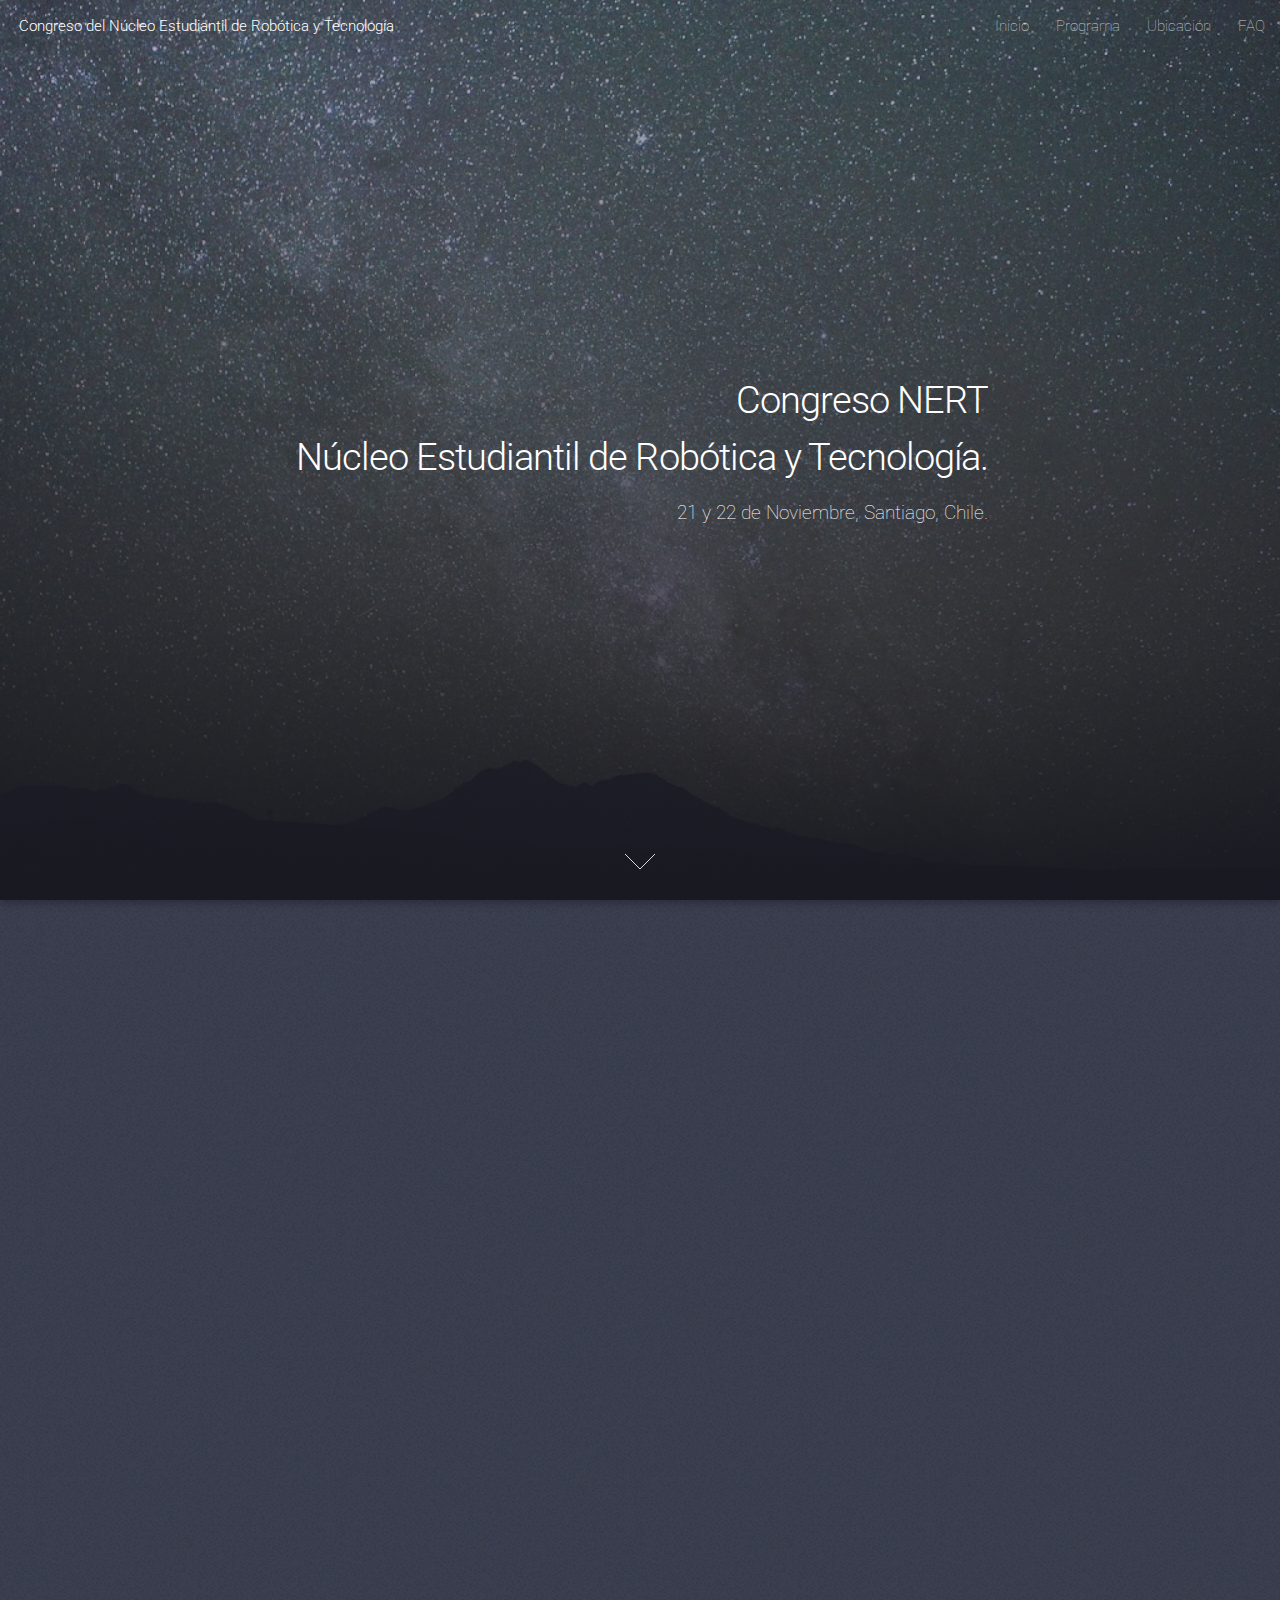
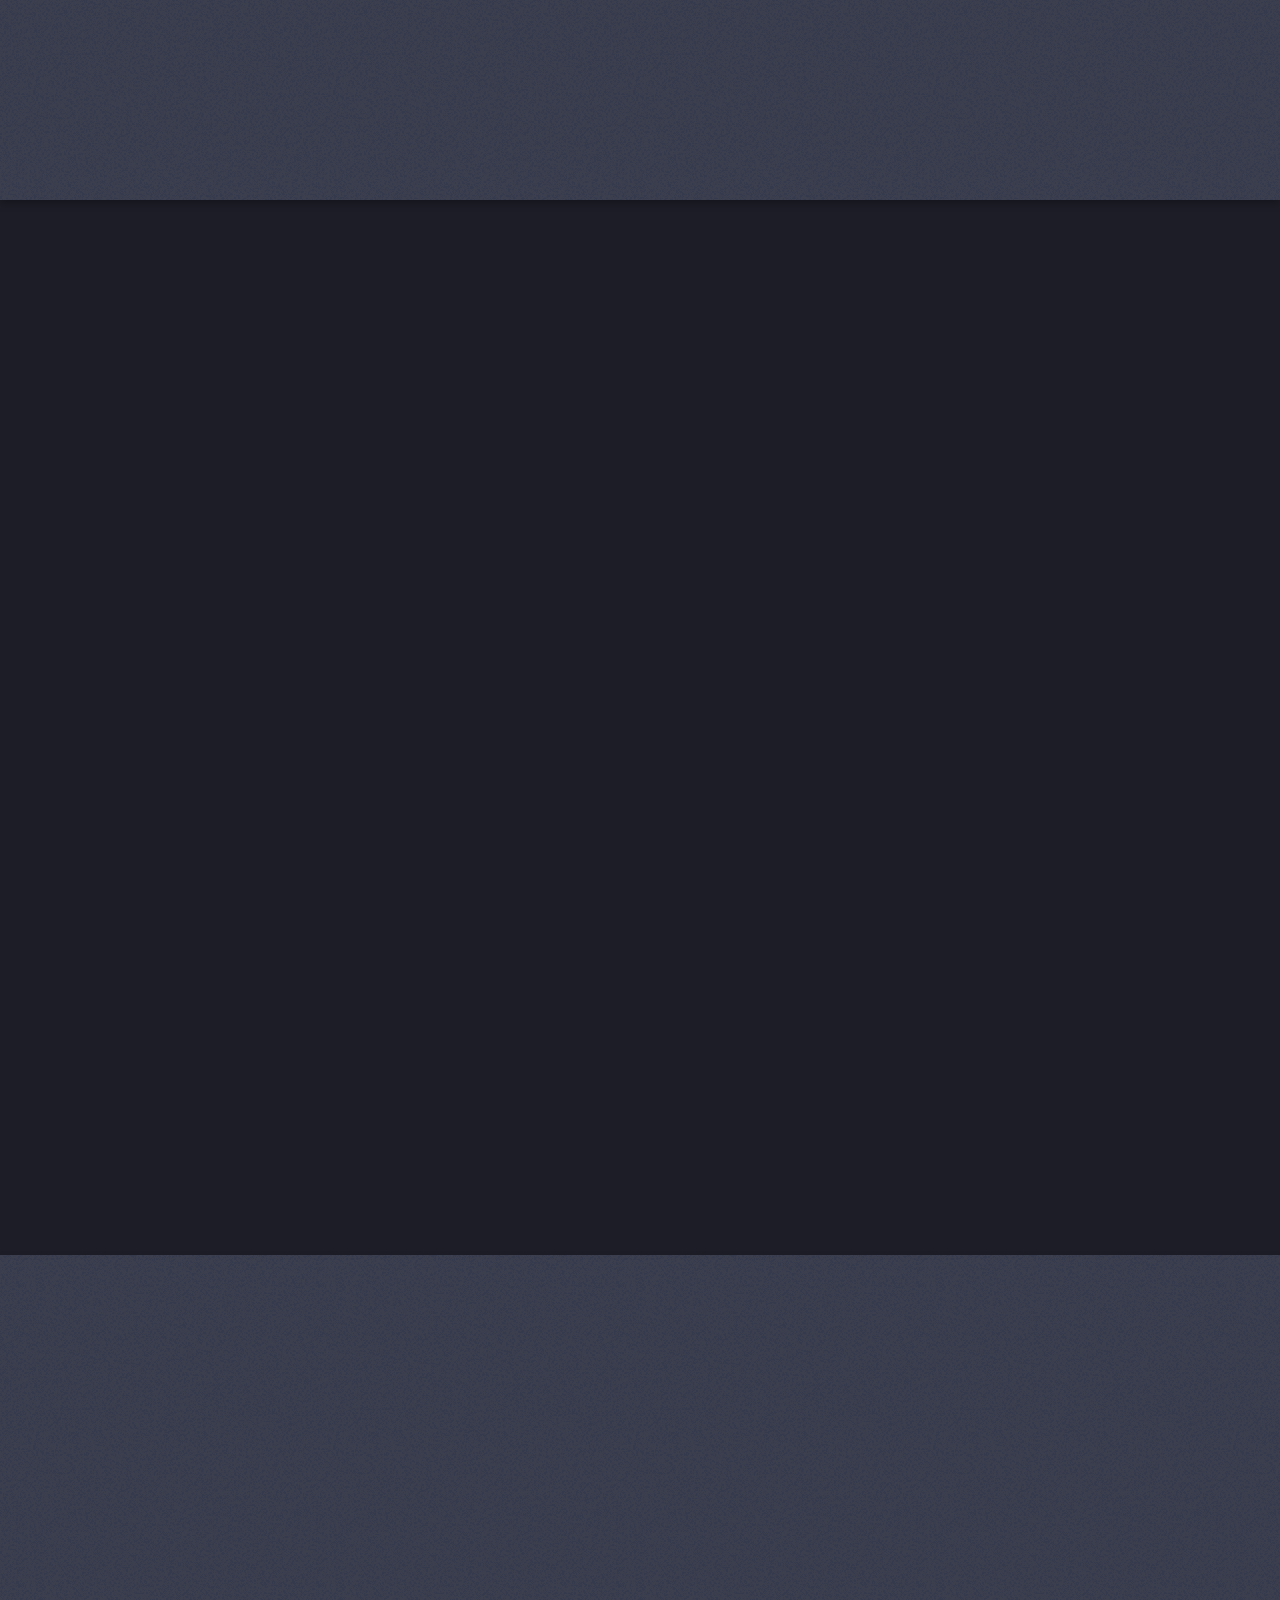
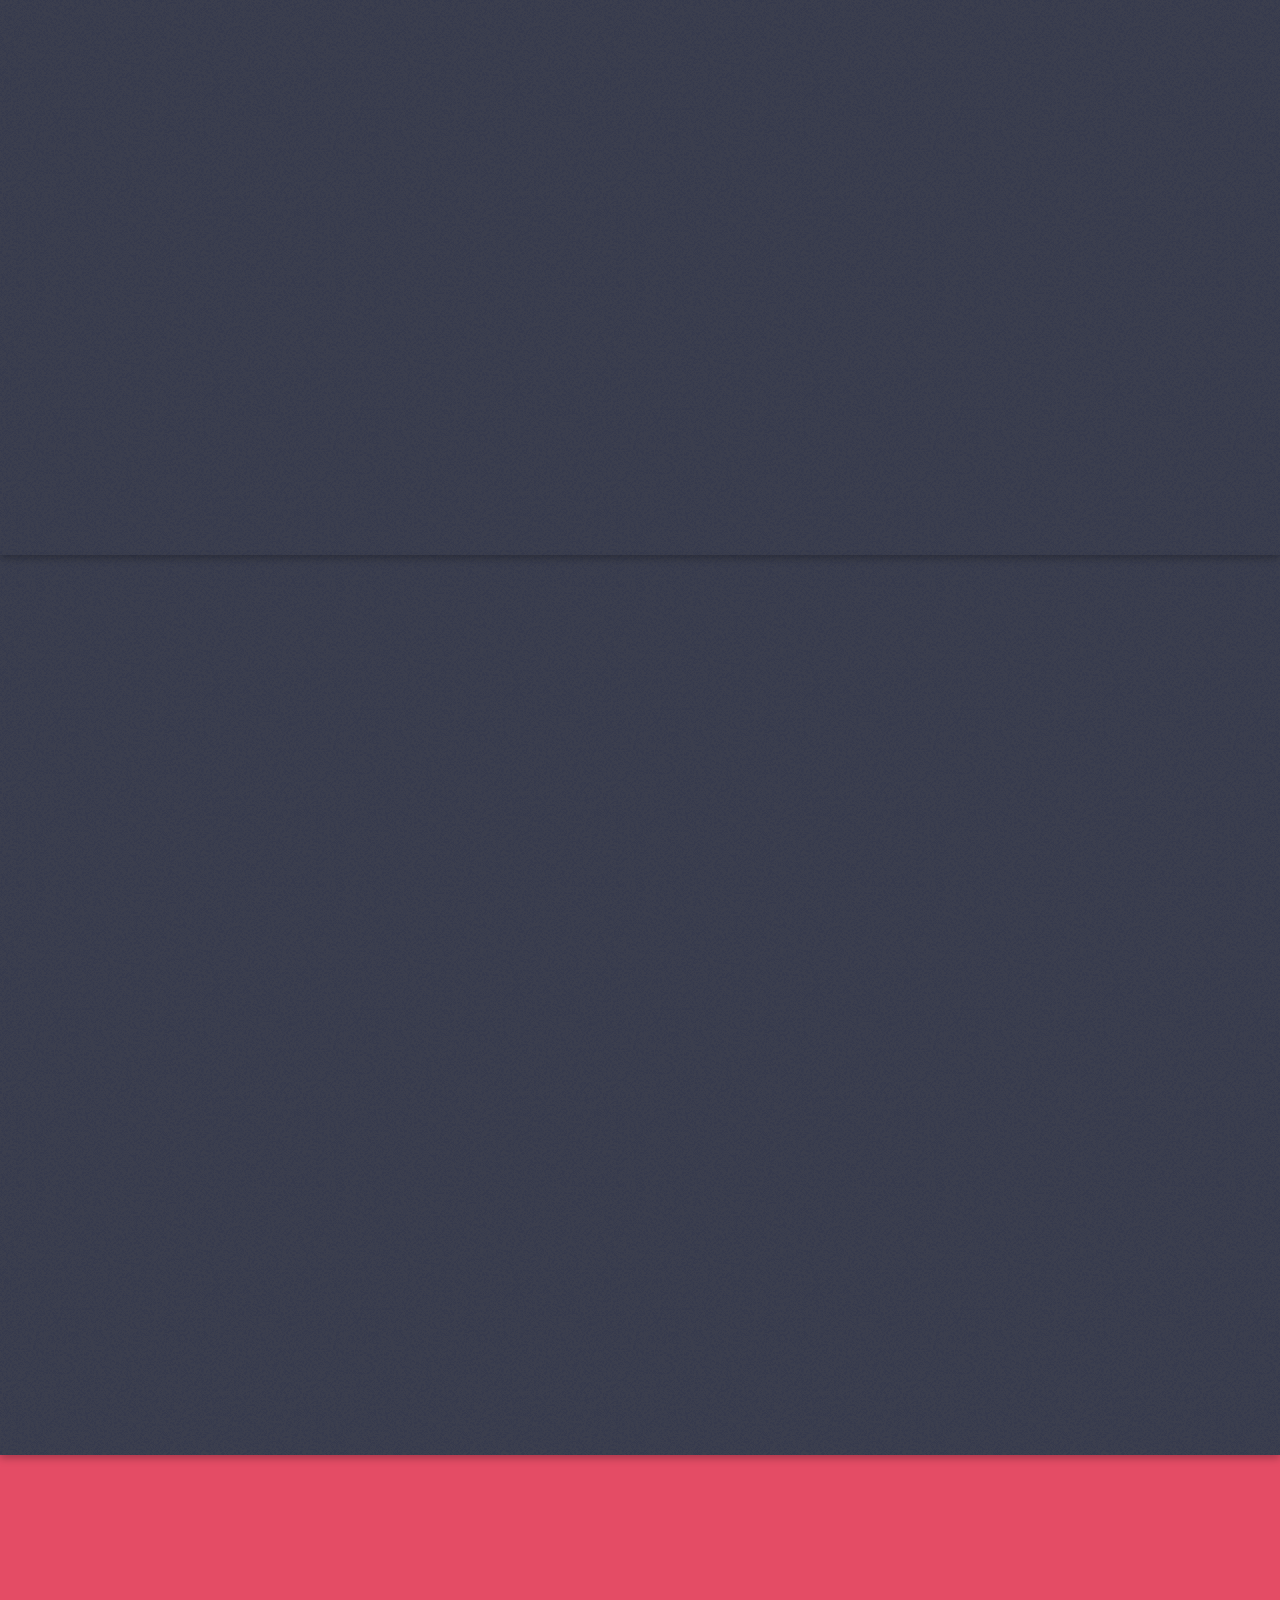
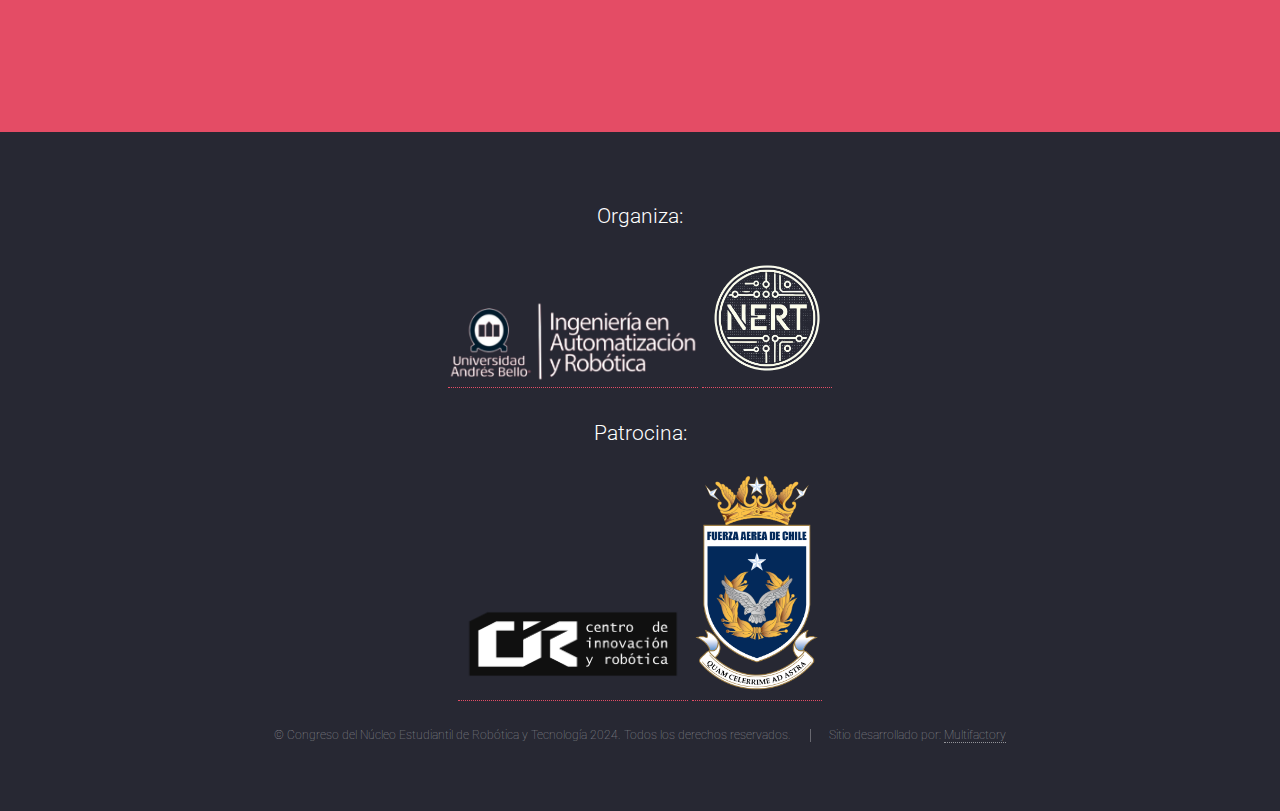
<file: index.html>
<!DOCTYPE HTML>
<!--
	Landed by HTML5 UP
	html5up.net | @ajlkn
	Free for personal and commercial use under the CCA 3.0 license (html5up.net/license)
-->
<html>
	<head>
        <title>Congreso del Núcleo Estudiantil de Robótica y Tecnología</title>
		<meta charset="utf-8" />
		<meta name="viewport" content="width=device-width, initial-scale=1, user-scalable=no" />
		<link rel="stylesheet" href="assets/css/main.css" />
		<noscript><link rel="stylesheet" href="assets/css/noscript.css" /></noscript>
	</head>
	<body class="is-preload landing">
		<div id="page-wrapper">

			<header id="header">
				<h1 id="logo"><a href="index.html">Congreso del Núcleo Estudiantil de Robótica y Tecnología</a></h1>
				<nav id="nav">
					<ul>
						<li><a href="index.html">Inicio</a></li>
						<li><a href="programa.html">Programa</a></li>
						<li><a href="ubicacion.html">Ubicación</a></li>
						<li><a href="faq.html">FAQ</a></li>
					</ul>
				</nav>
			</header>

			<!-- Banner -->
				<section id="banner">
					<div class="content">
						<header>
							<h2>Congreso NERT</h2>
							<h2>Núcleo Estudiantil de Robótica y Tecnología.</h2>
							<p>21 y 22 de Noviembre, Santiago, Chile.</p>
						</header>
						<!-- <span class="image"><img src="images/pic01.png" alt="" /></span> -->
					</div>
					<a href="#one" class="goto-next scrolly">Next</a>
				</section>

			<!-- One -->
				<section id="one" class="spotlight style1 bottom">
					<span class="image fit main"><img src="images/pic02.png" alt="" /></span>
					<div class="content">
						<div class="container">
							<div class="row">
								<div class="col-4 col-12-medium">
									<header>
										<h2>El Congreso del Núcleo Estudiantil de Robótica y Tecnología</h2>
										<p></p>
									</header>
								</div>
								<div class="col-4 col-12-medium">
									<p>Este congreso está dirigido a la comunidad científica e industrial, otorgando espacios de interés para empresas, académicos, investigadores, estudiantes y aficionados en tecnologías consideradas emergentes.</p>
									<p><a href="programa.html" target="_blank" class="button">Explora el Programa</a></p>
								</div>
								<div class="col-4 col-12-medium">
									<p>Tendrás la oportunidad de participar de:</p>
									<ul>
									<li>Charlas plenarias de expertos</li>
									<li>Panel de discusión</li>
									<li>Feria de proyectos estudiantiles</li>
									</ul>
								</div>
							</div>
						</div>
					</div>
					<a href="#two" class="goto-next scrolly">Siguiente</a>
				</section>

<section id="two" class="wrapper style1 special fade-up">
    <div class="container">
        <header class="major">
            <h2>Áreas Clave del Congreso</h2>
            <p>Explora las principales áreas que identificamos con mayor relevancia para abordar en esta versión del Congreso.</p>
        </header>
        <div class="box alt">
            <div class="row gtr-uniform">
                <section class="col-4 col-6-medium col-12-xsmall">
                    <span class="icon solid alt major fa-robot"></span>
                    <h3>Automatización y Robótica</h3>
                    <p>Descubre cómo la automatización y la robótica, están revolucionando campos tan diversos como la educación, la industria y la vida cotidiana, no solamente mejorando la eficiencia y seguridad en los procesos industriales, sino también en nuestra sociedad en general.</p>
                </section>
                <section class="col-4 col-6-medium col-12-xsmall">
                    <span class="icon solid alt major fa-brain"></span>
                    <h3>IA y Ciencia de Datos</h3>
                    <p>Explora cómo distintas técnicas de inteligencia computacional y análisis automático están transformando la manera en que obtenemos conocimiento y tomamos decisiones, en distintos aspectos de nuestra vida diaria, ya sea nuestra vida personal o nuestros lugares de trabajo.</p>
                </section>
                <section class="col-4 col-6-medium col-12-xsmall">
                    <span class="icon solid alt major fa-satellite-dish"></span>
                    <h3>IoT e Industria 4.0</h3>
                    <p>El Internet de las Cosas (IoT) y la Industria 4.0 están catalizando la transformación tecnológica y digital, al integrar sensores y dispositivos que brindan conectividad a operaciones industriales o incluso a objetos con los que interactuamos en nuestra vida cotidiana.</p>
                </section>
                <section class="col-4 col-6-medium col-12-xsmall">
                    <span class="icon solid alt major fa-rocket"></span>
                    <h3>Ciencias Espaciales</h3>
                    <p>Aprende cómo la tecnología y ciencias espaciales están expandiendo las fronteras del conocimiento humano, desde satélites para monitoreo del clima , la agricultura y catástrofes, hasta telescopios que exploran las profundidades del universo en búsqueda de recursos.</p>
                </section>
                <section class="col-4 col-6-medium col-12-xsmall">
                    <span class="icon solid alt major fa-flask"></span>
                    <h3>Investigación y Desarrollo en STEM</h3>
                    <p>Este eje del congreso explorará los últimos progresos en el fomento de habilidades en ciencia, tecnología, ingeniería y matemática, y cómo estos pueden aplicarse para mejorar la calidad de vida, la eficiencia industrial y enfrentar desafíos ambientales.</p>
                </section>
                <section class="col-4 col-6-medium col-12-xsmall">
                    <span class="icon solid alt major fa-cog"></span>
                    <h3>Manufactura y Prototipado</h3>
                    <p>Profundizaremos cómo las innovaciones en manufactura y prototipado están acelerando el desarrollo de productos y mejorando la capacidad de respuesta del mercado.</p>
                </section>
            </div>
        </div>
    </div>
    <a href="#three" class="goto-next scrolly">Siguiente</a>
</section>

			<!-- Two -->
				<section id="three" class="spotlight style2 right">
					<span class="image fit main"><img src="images/pic03.jpg" alt="" /></span>
					<div class="content">
						<h3>Fortalece tus redes de colaboración.</h3>
						<p>Si eres estudiante y tienes la disposición y motivación para apoyar en tareas de logística que se requieran los días del evento, contáctanos a través de estudiantes.nert@unab.cl (Núcleo Estudiantil de Robótica y Tecnología).</p>
					</div>
					<a href="#four" class="goto-next scrolly">Siguiente</a>
				</section>

			<!-- Three -->
				<section id="four" class="spotlight style3 left">
					<span class="image fit main bottom"><img src="images/pic04.jpg" alt="" /></span>
					<div class="content">
						<header>
							<h3>¿Quieres colaborar con nosotros?</h3>
							<p>Si eres persona jurídica, revisa los niveles de reconocimiento que hemos definido según el aporte que se pueda concretar.</p>
						</header>
						<ul>
						<li><b>Bronce</b>: difusión en material digital e impreso</li>
						<li><b>Plata</b>: difusión en feria de proyectos (y lo incluido en Bronce)</li>
						<li><b>Oro</b>: mención en cada charla plenaria (y lo incluido en Plata)</li>
						<li><b>Platino</b>: su propia charla plenaria (y lo incluido en Oro)</li>
						</ul>
						<p><a href="sponsors.html" class="button">Revisa el detalle de auspicios</a></p>
					</div>
					<a href="#five" class="goto-next scrolly">Siguiente</a>
				</section>

		<!-- Four -->


		<!-- Five -->
		<section id="five" class="wrapper style2 special fade">
			<div class="container">
				<header>
					<h2>Únete al Congreso Hoy</h2>
					<p>¡Visítanos en Antonio Varas 807 este 21 y 22 de noviembre!</p>
					<p>Consultas al correo <b>estudiantes.nert@unab.cl</b>.</p>
				</header>
			</div>
		</section>


			<!-- Footer -->
				<footer id="footer">
				<h3>Organiza:</h3>
				<a href="https://www.unab.cl/admision/carreras/ingenieria-automatizacion-robotica/" target="_blank"><img src="images/logo_iar.png" width="250"></a>
				<a href="https://www.instagram.com/nert.unab" target="_blank"><img src="images/logonert.png" width="130"></a>				
				<!--
					<ul class="icons">
						<li><a href="#" class="icon brands alt fa-twitter"><span class="label">Twitter</span></a></li>
						<li><a href="#" class="icon brands alt fa-facebook-f"><span class="label">Facebook</span></a></li>
						<li><a href="#" class="icon brands alt fa-linkedin-in"><span class="label">LinkedIn</span></a></li>
						<li><a href="#" class="icon brands alt fa-instagram"><span class="label">Instagram</span></a></li>
						<li><a href="#" class="icon brands alt fa-github"><span class="label">GitHub</span></a></li>
						<li><a href="#" class="icon solid alt fa-envelope"><span class="label">Email</span></a></li>
					</ul> -->
					<br><br>
					<h3>Patrocina:</h3>
					<a href="https://www.innovacionyrobotica.com" target="_blank"><img src="images/cir.png" width="230"></a>
					<a href="https://www.fach.mil.cl/" target="_blank"><img src="images/logofach.png" width="130"></a>
					
					<ul class="copyright">
						<li>&copy; Congreso del Núcleo Estudiantil de Robótica y Tecnología 2024. Todos los derechos reservados.</li><li>Sitio desarrollado por: <a href="http://multifactory.cl">Multifactory</a></li>
					</ul>
				</footer>

		</div>

		<!-- Scripts -->
			<script src="assets/js/jquery.min.js"></script>
			<script src="assets/js/jquery.scrolly.min.js"></script>
			<script src="assets/js/jquery.dropotron.min.js"></script>
			<script src="assets/js/jquery.scrollex.min.js"></script>
			<script src="assets/js/browser.min.js"></script>
			<script src="assets/js/breakpoints.min.js"></script>
			<script src="assets/js/util.js"></script>
			<script src="assets/js/main.js"></script>

	</body>
</html>
</file>
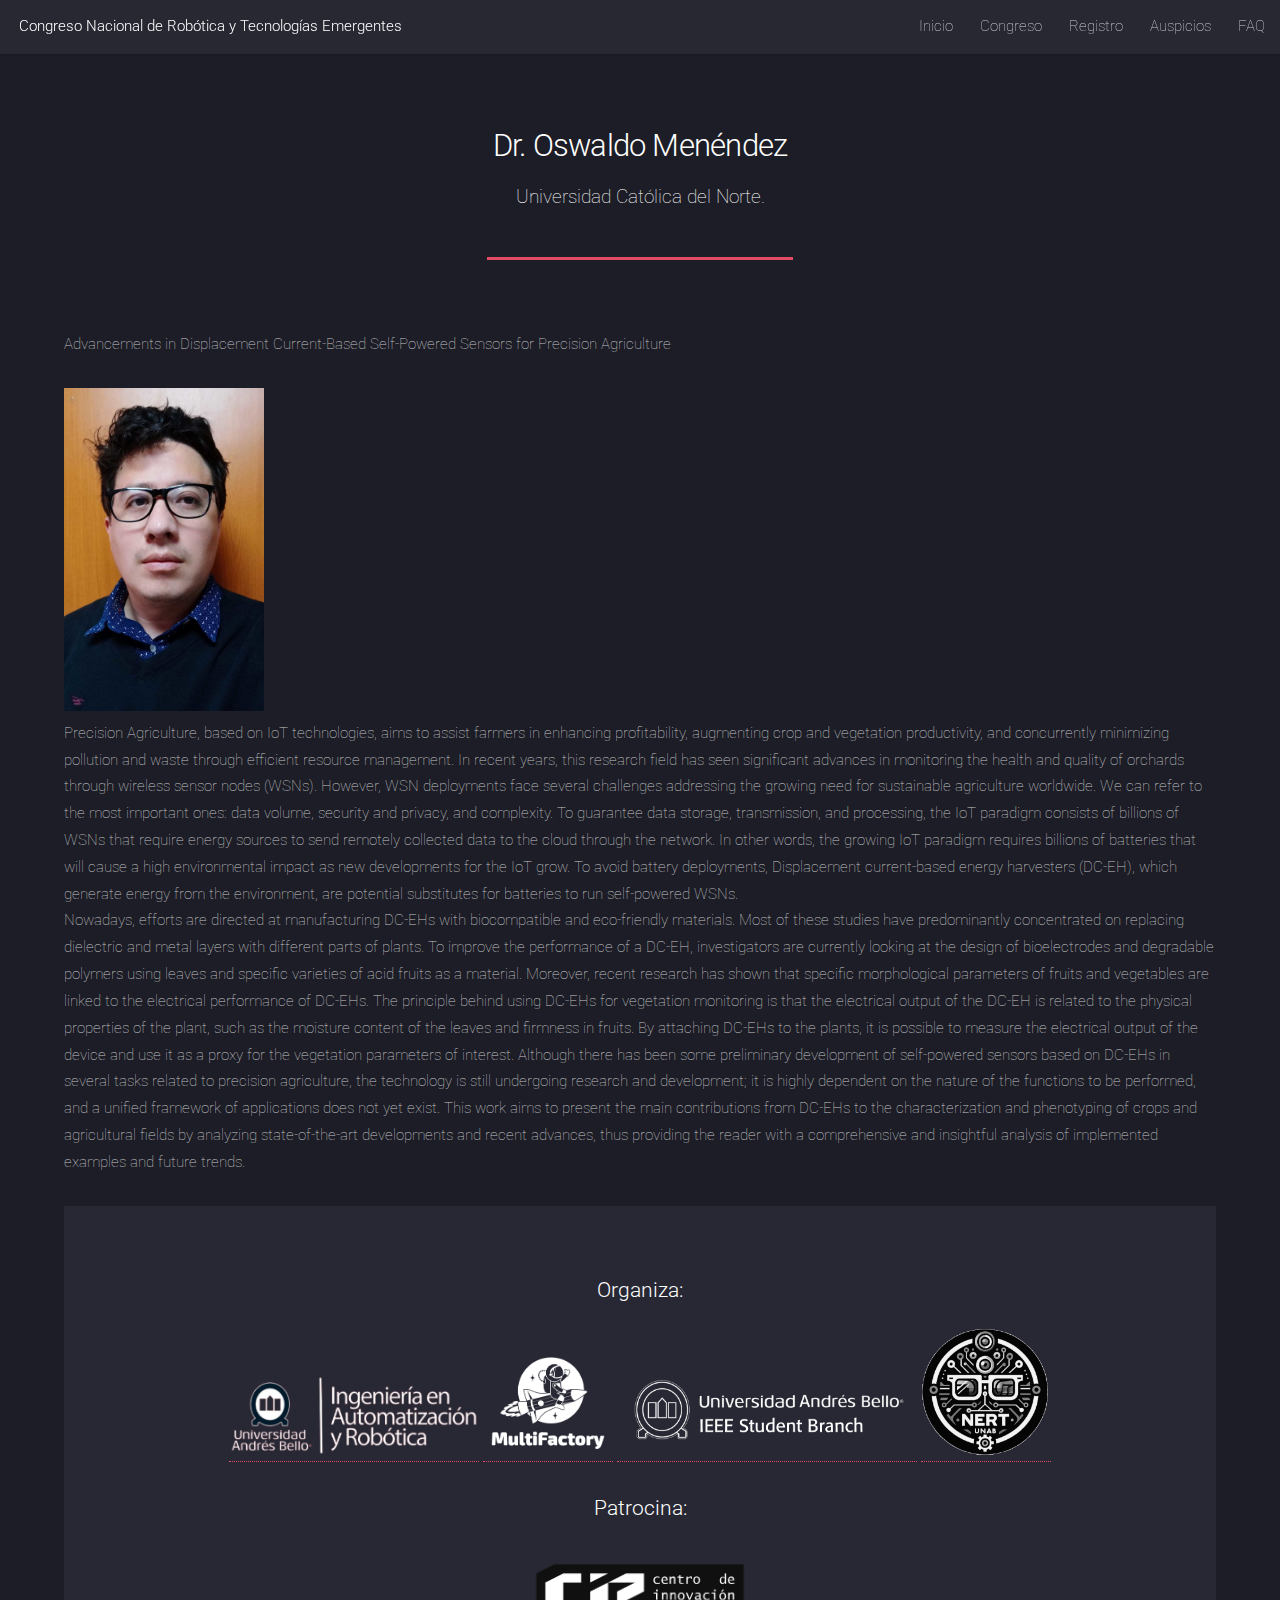
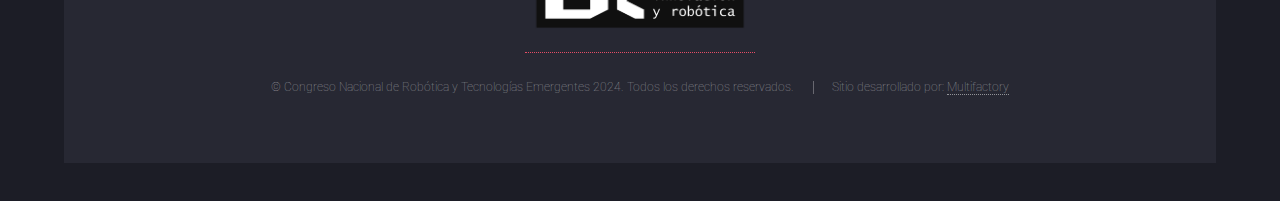
<file: expositor1.html>
<!DOCTYPE HTML>
<html>
<head>
    <title>Itinerario - Congreso Nacional de Robótica y Tecnologías Emergentes</title>
    <meta charset="utf-8" />
    <meta name="viewport" content="width=device-width, initial-scale=1, user-scalable=no" />
    <link rel="stylesheet" href="assets/css/main.css" />
    <noscript><link rel="stylesheet" href="assets/css/noscript.css" /></noscript>
</head>
<body class="is-preload">
    <div id="page-wrapper">

        <!-- Header -->
			<header id="header">
				<h1 id="logo"><a href="index.html">Congreso Nacional de Robótica y Tecnologías Emergentes</a></h1>
				<nav id="nav">
					<ul>
						<li><a href="index.html">Inicio</a></li>
						<li>
							<a href="#">Congreso</a>
							<ul>
								<li>
									<a href="programa.html">Programa</a>
									<!--
									<ul>
										<li><a href="itinerario.html">Itinerario</a></li>
										<li><a href="paneles.html">Presentaciones</a></li>
										<li><a href="talleres.html">Talleres</a></li>
									</ul> -->
								</li>
								<li><a href="ubicacion.html">Ubicación</a></li>
								<li><a href="voluntariado.html">Voluntariado</a></li>
							</ul>
						</li>
						<li><a href="https://forms.gle/cBzPikyNcHevhkLJA" target="_blank">Registro</a></li>
						<li><a href="sponsors.html">Auspicios</a></li>
						<li><a href="faq.html">FAQ</a></li>
					</ul>
				</nav>
			</header>

        <!-- Main -->
        <div id="main" class="wrapper style1">
            <div class="container">
                <header class="major">
                    <h2>Dr. Oswaldo Menéndez</h2>
                    <p>Universidad Católica del Norte.</p>
                </header>
		<p>Advancements in Displacement Current-Based Self-Powered Sensors for Precision Agriculture</p>
		<img src="images/OMenendez.jpeg" alt="Dr. Oswaldo Menendez" width="200" align="center">
		    <p>Precision Agriculture, based on IoT technologies, aims to assist farmers in enhancing profitability, augmenting crop and vegetation productivity, and concurrently minimizing pollution and waste through efficient resource management. In recent years, this research field has seen significant advances in monitoring the health and quality of orchards through wireless sensor nodes (WSNs). However, WSN deployments face several challenges addressing the growing need for sustainable agriculture worldwide. We can refer to the most important ones: data volume, security and privacy, and complexity. To guarantee data storage, transmission, and processing, the IoT paradigm consists of billions of WSNs that require energy sources to send remotely collected data to the cloud through the network. In other words, the growing IoT paradigm requires billions of batteries that will cause a high environmental impact as new developments for the IoT grow. To avoid battery deployments, Displacement current-based energy harvesters (DC-EH), which generate energy from the environment, are potential substitutes for batteries to run self-powered WSNs.
<br>Nowadays, efforts are directed at manufacturing DC-EHs with biocompatible and eco-friendly materials. Most of these studies have predominantly concentrated on replacing dielectric and metal layers with different parts of plants. To improve the performance of a DC-EH, investigators are currently looking at the design of bioelectrodes and degradable polymers using leaves and specific varieties of acid fruits as a material. Moreover, recent research has shown that specific morphological parameters of fruits and vegetables are linked to the electrical performance of DC-EHs. The principle behind using DC-EHs for vegetation monitoring is that the electrical output of the DC-EH is related to the physical properties of the plant, such as the moisture content of the leaves and firmness in fruits. By attaching DC-EHs to the plants, it is possible to measure the electrical output of the device and use it as a proxy for the vegetation parameters of interest. Although there has been some preliminary development of self-powered sensors based on DC-EHs in several tasks related to precision agriculture, the technology is still undergoing research and development; it is highly dependent on the nature of the functions to be performed, and a unified framework of applications does not yet exist. This work aims to present the main contributions from DC-EHs to the characterization and phenotyping of crops and agricultural fields by analyzing state-of-the-art developments and recent advances, thus providing the reader with a comprehensive and insightful analysis of implemented examples and future trends.</p>


        <!-- Footer -->
				<footer id="footer">
				<h3>Organiza:</h3>
				<a href="https://www.unab.cl/admision/carreras/ingenieria-automatizacion-robotica/" target="_blank"><img src="images/logo_iar.png" width="250"></a>
				<a href="https://www.multifactory.cl" target="_blank"><img src="images/multifactory.png" width="130"></a>
				<a href="#"><img src="images/ieeesbunab.png" width="300"></a>
				<a href="https://www.instagram.com/nert.unab" target="_blank"><img src="images/logo_nert.png" width="130"></a>				
				<!--
					<ul class="icons">
						<li><a href="#" class="icon brands alt fa-twitter"><span class="label">Twitter</span></a></li>
						<li><a href="#" class="icon brands alt fa-facebook-f"><span class="label">Facebook</span></a></li>
						<li><a href="#" class="icon brands alt fa-linkedin-in"><span class="label">LinkedIn</span></a></li>
						<li><a href="#" class="icon brands alt fa-instagram"><span class="label">Instagram</span></a></li>
						<li><a href="#" class="icon brands alt fa-github"><span class="label">GitHub</span></a></li>
						<li><a href="#" class="icon solid alt fa-envelope"><span class="label">Email</span></a></li>
					</ul> -->
					<br><br>
					<h3>Patrocina:</h3>
					<a href="https://www.innovacionyrobotica.com" target="_blank"><img src="images/cir.png" width="230"></a>
					
					<ul class="copyright">
						<li>&copy; Congreso Nacional de Robótica y Tecnologías Emergentes 2024. Todos los derechos reservados.</li><li>Sitio desarrollado por: <a href="http://multifactory.cl">Multifactory</a></li>
					</ul>
				</footer>
    </div>

    <!-- Scripts -->
    <script src="assets/js/jquery.min.js"></script>
    <script src="assets/js/jquery.scrolly.min.js"></script>
    <script src="assets/js/jquery.dropotron.min.js"></script>
    <script src="assets/js/jquery.scrollex.min.js"></script>
    <script src="assets/js/browser.min.js"></script>
    <script src="assets/js/breakpoints.min.js"></script>
    <script src="assets/js/util.js"></script>
    <script src="assets/js/main.js"></script>
</body>
</html>
</file>
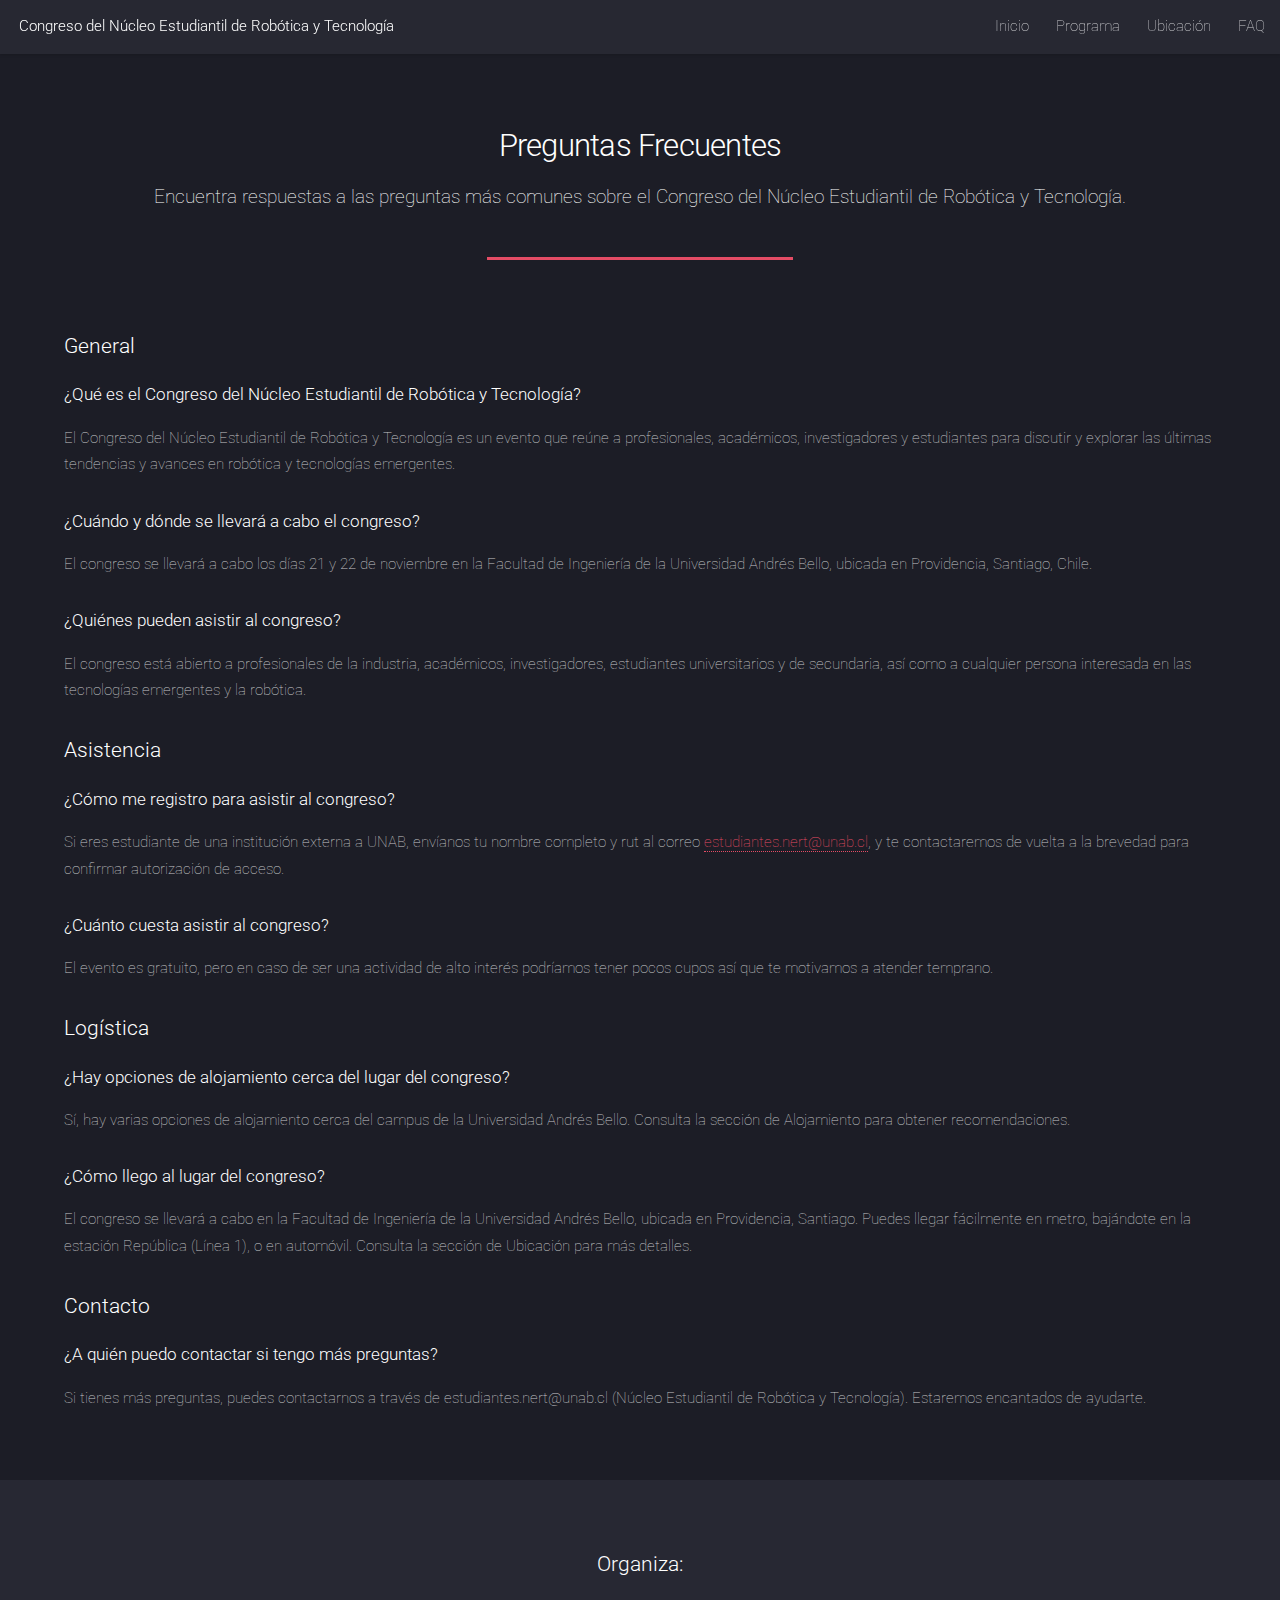
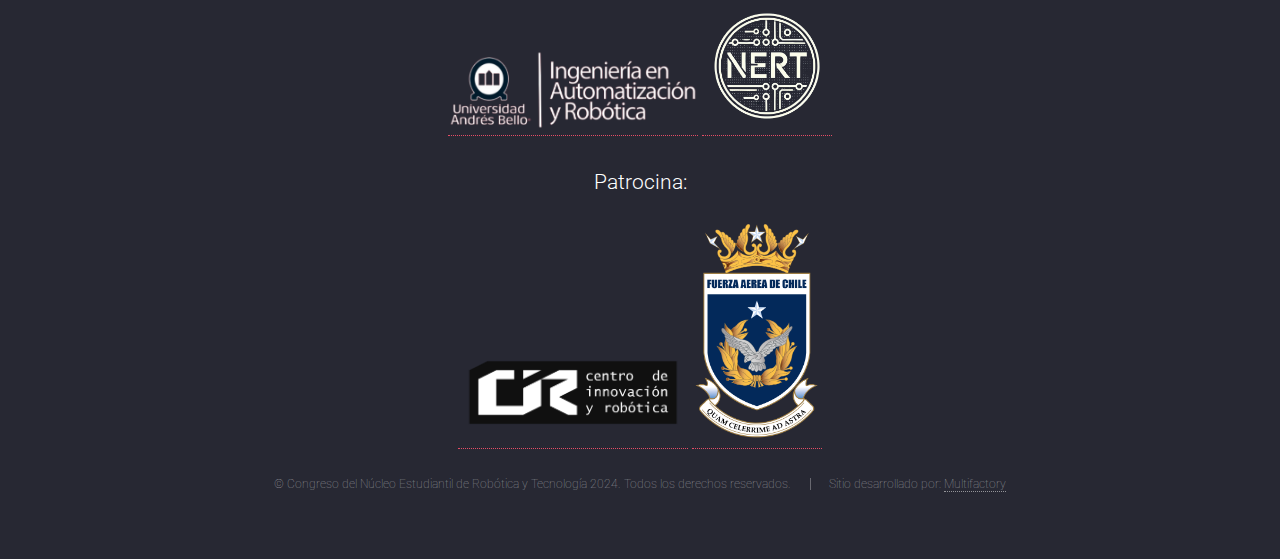
<file: faq.html>
<!DOCTYPE HTML>
<!--
	Landed by HTML5 UP
	html5up.net | @ajlkn
	Free for personal and commercial use under the CCA 3.0 license (html5up.net/license)
-->
<html>
<head>
    <title>FAQ - Congreso del Núcleo Estudiantil de Robótica y Tecnología</title>
    <meta charset="utf-8" />
    <meta name="viewport" content="width=device-width, initial-scale=1, user-scalable=no" />
    <link rel="stylesheet" href="assets/css/main.css" />
    <noscript><link rel="stylesheet" href="assets/css/noscript.css" /></noscript>
</head>
<body class="is-preload">
    <div id="page-wrapper">

        <!-- Header -->
			<header id="header">
				<h1 id="logo"><a href="index.html">Congreso del Núcleo Estudiantil de Robótica y Tecnología</a></h1>
				<nav id="nav">
					<ul>
						<li><a href="index.html">Inicio</a></li>
						<li><a href="programa.html">Programa</a></li>
						<li><a href="ubicacion.html">Ubicación</a></li>
						<li><a href="faq.html">FAQ</a></li>
					</ul>
				</nav>
			</header>

        <!-- Main -->
        <div id="main" class="wrapper style1">
            <div class="container">
                <header class="major">
                    <h2>Preguntas Frecuentes</h2>
                    <p>Encuentra respuestas a las preguntas más comunes sobre el Congreso del Núcleo Estudiantil de Robótica y Tecnología.</p>
                </header>

                <!-- Section -->
                <section>
                    <h3>General</h3>
                    <h4>¿Qué es el Congreso del Núcleo Estudiantil de Robótica y Tecnología?</h4>
                    <p>El Congreso del Núcleo Estudiantil de Robótica y Tecnología es un evento que reúne a profesionales, académicos, investigadores y estudiantes para discutir y explorar las últimas tendencias y avances en robótica y tecnologías emergentes.</p>

                    <h4>¿Cuándo y dónde se llevará a cabo el congreso?</h4>
                    <p>El congreso se llevará a cabo los días 21 y 22 de noviembre en la Facultad de Ingeniería de la Universidad Andrés Bello, ubicada en Providencia, Santiago, Chile.</p>

                    <h4>¿Quiénes pueden asistir al congreso?</h4>
                    <p>El congreso está abierto a profesionales de la industria, académicos, investigadores, estudiantes universitarios y de secundaria, así como a cualquier persona interesada en las tecnologías emergentes y la robótica.</p>

                    <h3>Asistencia</h3>
                    <h4>¿Cómo me registro para asistir al congreso?</h4>
                    <p>Si eres estudiante de una institución externa a UNAB, envíanos tu nombre completo y rut al correo <a href="mailto:estudiantes.nert@unab.cl">estudiantes.nert@unab.cl</a>, y te contactaremos de vuelta a la brevedad para confirmar autorización de acceso.</p>

                    <h4>¿Cuánto cuesta asistir al congreso?</h4>
                    <p>El evento es gratuito, pero en caso de ser una actividad de alto interés podríamos tener pocos cupos así que te motivamos a atender temprano.</p>

                    <h3>Logística</h3>
                    <h4>¿Hay opciones de alojamiento cerca del lugar del congreso?</h4>
                    <p>Sí, hay varias opciones de alojamiento cerca del campus de la Universidad Andrés Bello. Consulta la sección de Alojamiento para obtener recomendaciones.</p>

                    <h4>¿Cómo llego al lugar del congreso?</h4>
                    <p>El congreso se llevará a cabo en la Facultad de Ingeniería de la Universidad Andrés Bello, ubicada en Providencia, Santiago. Puedes llegar fácilmente en metro, bajándote en la estación República (Línea 1), o en automóvil. Consulta la sección de Ubicación para más detalles.</p>

                    <h3>Contacto</h3>
                    <h4>¿A quién puedo contactar si tengo más preguntas?</h4>
                    <p>Si tienes más preguntas, puedes contactarnos a través de estudiantes.nert@unab.cl (Núcleo Estudiantil de Robótica y Tecnología). Estaremos encantados de ayudarte.</p>
                </section>
            </div>
        </div>

			<!-- Footer -->
				<footer id="footer">
				<h3>Organiza:</h3>
				<a href="https://www.unab.cl/admision/carreras/ingenieria-automatizacion-robotica/" target="_blank"><img src="images/logo_iar.png" width="250"></a>
				<a href="https://www.instagram.com/nert.unab" target="_blank"><img src="images/logonert.png" width="130"></a>				
				
				<!--
					<ul class="icons">
						<li><a href="#" class="icon brands alt fa-twitter"><span class="label">Twitter</span></a></li>
						<li><a href="#" class="icon brands alt fa-facebook-f"><span class="label">Facebook</span></a></li>
						<li><a href="#" class="icon brands alt fa-linkedin-in"><span class="label">LinkedIn</span></a></li>
						<li><a href="#" class="icon brands alt fa-instagram"><span class="label">Instagram</span></a></li>
						<li><a href="#" class="icon brands alt fa-github"><span class="label">GitHub</span></a></li>
						<li><a href="#" class="icon solid alt fa-envelope"><span class="label">Email</span></a></li>
					</ul> -->
					<br><br>
					<h3>Patrocina:</h3>
					<a href="https://www.innovacionyrobotica.com" target="_blank"><img src="images/cir.png" width="230"></a>
					<a href="https://www.fach.mil.cl/" target="_blank"><img src="images/logofach.png" width="130"></a>
					
					<ul class="copyright">
						<li>&copy; Congreso del Núcleo Estudiantil de Robótica y Tecnología 2024. Todos los derechos reservados.</li><li>Sitio desarrollado por: <a href="http://multifactory.cl">Multifactory</a></li>
					</ul>
				</footer>
    </div>

    <!-- Scripts -->
    <script src="assets/js/jquery.min.js"></script>
    <script src="assets/js/jquery.scrolly.min.js"></script>
    <script src="assets/js/jquery.dropotron.min.js"></script>
    <script src="assets/js/jquery.scrollex.min.js"></script>
    <script src="assets/js/browser.min.js"></script>
    <script src="assets/js/breakpoints.min.js"></script>
    <script src="assets/js/util.js"></script>
    <script src="assets/js/main.js"></script>
</body>
</html>
</file>
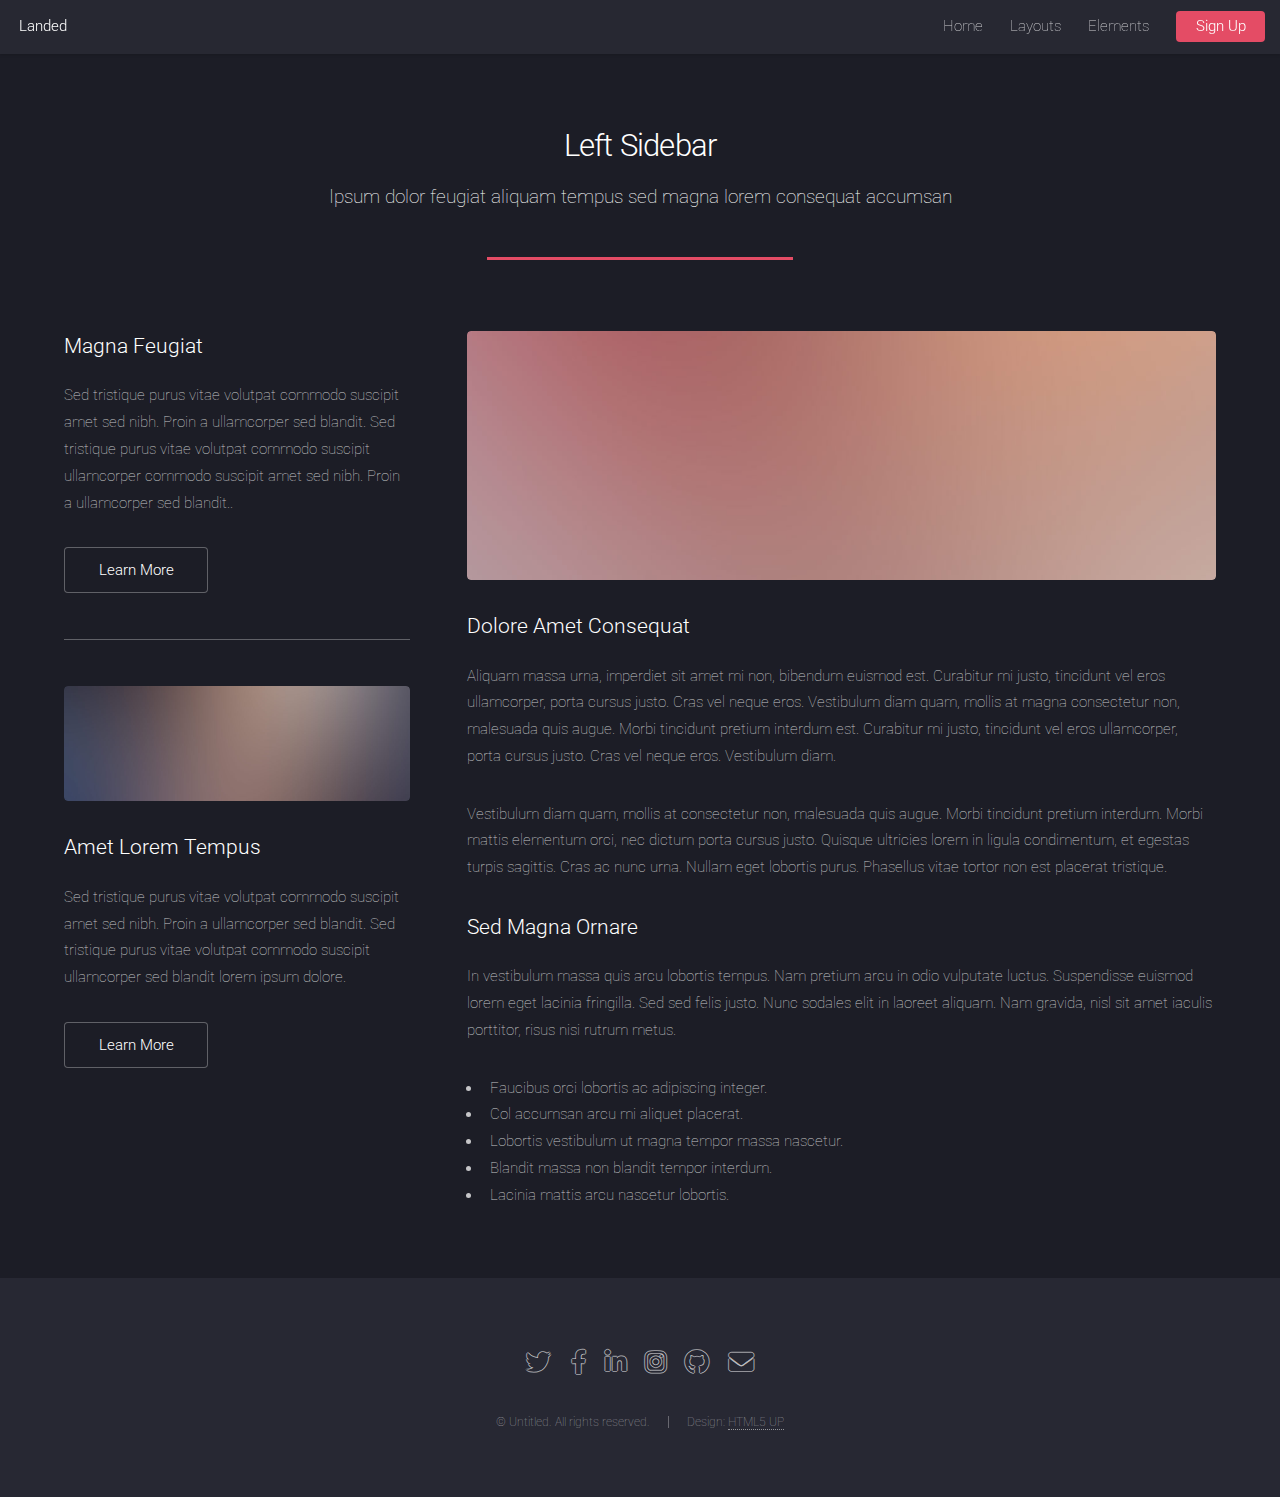
<file: left-sidebar.html>
<!DOCTYPE HTML>
<!--
	Landed by HTML5 UP
	html5up.net | @ajlkn
	Free for personal and commercial use under the CCA 3.0 license (html5up.net/license)
-->
<html>
	<head>
		<title>Left Sidebar - Landed by HTML5 UP</title>
		<meta charset="utf-8" />
		<meta name="viewport" content="width=device-width, initial-scale=1, user-scalable=no" />
		<link rel="stylesheet" href="assets/css/main.css" />
		<noscript><link rel="stylesheet" href="assets/css/noscript.css" /></noscript>
	</head>
	<body class="is-preload">
		<div id="page-wrapper">

			<!-- Header -->
				<header id="header">
					<h1 id="logo"><a href="index.html">Landed</a></h1>
					<nav id="nav">
						<ul>
							<li><a href="index.html">Home</a></li>
							<li>
								<a href="#">Layouts</a>
								<ul>
									<li><a href="left-sidebar.html">Left Sidebar</a></li>
									<li><a href="right-sidebar.html">Right Sidebar</a></li>
									<li><a href="no-sidebar.html">No Sidebar</a></li>
									<li>
										<a href="#">Submenu</a>
										<ul>
											<li><a href="#">Option 1</a></li>
											<li><a href="#">Option 2</a></li>
											<li><a href="#">Option 3</a></li>
											<li><a href="#">Option 4</a></li>
										</ul>
									</li>
								</ul>
							</li>
							<li><a href="elements.html">Elements</a></li>
							<li><a href="#" class="button primary">Sign Up</a></li>
						</ul>
					</nav>
				</header>

			<!-- Main -->
				<div id="main" class="wrapper style1">
					<div class="container">
						<header class="major">
							<h2>Left Sidebar</h2>
							<p>Ipsum dolor feugiat aliquam tempus sed magna lorem consequat accumsan</p>
						</header>
						<div class="row gtr-150">
							<div class="col-4 col-12-medium">

								<!-- Sidebar -->
									<section id="sidebar">
										<section>
											<h3>Magna Feugiat</h3>
											<p>Sed tristique purus vitae volutpat commodo suscipit amet sed nibh. Proin a ullamcorper sed blandit. Sed tristique purus vitae volutpat commodo suscipit ullamcorper commodo suscipit amet sed nibh. Proin a ullamcorper sed blandit..</p>
											<footer>
												<ul class="actions">
													<li><a href="#" class="button">Learn More</a></li>
												</ul>
											</footer>
										</section>
										<hr />
										<section>
											<a href="#" class="image fit"><img src="images/pic06.jpg" alt="" /></a>
											<h3>Amet Lorem Tempus</h3>
											<p>Sed tristique purus vitae volutpat commodo suscipit amet sed nibh. Proin a ullamcorper sed blandit. Sed tristique purus vitae volutpat commodo suscipit ullamcorper sed blandit lorem ipsum dolore.</p>
											<footer>
												<ul class="actions">
													<li><a href="#" class="button">Learn More</a></li>
												</ul>
											</footer>
										</section>
									</section>

							</div>
							<div class="col-8 col-12-medium imp-medium">

								<!-- Content -->
									<section id="content">
										<a href="#" class="image fit"><img src="images/pic05.jpg" alt="" /></a>
										<h3>Dolore Amet Consequat</h3>
										<p>Aliquam massa urna, imperdiet sit amet mi non, bibendum euismod est. Curabitur mi justo, tincidunt vel eros ullamcorper, porta cursus justo. Cras vel neque eros. Vestibulum diam quam, mollis at magna consectetur non, malesuada quis augue. Morbi tincidunt pretium interdum est. Curabitur mi justo, tincidunt vel eros ullamcorper, porta cursus justo. Cras vel neque eros. Vestibulum diam.</p>
										<p>Vestibulum diam quam, mollis at consectetur non, malesuada quis augue. Morbi tincidunt pretium interdum. Morbi mattis elementum orci, nec dictum porta cursus justo. Quisque ultricies lorem in ligula condimentum, et egestas turpis sagittis. Cras ac nunc urna. Nullam eget lobortis purus. Phasellus vitae tortor non est placerat tristique.</p>
										<h3>Sed Magna Ornare</h3>
										<p>In vestibulum massa quis arcu lobortis tempus. Nam pretium arcu in odio vulputate luctus. Suspendisse euismod lorem eget lacinia fringilla. Sed sed felis justo. Nunc sodales elit in laoreet aliquam. Nam gravida, nisl sit amet iaculis porttitor, risus nisi rutrum metus.</p>
										<ul>
											<li>Faucibus orci lobortis ac adipiscing integer.</li>
											<li>Col accumsan arcu mi aliquet placerat.</li>
											<li>Lobortis vestibulum ut magna tempor massa nascetur.</li>
											<li>Blandit massa non blandit tempor interdum.</li>
											<li>Lacinia mattis arcu nascetur lobortis.</li>
										</ul>
									</section>

							</div>
						</div>
					</div>
				</div>

			<!-- Footer -->
				<footer id="footer">
					<ul class="icons">
						<li><a href="#" class="icon brands alt fa-twitter"><span class="label">Twitter</span></a></li>
						<li><a href="#" class="icon brands alt fa-facebook-f"><span class="label">Facebook</span></a></li>
						<li><a href="#" class="icon brands alt fa-linkedin-in"><span class="label">LinkedIn</span></a></li>
						<li><a href="#" class="icon brands alt fa-instagram"><span class="label">Instagram</span></a></li>
						<li><a href="#" class="icon brands alt fa-github"><span class="label">GitHub</span></a></li>
						<li><a href="#" class="icon solid alt fa-envelope"><span class="label">Email</span></a></li>
					</ul>
					<ul class="copyright">
						<li>&copy; Untitled. All rights reserved.</li><li>Design: <a href="http://html5up.net">HTML5 UP</a></li>
					</ul>
				</footer>

		</div>

		<!-- Scripts -->
			<script src="assets/js/jquery.min.js"></script>
			<script src="assets/js/jquery.scrolly.min.js"></script>
			<script src="assets/js/jquery.dropotron.min.js"></script>
			<script src="assets/js/jquery.scrollex.min.js"></script>
			<script src="assets/js/browser.min.js"></script>
			<script src="assets/js/breakpoints.min.js"></script>
			<script src="assets/js/util.js"></script>
			<script src="assets/js/main.js"></script>

	</body>
</html>
</file>
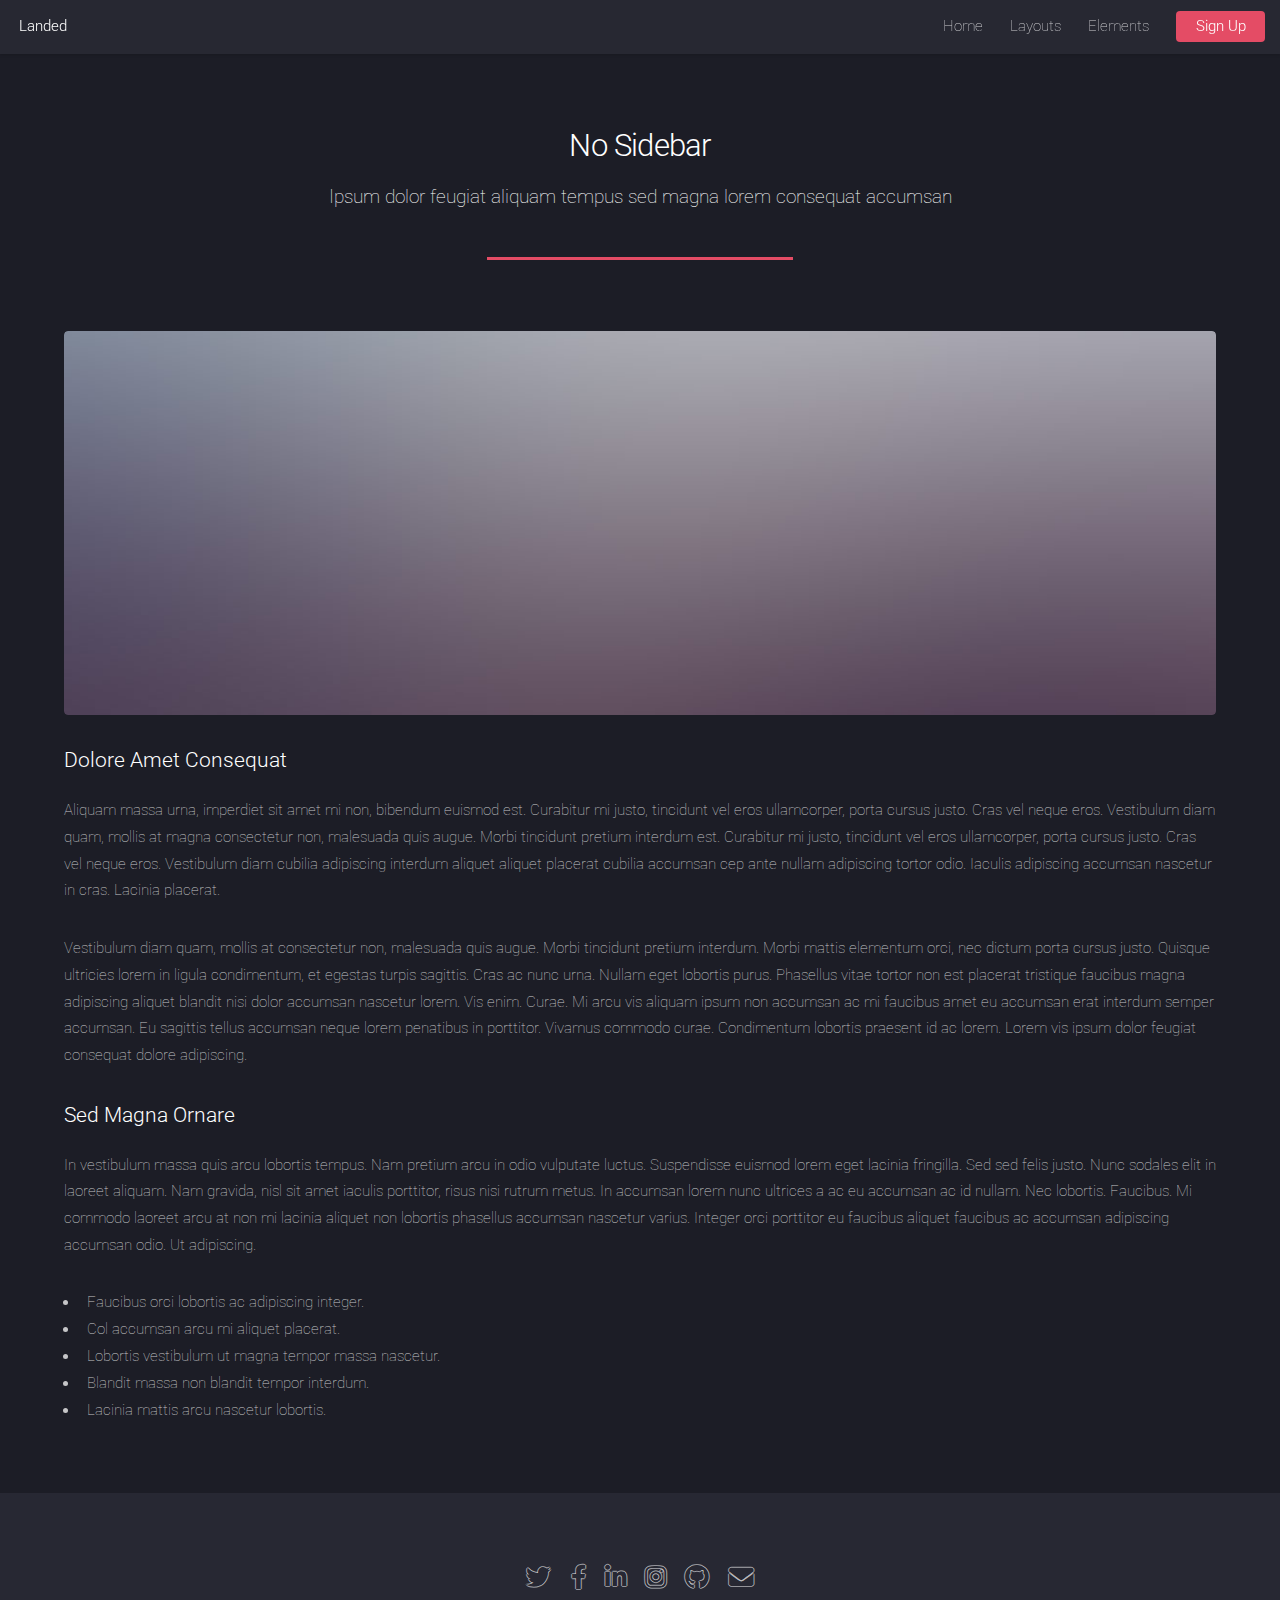
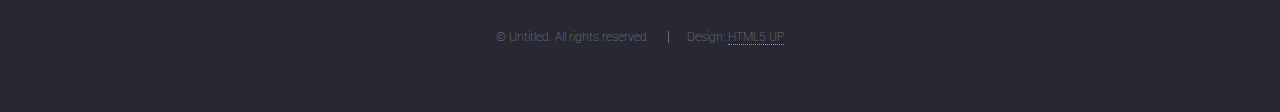
<file: no-sidebar.html>
<!DOCTYPE HTML>
<!--
	Landed by HTML5 UP
	html5up.net | @ajlkn
	Free for personal and commercial use under the CCA 3.0 license (html5up.net/license)
-->
<html>
	<head>
		<title>No Sidebar - Landed by HTML5 UP</title>
		<meta charset="utf-8" />
		<meta name="viewport" content="width=device-width, initial-scale=1, user-scalable=no" />
		<link rel="stylesheet" href="assets/css/main.css" />
		<noscript><link rel="stylesheet" href="assets/css/noscript.css" /></noscript>
	</head>
	<body class="is-preload">
		<div id="page-wrapper">

			<!-- Header -->
				<header id="header">
					<h1 id="logo"><a href="index.html">Landed</a></h1>
					<nav id="nav">
						<ul>
							<li><a href="index.html">Home</a></li>
							<li>
								<a href="#">Layouts</a>
								<ul>
									<li><a href="left-sidebar.html">Left Sidebar</a></li>
									<li><a href="right-sidebar.html">Right Sidebar</a></li>
									<li><a href="no-sidebar.html">No Sidebar</a></li>
									<li>
										<a href="#">Submenu</a>
										<ul>
											<li><a href="#">Option 1</a></li>
											<li><a href="#">Option 2</a></li>
											<li><a href="#">Option 3</a></li>
											<li><a href="#">Option 4</a></li>
										</ul>
									</li>
								</ul>
							</li>
							<li><a href="elements.html">Elements</a></li>
							<li><a href="#" class="button primary">Sign Up</a></li>
						</ul>
					</nav>
				</header>

			<!-- Main -->
				<div id="main" class="wrapper style1">
					<div class="container">
						<header class="major">
							<h2>No Sidebar</h2>
							<p>Ipsum dolor feugiat aliquam tempus sed magna lorem consequat accumsan</p>
						</header>

						<!-- Content -->
							<section id="content">
								<a href="#" class="image fit"><img src="images/pic07.jpg" alt="" /></a>
								<h3>Dolore Amet Consequat</h3>
								<p>Aliquam massa urna, imperdiet sit amet mi non, bibendum euismod est. Curabitur mi justo, tincidunt vel eros ullamcorper, porta cursus justo. Cras vel neque eros. Vestibulum diam quam, mollis at magna consectetur non, malesuada quis augue. Morbi tincidunt pretium interdum est. Curabitur mi justo, tincidunt vel eros ullamcorper, porta cursus justo. Cras vel neque eros. Vestibulum diam cubilia adipiscing interdum aliquet aliquet placerat cubilia accumsan cep ante nullam adipiscing tortor odio. Iaculis adipiscing accumsan nascetur in cras. Lacinia placerat.</p>
								<p>Vestibulum diam quam, mollis at consectetur non, malesuada quis augue. Morbi tincidunt pretium interdum. Morbi mattis elementum orci, nec dictum porta cursus justo. Quisque ultricies lorem in ligula condimentum, et egestas turpis sagittis. Cras ac nunc urna. Nullam eget lobortis purus. Phasellus vitae tortor non est placerat tristique faucibus magna adipiscing aliquet blandit nisi dolor accumsan nascetur lorem. Vis enim. Curae. Mi arcu vis aliquam ipsum non accumsan ac mi faucibus amet eu accumsan erat interdum semper accumsan. Eu sagittis tellus accumsan neque lorem penatibus in porttitor. Vivamus commodo curae. Condimentum lobortis praesent id ac lorem. Lorem vis ipsum dolor feugiat consequat dolore adipiscing.</p>
								<h3>Sed Magna Ornare</h3>
								<p>In vestibulum massa quis arcu lobortis tempus. Nam pretium arcu in odio vulputate luctus. Suspendisse euismod lorem eget lacinia fringilla. Sed sed felis justo. Nunc sodales elit in laoreet aliquam. Nam gravida, nisl sit amet iaculis porttitor, risus nisi rutrum metus. In accumsan lorem nunc ultrices a ac eu accumsan ac id nullam. Nec lobortis. Faucibus. Mi commodo laoreet arcu at non mi lacinia aliquet non lobortis phasellus accumsan nascetur varius. Integer orci porttitor eu faucibus aliquet faucibus ac accumsan adipiscing accumsan odio. Ut adipiscing.</p>
								<ul>
									<li>Faucibus orci lobortis ac adipiscing integer.</li>
									<li>Col accumsan arcu mi aliquet placerat.</li>
									<li>Lobortis vestibulum ut magna tempor massa nascetur.</li>
									<li>Blandit massa non blandit tempor interdum.</li>
									<li>Lacinia mattis arcu nascetur lobortis.</li>
								</ul>
							</section>

					</div>
				</div>

			<!-- Footer -->
				<footer id="footer">
					<ul class="icons">
						<li><a href="#" class="icon brands alt fa-twitter"><span class="label">Twitter</span></a></li>
						<li><a href="#" class="icon brands alt fa-facebook-f"><span class="label">Facebook</span></a></li>
						<li><a href="#" class="icon brands alt fa-linkedin-in"><span class="label">LinkedIn</span></a></li>
						<li><a href="#" class="icon brands alt fa-instagram"><span class="label">Instagram</span></a></li>
						<li><a href="#" class="icon brands alt fa-github"><span class="label">GitHub</span></a></li>
						<li><a href="#" class="icon solid alt fa-envelope"><span class="label">Email</span></a></li>
					</ul>
					<ul class="copyright">
						<li>&copy; Untitled. All rights reserved.</li><li>Design: <a href="http://html5up.net">HTML5 UP</a></li>
					</ul>
				</footer>

		</div>

		<!-- Scripts -->
			<script src="assets/js/jquery.min.js"></script>
			<script src="assets/js/jquery.scrolly.min.js"></script>
			<script src="assets/js/jquery.dropotron.min.js"></script>
			<script src="assets/js/jquery.scrollex.min.js"></script>
			<script src="assets/js/browser.min.js"></script>
			<script src="assets/js/breakpoints.min.js"></script>
			<script src="assets/js/util.js"></script>
			<script src="assets/js/main.js"></script>

	</body>
</html>
</file>
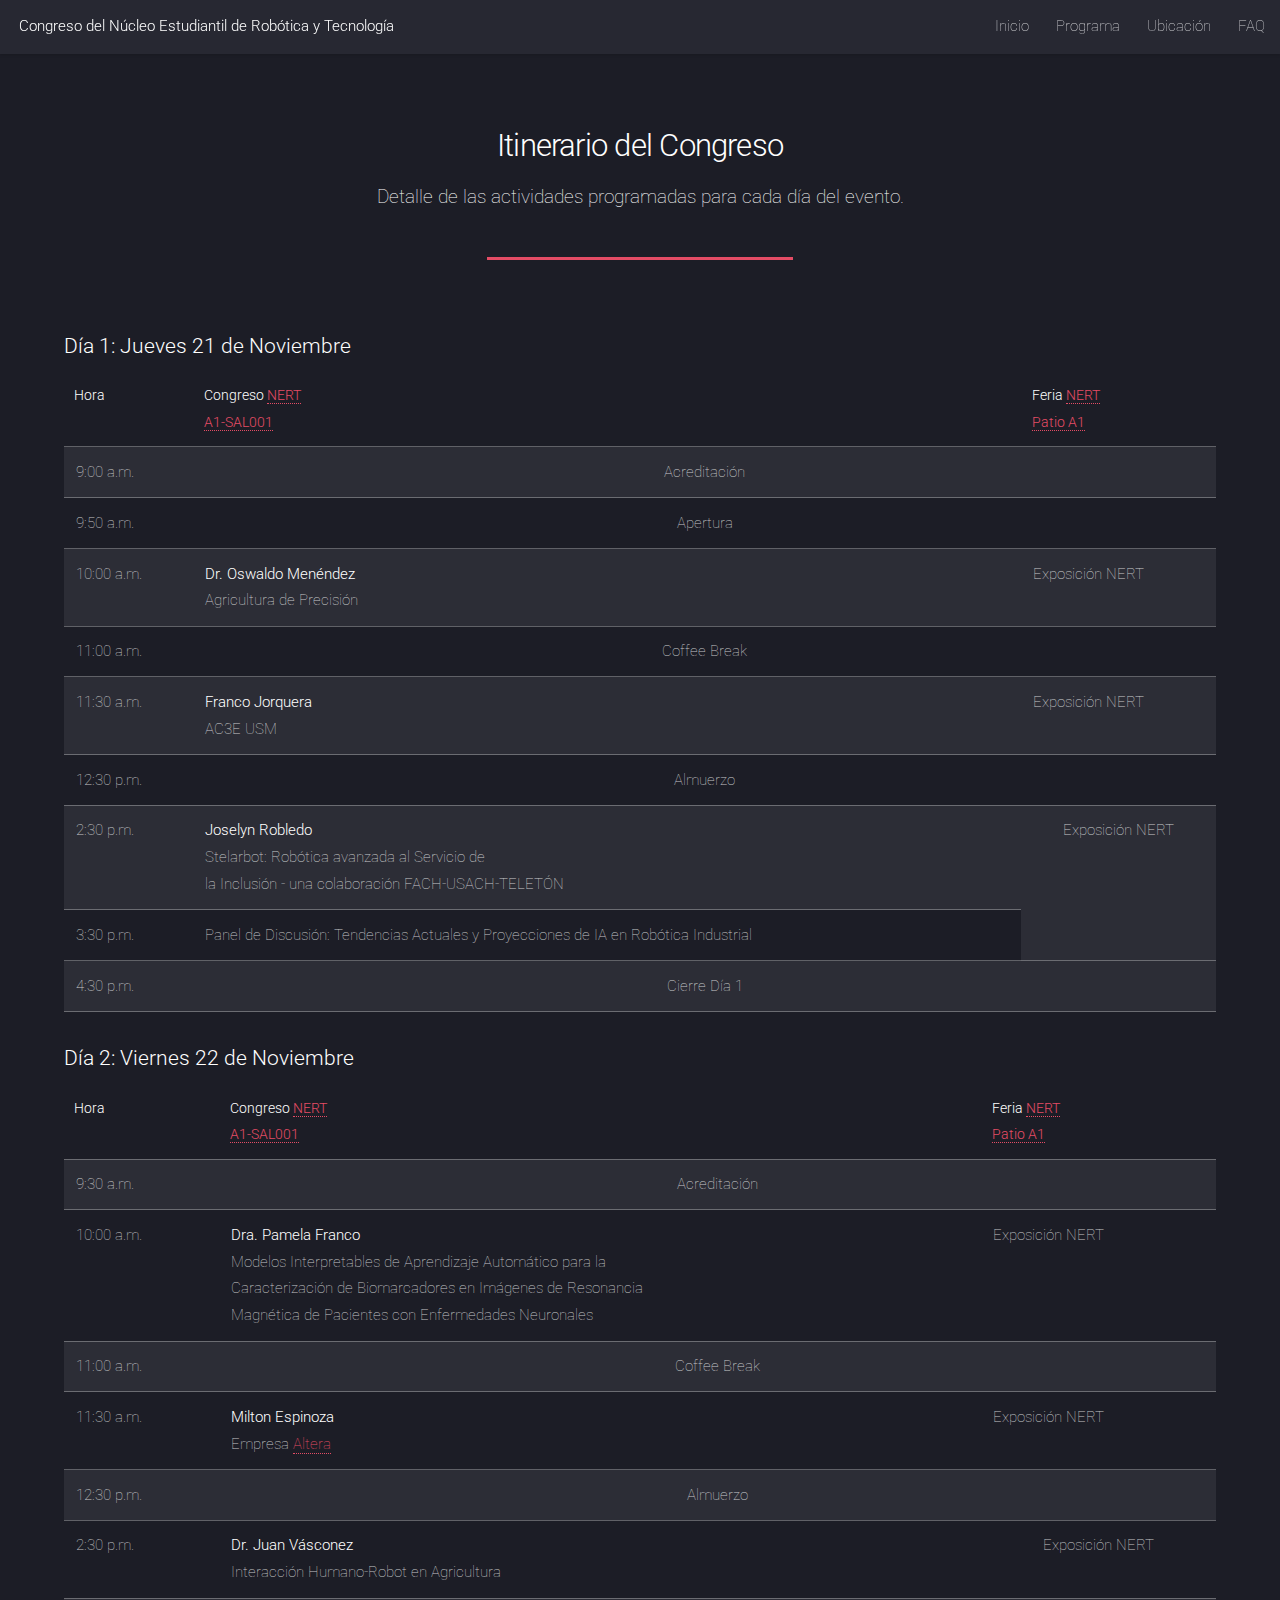
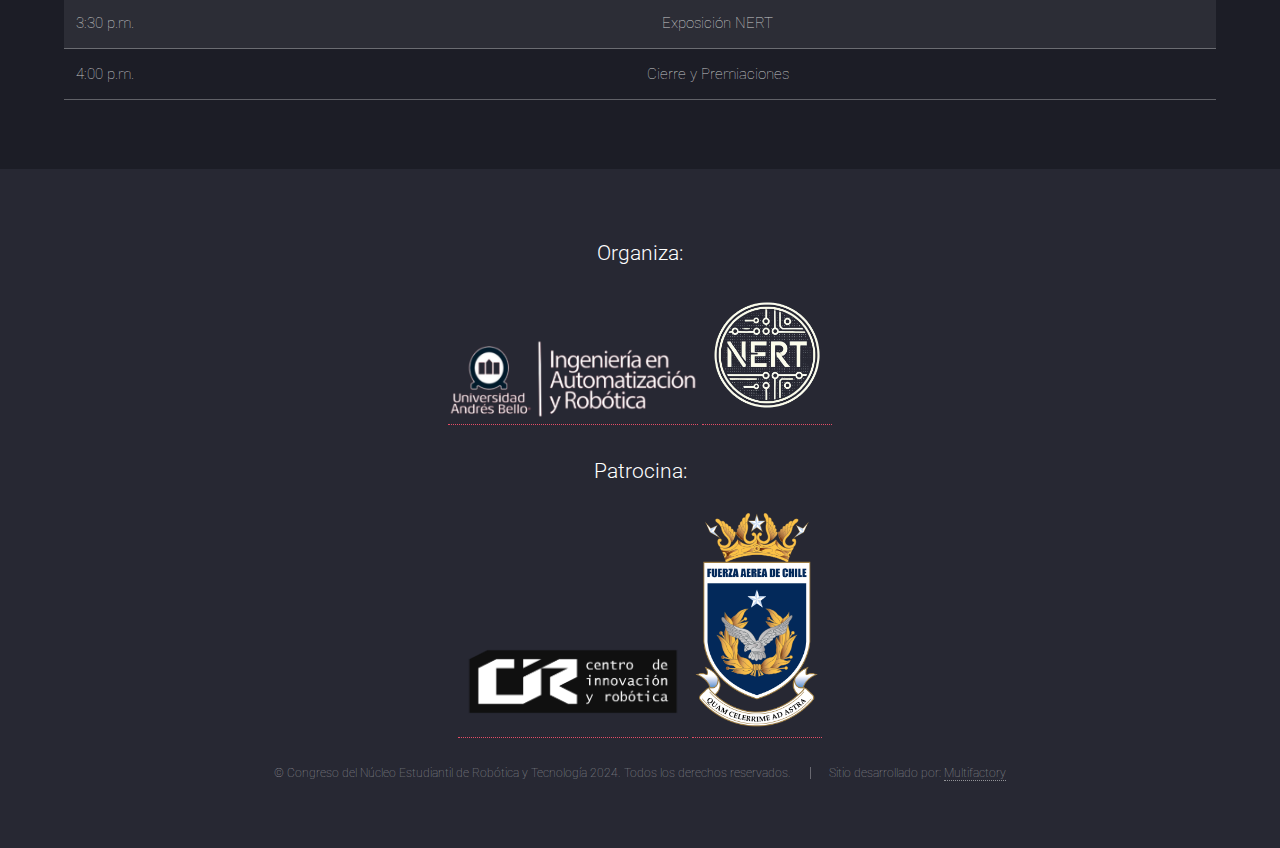
<file: programa.html>
<!DOCTYPE HTML>
<html>
<head>
    <title>Itinerario - Congreso del Núcleo Estudiantil de Robótica y Tecnología</title>
    <meta charset="utf-8" />
    <meta name="viewport" content="width=device-width, initial-scale=1, user-scalable=no" />
    <link rel="stylesheet" href="assets/css/main.css" />
    <noscript><link rel="stylesheet" href="assets/css/noscript.css" /></noscript>
</head>
<body class="is-preload">
    <div id="page-wrapper">

        <!-- Header -->
			<header id="header">
				<h1 id="logo"><a href="index.html">Congreso del Núcleo Estudiantil de Robótica y Tecnología</a></h1>
				<nav id="nav">
					<ul>
						<li><a href="index.html">Inicio</a></li>
						<li><a href="programa.html">Programa</a></li>
						<li><a href="ubicacion.html">Ubicación</a></li>
						<li><a href="faq.html">FAQ</a></li>
					</ul>
				</nav>
			</header>

        <!-- Main -->
        <div id="main" class="wrapper style1">
            <div class="container">
                <header class="major">
                    <h2>Itinerario del Congreso</h2>
                    <p>Detalle de las actividades programadas para cada día del evento.</p>
                </header>

                <!-- Schedule Table -->
                <section>
                    <h3>Día 1: Jueves 21 de Noviembre</h3>
                    <div class="table-wrapper">
                        <table>
                            <thead>
                                <tr>
                                    <th>Hora</th>
                                    <th>Congreso <a href="https://www.instagram.com/nert.unab" target="_blank">NERT</a><br><a href="ubicacion.html">A1-SAL001</a></th>
				    <th>Feria <a href="https://www.instagram.com/nert.unab" target="_blank">NERT</a><br><a href="ubicacion.html">Patio A1</a></th>
                                </tr>
                            </thead>
                            <tbody>
                                <tr><td>9:00 a.m.</td><td colspan="2" align="center">Acreditación</td></tr>
                                <tr><td>9:50 a.m.</td><td colspan="2" align="center">Apertura</td></tr>
                                <tr><td>10:00 a.m.</td><td><b>Dr. Oswaldo Menéndez</b><br>Agricultura de Precisión</td><td>Exposición NERT</td></tr>
                                <tr><td>11:00 a.m.</td><td colspan="2" align="center">Coffee Break</td></tr>
                                <tr><td>11:30 a.m.</td><td><b>Franco Jorquera</b><br>AC3E USM</td><td>Exposición NERT</td></tr>
                                <tr><td>12:30 p.m.</td><td colspan="2" align="center">Almuerzo</td></tr>
                                <tr><td>2:30 p.m.</td><td><b>Joselyn Robledo</b><br>Stelarbot: Robótica avanzada al Servicio de <br>la Inclusión - una colaboración FACH-USACH-TELETÓN</td><td rowspan="2" align="center">Exposición NERT</td></tr>
                                <tr><td>3:30 p.m.</td><td>Panel de Discusión: Tendencias Actuales y Proyecciones de IA en Robótica Industrial</td></tr>
                                <tr><td>4:30 p.m.</td><td colspan="2" align="center">Cierre Día 1</td></tr>
                            </tbody>
                        </table>
                    </div>
                    
                    <h3>Día 2: Viernes 22 de Noviembre</h3>
                    <div class="table-wrapper">
                        <table>
                            <thead>
                                <tr>
                                    <th>Hora</th>
                                    <th>Congreso <a href="https://www.instagram.com/nert.unab" target="_blank">NERT</a><br><a href="ubicacion.html">A1-SAL001</a></th>
				    <th>Feria <a href="https://www.instagram.com/nert.unab" target="_blank">NERT</a><br><a href="ubicacion.html">Patio A1</a></th>
                                </tr>
                            </thead>
                            <tbody>
                                <tr><td>9:30 a.m.</td><td colspan="3" align="center">Acreditación</td></tr>
                                <tr><td>10:00 a.m.</td><td><b>Dra. Pamela Franco</b><br>Modelos Interpretables de Aprendizaje Automático para la <br>Caracterización de Biomarcadores en Imágenes de Resonancia <br>Magnética de Pacientes con Enfermedades Neuronales</td><td>Exposición NERT</td></tr></tr>
                                <tr><td>11:00 a.m.</td><td colspan="2" align="center">Coffee Break</td></tr>
                                <tr><td>11:30 a.m.</td><td><b>Milton Espinoza</b><br>Empresa <a href="www.altera.cl" target="_blank">Altera</a></td><td>Exposición NERT</td></tr>
                                <tr><td>12:30 p.m.</td><td colspan="2" align="center">Almuerzo</td></tr>
                                <tr><td>2:30 p.m.</td><td><b>Dr. Juan Vásconez</b><br>Interacción Humano-Robot en Agricultura</td><td rowspan="1" align="center">Exposición NERT</td></tr>
                                <tr><td>3:30 p.m.</td><td colspan="2" align="center">Exposición NERT</td></tr>
                                <tr><td>4:00 p.m.</td><td colspan="2" align="center">Cierre y Premiaciones</td></tr>
                            </tbody>
                        </table>
                    </div>
                </section>
            </div>
        </div>

        <!-- Footer -->
				<footer id="footer">
				<h3>Organiza:</h3>
				<a href="https://www.unab.cl/admision/carreras/ingenieria-automatizacion-robotica/" target="_blank"><img src="images/logo_iar.png" width="250"></a>
				<a href="https://www.instagram.com/nert.unab" target="_blank"><img src="images/logonert.png" width="130"></a>				
				<!--
					<ul class="icons">
						<li><a href="#" class="icon brands alt fa-twitter"><span class="label">Twitter</span></a></li>
						<li><a href="#" class="icon brands alt fa-facebook-f"><span class="label">Facebook</span></a></li>
						<li><a href="#" class="icon brands alt fa-linkedin-in"><span class="label">LinkedIn</span></a></li>
						<li><a href="#" class="icon brands alt fa-instagram"><span class="label">Instagram</span></a></li>
						<li><a href="#" class="icon brands alt fa-github"><span class="label">GitHub</span></a></li>
						<li><a href="#" class="icon solid alt fa-envelope"><span class="label">Email</span></a></li>
					</ul> -->
					<br><br>
					<h3>Patrocina:</h3>
					<a href="https://www.innovacionyrobotica.com" target="_blank"><img src="images/cir.png" width="230"></a>
					<a href="https://www.fach.mil.cl/" target="_blank"><img src="images/logofach.png" width="130"></a>
					
					<ul class="copyright">
						<li>&copy; Congreso del Núcleo Estudiantil de Robótica y Tecnología 2024. Todos los derechos reservados.</li><li>Sitio desarrollado por: <a href="http://multifactory.cl">Multifactory</a></li>
					</ul>
				</footer>
    </div>

    <!-- Scripts -->
    <script src="assets/js/jquery.min.js"></script>
    <script src="assets/js/jquery.scrolly.min.js"></script>
    <script src="assets/js/jquery.dropotron.min.js"></script>
    <script src="assets/js/jquery.scrollex.min.js"></script>
    <script src="assets/js/browser.min.js"></script>
    <script src="assets/js/breakpoints.min.js"></script>
    <script src="assets/js/util.js"></script>
    <script src="assets/js/main.js"></script>
</body>
</html>
</file>
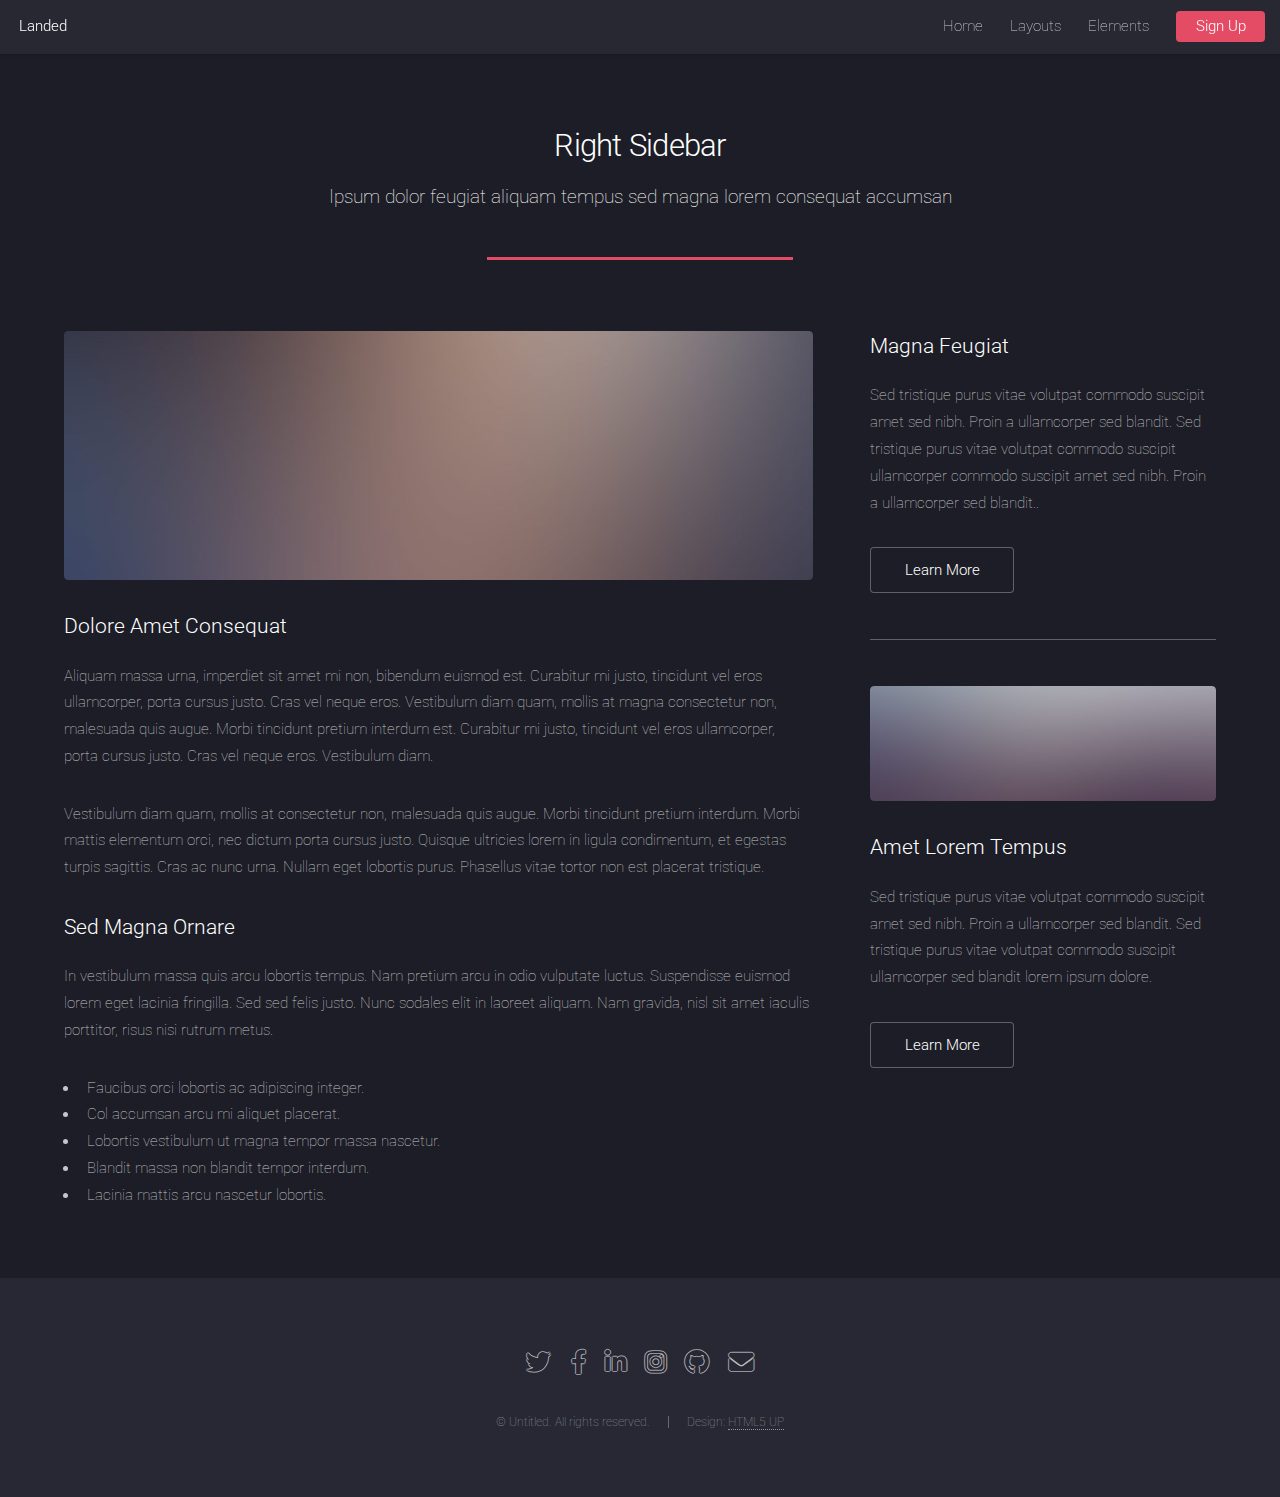
<file: right-sidebar.html>
<!DOCTYPE HTML>
<!--
	Landed by HTML5 UP
	html5up.net | @ajlkn
	Free for personal and commercial use under the CCA 3.0 license (html5up.net/license)
-->
<html>
	<head>
		<title>Right Sidebar - Landed by HTML5 UP</title>
		<meta charset="utf-8" />
		<meta name="viewport" content="width=device-width, initial-scale=1, user-scalable=no" />
		<link rel="stylesheet" href="assets/css/main.css" />
		<noscript><link rel="stylesheet" href="assets/css/noscript.css" /></noscript>
	</head>
	<body class="is-preload">
		<div id="page-wrapper">

			<!-- Header -->
				<header id="header">
					<h1 id="logo"><a href="index.html">Landed</a></h1>
					<nav id="nav">
						<ul>
							<li><a href="index.html">Home</a></li>
							<li>
								<a href="#">Layouts</a>
								<ul>
									<li><a href="left-sidebar.html">Left Sidebar</a></li>
									<li><a href="right-sidebar.html">Right Sidebar</a></li>
									<li><a href="no-sidebar.html">No Sidebar</a></li>
									<li>
										<a href="#">Submenu</a>
										<ul>
											<li><a href="#">Option 1</a></li>
											<li><a href="#">Option 2</a></li>
											<li><a href="#">Option 3</a></li>
											<li><a href="#">Option 4</a></li>
										</ul>
									</li>
								</ul>
							</li>
							<li><a href="elements.html">Elements</a></li>
							<li><a href="#" class="button primary">Sign Up</a></li>
						</ul>
					</nav>
				</header>

			<!-- Main -->
				<div id="main" class="wrapper style1">
					<div class="container">
						<header class="major">
							<h2>Right Sidebar</h2>
							<p>Ipsum dolor feugiat aliquam tempus sed magna lorem consequat accumsan</p>
						</header>
						<div class="row gtr-150">
							<div class="col-8 col-12-medium">

								<!-- Content -->
									<section id="content">
										<a href="#" class="image fit"><img src="images/pic06.jpg" alt="" /></a>
										<h3>Dolore Amet Consequat</h3>
										<p>Aliquam massa urna, imperdiet sit amet mi non, bibendum euismod est. Curabitur mi justo, tincidunt vel eros ullamcorper, porta cursus justo. Cras vel neque eros. Vestibulum diam quam, mollis at magna consectetur non, malesuada quis augue. Morbi tincidunt pretium interdum est. Curabitur mi justo, tincidunt vel eros ullamcorper, porta cursus justo. Cras vel neque eros. Vestibulum diam.</p>
										<p>Vestibulum diam quam, mollis at consectetur non, malesuada quis augue. Morbi tincidunt pretium interdum. Morbi mattis elementum orci, nec dictum porta cursus justo. Quisque ultricies lorem in ligula condimentum, et egestas turpis sagittis. Cras ac nunc urna. Nullam eget lobortis purus. Phasellus vitae tortor non est placerat tristique.</p>
										<h3>Sed Magna Ornare</h3>
										<p>In vestibulum massa quis arcu lobortis tempus. Nam pretium arcu in odio vulputate luctus. Suspendisse euismod lorem eget lacinia fringilla. Sed sed felis justo. Nunc sodales elit in laoreet aliquam. Nam gravida, nisl sit amet iaculis porttitor, risus nisi rutrum metus.</p>
										<ul>
											<li>Faucibus orci lobortis ac adipiscing integer.</li>
											<li>Col accumsan arcu mi aliquet placerat.</li>
											<li>Lobortis vestibulum ut magna tempor massa nascetur.</li>
											<li>Blandit massa non blandit tempor interdum.</li>
											<li>Lacinia mattis arcu nascetur lobortis.</li>
										</ul>
									</section>

							</div>
							<div class="col-4 col-12-medium">

								<!-- Sidebar -->
									<section id="sidebar">
										<section>
											<h3>Magna Feugiat</h3>
											<p>Sed tristique purus vitae volutpat commodo suscipit amet sed nibh. Proin a ullamcorper sed blandit. Sed tristique purus vitae volutpat commodo suscipit ullamcorper commodo suscipit amet sed nibh. Proin a ullamcorper sed blandit..</p>
											<footer>
												<ul class="actions">
													<li><a href="#" class="button">Learn More</a></li>
												</ul>
											</footer>
										</section>
										<hr />
										<section>
											<a href="#" class="image fit"><img src="images/pic07.jpg" alt="" /></a>
											<h3>Amet Lorem Tempus</h3>
											<p>Sed tristique purus vitae volutpat commodo suscipit amet sed nibh. Proin a ullamcorper sed blandit. Sed tristique purus vitae volutpat commodo suscipit ullamcorper sed blandit lorem ipsum dolore.</p>
											<footer>
												<ul class="actions">
													<li><a href="#" class="button">Learn More</a></li>
												</ul>
											</footer>
										</section>
									</section>

							</div>
						</div>
					</div>
				</div>

			<!-- Footer -->
				<footer id="footer">
					<ul class="icons">
						<li><a href="#" class="icon brands alt fa-twitter"><span class="label">Twitter</span></a></li>
						<li><a href="#" class="icon brands alt fa-facebook-f"><span class="label">Facebook</span></a></li>
						<li><a href="#" class="icon brands alt fa-linkedin-in"><span class="label">LinkedIn</span></a></li>
						<li><a href="#" class="icon brands alt fa-instagram"><span class="label">Instagram</span></a></li>
						<li><a href="#" class="icon brands alt fa-github"><span class="label">GitHub</span></a></li>
						<li><a href="#" class="icon solid alt fa-envelope"><span class="label">Email</span></a></li>
					</ul>
					<ul class="copyright">
						<li>&copy; Untitled. All rights reserved.</li><li>Design: <a href="http://html5up.net">HTML5 UP</a></li>
					</ul>
				</footer>

		</div>

		<!-- Scripts -->
			<script src="assets/js/jquery.min.js"></script>
			<script src="assets/js/jquery.scrolly.min.js"></script>
			<script src="assets/js/jquery.dropotron.min.js"></script>
			<script src="assets/js/jquery.scrollex.min.js"></script>
			<script src="assets/js/browser.min.js"></script>
			<script src="assets/js/breakpoints.min.js"></script>
			<script src="assets/js/util.js"></script>
			<script src="assets/js/main.js"></script>

	</body>
</html>
</file>
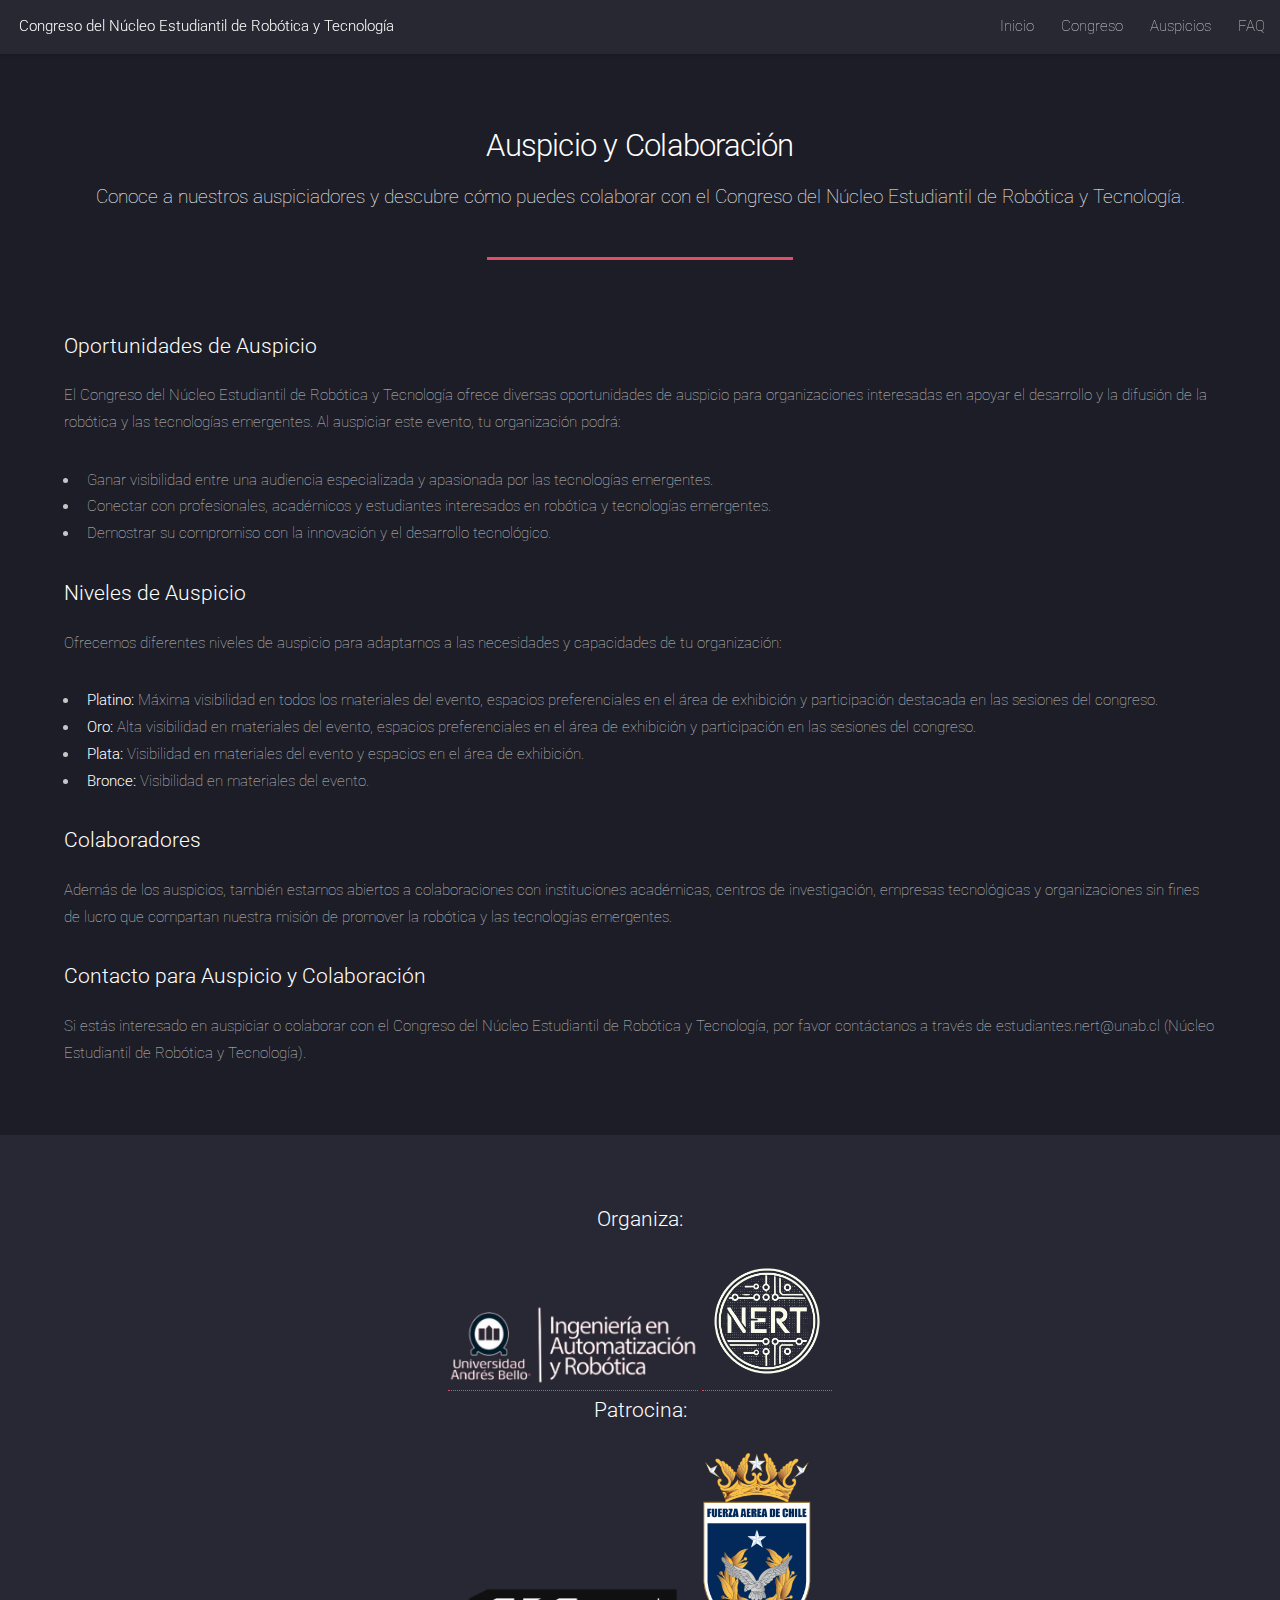
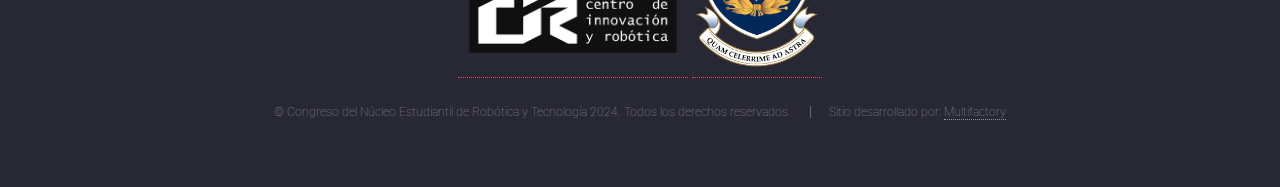
<file: sponsors.html>
<!DOCTYPE HTML>
<!--
	Landed by HTML5 UP
	html5up.net | @ajlkn
	Free for personal and commercial use under the CCA 3.0 license (html5up.net/license)
-->
<html>
<head>
    <title>Auspicio y Colaboración - Congreso del Núcleo Estudiantil de Robótica y Tecnología</title>
    <meta charset="utf-8" />
    <meta name="viewport" content="width=device-width, initial-scale=1, user-scalable=no" />
    <link rel="stylesheet" href="assets/css/main.css" />
    <noscript><link rel="stylesheet" href="assets/css/noscript.css" /></noscript>
</head>
<body class="is-preload">
    <div id="page-wrapper">

        <!-- Header -->
			<header id="header">
				<h1 id="logo"><a href="index.html">Congreso del Núcleo Estudiantil de Robótica y Tecnología</a></h1>
				<nav id="nav">
					<ul>
						<li><a href="index.html">Inicio</a></li>
						<li>
							<a href="#">Congreso</a>
							<ul>
								<li>
									<a href="programa.html">Programa</a>
									<!--
									<ul>
										<li><a href="itinerario.html">Itinerario</a></li>
										<li><a href="paneles.html">Presentaciones</a></li>
									</ul> -->
								</li>
								<li><a href="ubicacion.html">Ubicación</a></li>
							</ul>
						</li>
						<li><a href="sponsors.html">Auspicios</a></li>
						<li><a href="faq.html">FAQ</a></li>
					</ul>
				</nav>
			</header>

        <!-- Main -->
        <div id="main" class="wrapper style1">
            <div class="container">
                <header class="major">
                    <h2>Auspicio y Colaboración</h2>
                    <p>Conoce a nuestros auspiciadores y descubre cómo puedes colaborar con el Congreso del Núcleo Estudiantil de Robótica y Tecnología.</p>
                </header>

                <!-- Section -->
                <section>
                    <h3>Oportunidades de Auspicio</h3>
                    <p>El Congreso del Núcleo Estudiantil de Robótica y Tecnología ofrece diversas oportunidades de auspicio para organizaciones interesadas en apoyar el desarrollo y la difusión de la robótica y las tecnologías emergentes. Al auspiciar este evento, tu organización podrá:</p>
                    <ul>
                        <li>Ganar visibilidad entre una audiencia especializada y apasionada por las tecnologías emergentes.</li>
                        <li>Conectar con profesionales, académicos y estudiantes interesados en robótica y tecnologías emergentes.</li>
                        <li>Demostrar su compromiso con la innovación y el desarrollo tecnológico.</li>
                    </ul>

                    <h3>Niveles de Auspicio</h3>
                    <p>Ofrecemos diferentes niveles de auspicio para adaptarnos a las necesidades y capacidades de tu organización:</p>
                    <ul>
                        <li><strong>Platino:</strong> Máxima visibilidad en todos los materiales del evento, espacios preferenciales en el área de exhibición y participación destacada en las sesiones del congreso.</li>
                        <li><strong>Oro:</strong> Alta visibilidad en materiales del evento, espacios preferenciales en el área de exhibición y participación en las sesiones del congreso.</li>
                        <li><strong>Plata:</strong> Visibilidad en materiales del evento y espacios en el área de exhibición.</li>
                        <li><strong>Bronce:</strong> Visibilidad en materiales del evento.</li>
                    </ul>

                    <h3>Colaboradores</h3>
                    <p>Además de los auspicios, también estamos abiertos a colaboraciones con instituciones académicas, centros de investigación, empresas tecnológicas y organizaciones sin fines de lucro que compartan nuestra misión de promover la robótica y las tecnologías emergentes.</p>

                    <h3>Contacto para Auspicio y Colaboración</h3>
                    <p>Si estás interesado en auspiciar o colaborar con el Congreso del Núcleo Estudiantil de Robótica y Tecnología, por favor contáctanos a través de estudiantes.nert@unab.cl (Núcleo Estudiantil de Robótica y Tecnología).</p>
                </section>
            </div>
        </div>

        <!-- Footer -->
        <footer id="footer">
				<h3>Organiza:</h3>
				<a href="https://www.unab.cl/admision/carreras/ingenieria-automatizacion-robotica/" target="_blank"><img src="images/logo_iar.png" width="250"></a>
				<a href="#"><img src="images/logonert.png" width="130"></a>

					<h3>Patrocina:</h3>
					<a href="https://www.innovacionyrobotica.com" target="_blank"><img src="images/cir.png" width="230"></a>
					<a href="https://www.fach.mil.cl/" target="_blank"><img src="images/logofach.png" width="130"></a>
					
					<ul class="copyright">
						<li>&copy; Congreso del Núcleo Estudiantil de Robótica y Tecnología 2024. Todos los derechos reservados.</li><li>Sitio desarrollado por: <a href="http://multifactory.cl">Multifactory</a></li>
					</ul>

        </footer>
    </div>

    <!-- Scripts -->
    <script src="assets/js/jquery.min.js"></script>
    <script src="assets/js/jquery.scrolly.min.js"></script>
    <script src="assets/js/jquery.dropotron.min.js"></script>
    <script src="assets/js/jquery.scrollex.min.js"></script>
    <script src="assets/js/browser.min.js"></script>
    <script src="assets/js/breakpoints.min.js"></script>
    <script src="assets/js/util.js"></script>
    <script src="assets/js/main.js"></script>
</body>
</html>
</file>
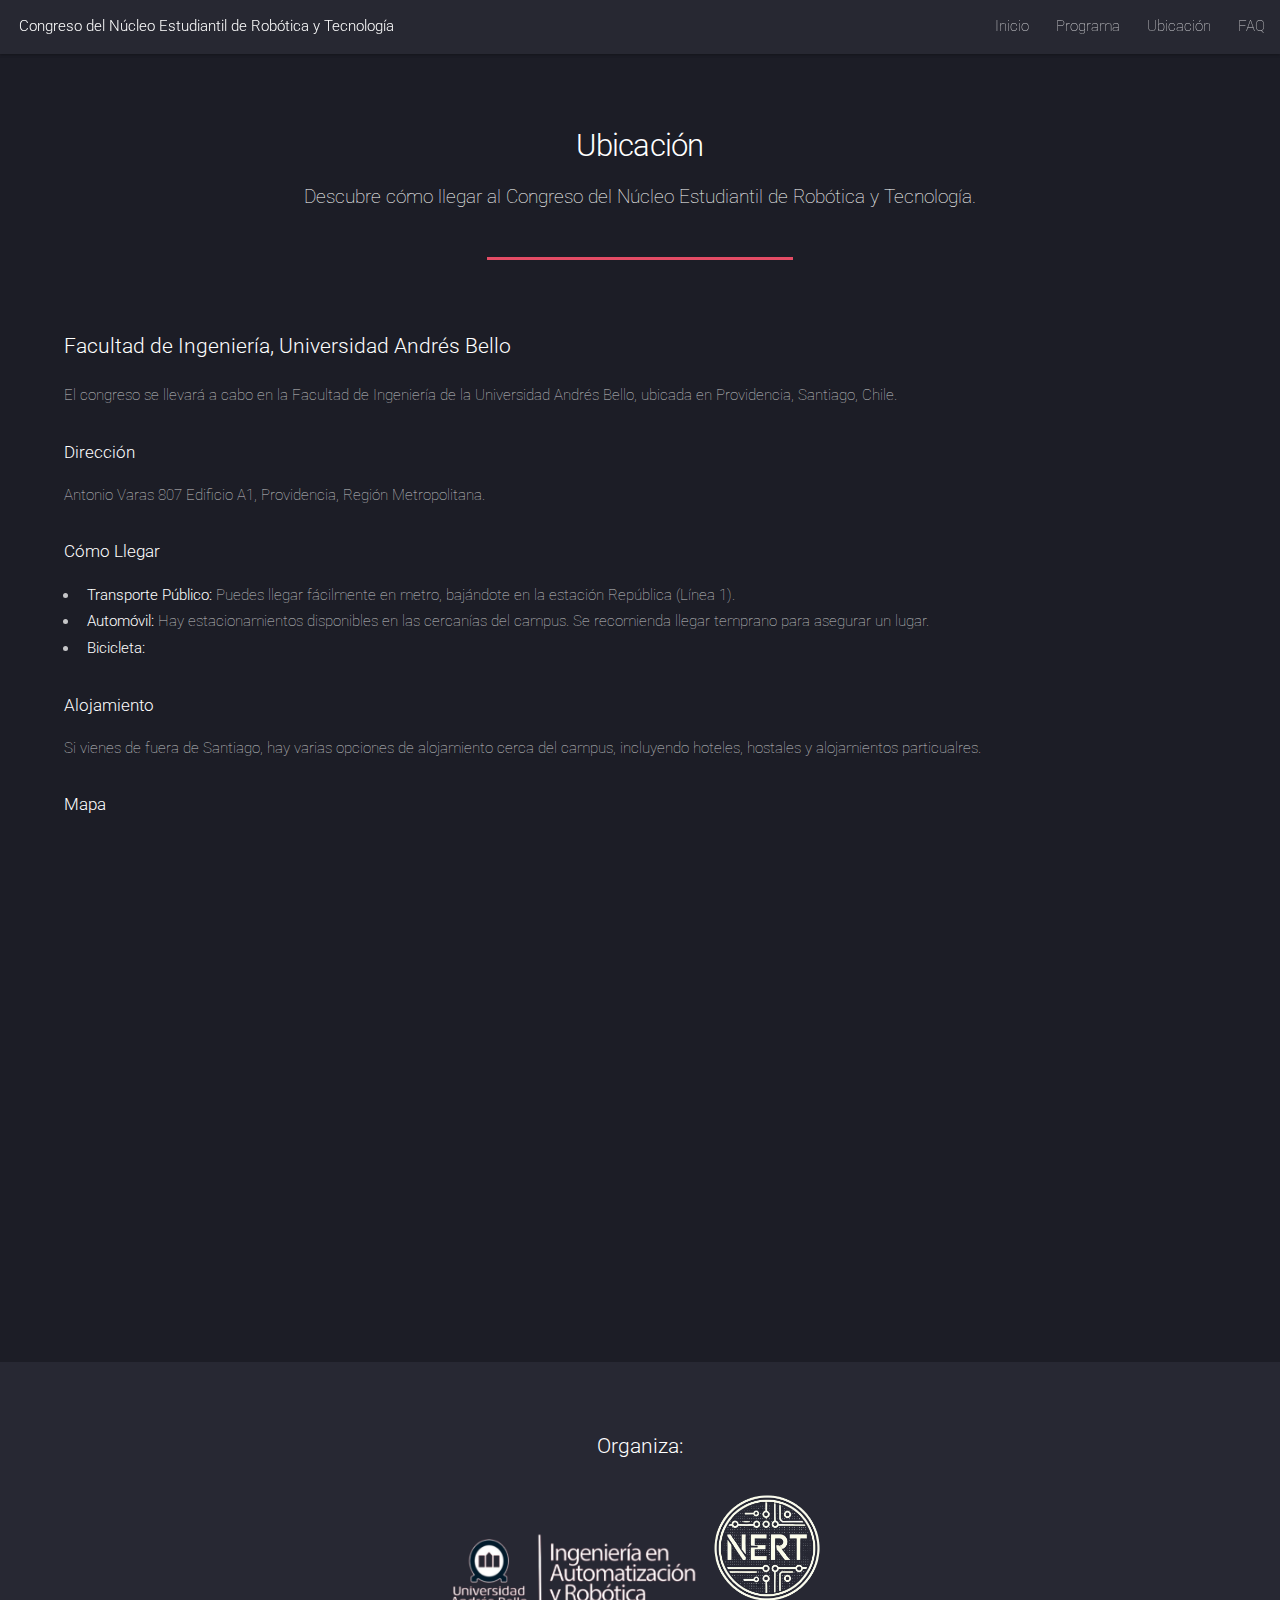
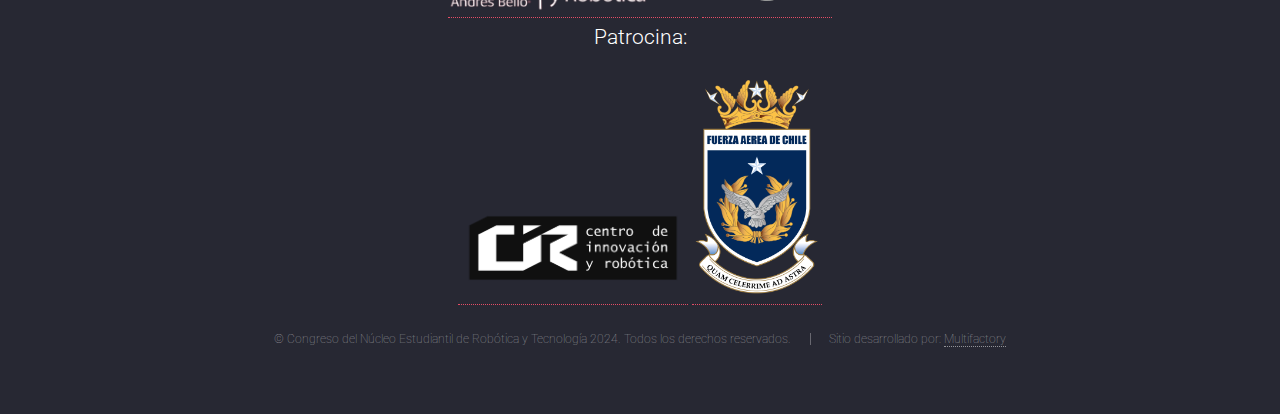
<file: ubicacion.html>
<!DOCTYPE HTML>
<!--
	Landed by HTML5 UP
	html5up.net | @ajlkn
	Free for personal and commercial use under the CCA 3.0 license (html5up.net/license)
-->
<html>
<head>
    <title>Ubicación - Congreso del Núcleo Estudiantil de Robótica y Tecnología</title>
    <meta charset="utf-8" />
    <meta name="viewport" content="width=device-width, initial-scale=1, user-scalable=no" />
    <link rel="stylesheet" href="assets/css/main.css" />
    <noscript><link rel="stylesheet" href="assets/css/noscript.css" /></noscript>
</head>
<body class="is-preload">
    <div id="page-wrapper">

        <!-- Header -->
        <header id="header">
			<header id="header">
				<h1 id="logo"><a href="index.html">Congreso del Núcleo Estudiantil de Robótica y Tecnología</a></h1>
				<nav id="nav">
					<ul>
						<li><a href="index.html">Inicio</a></li>
						<li><a href="programa.html">Programa</a></li>
						<li><a href="ubicacion.html">Ubicación</a></li>
						<li><a href="faq.html">FAQ</a></li>
					</ul>
				</nav>
			</header>
        </header>

        <!-- Main -->
        <div id="main" class="wrapper style1">
            <div class="container">
                <header class="major">
                    <h2>Ubicación</h2>
                    <p>Descubre cómo llegar al Congreso del Núcleo Estudiantil de Robótica y Tecnología.</p>
                </header>

                <!-- Section -->
                <section>
                    <h3>Facultad de Ingeniería, Universidad Andrés Bello</h3>
                    <p>El congreso se llevará a cabo en la Facultad de Ingeniería de la Universidad Andrés Bello, ubicada en Providencia, Santiago, Chile.</p>

                    <h4>Dirección</h4>
                    <p>Antonio Varas 807 Edificio A1, Providencia, Región Metropolitana.</p>

                    <h4>Cómo Llegar</h4>
                    <ul>
                        <li><strong>Transporte Público:</strong> Puedes llegar fácilmente en metro, bajándote en la estación República (Línea 1).</li>
                        <li><strong>Automóvil:</strong> Hay estacionamientos disponibles en las cercanías del campus. Se recomienda llegar temprano para asegurar un lugar.</li>
                        <li><strong>Bicicleta:</strong> </li>
                    </ul>

                    <h4>Alojamiento</h4>
                    <p>Si vienes de fuera de Santiago, hay varias opciones de alojamiento cerca del campus, incluyendo hoteles, hostales y alojamientos particualres.</p>

                    <h4>Mapa</h4>
                    <div class="box alt">
                        <div class="row gtr-uniform">
                            <div class="col-12">
                                <iframe src="https://www.google.com/maps/embed?pb=!1m18!1m12!1m3!1d512.5522629640792!2d-70.61521586939982!3d-33.43467400855612!2m3!1f0!2f0!3f0!3m2!1i1024!2i768!4f13.1!3m3!1m2!1s0x9662cf795a7ee9f7%3A0x54cf17d9cfb58729!2sUNAB%20-%20Campus%20Antonio%20Varas!5e0!3m2!1ses-419!2scl!4v1716318221669!5m2!1ses-419!2scl" width="100%" height="450" frameborder="0" style="border:0;" allowfullscreen="" aria-hidden="false" tabindex="0"></iframe>
                            </div>
                        </div>
                    </div>
                </section>
            </div>
        </div>

        <!-- Footer -->
        <footer id="footer">
				<h3>Organiza:</h3>
				<a href="https://www.unab.cl/admision/carreras/ingenieria-automatizacion-robotica/" target="_blank"><img src="images/logo_iar.png" width="250"></a>
				<a href="https://www.instagram.com/nert.unab" target="_blank"><img src="images/logonert.png" width="130"></a>

					<h3>Patrocina:</h3>
					<a href="https://www.innovacionyrobotica.com" target="_blank"><img src="images/cir.png" width="230"></a>
					<a href="https://www.fach.mil.cl/" target="_blank"><img src="images/logofach.png" width="130"></a>
					
					<ul class="copyright">
						<li>&copy; Congreso del Núcleo Estudiantil de Robótica y Tecnología 2024. Todos los derechos reservados.</li><li>Sitio desarrollado por: <a href="http://multifactory.cl">Multifactory</a></li>
					</ul>

        </footer>
    </div>

    <!-- Scripts -->
    <script src="assets/js/jquery.min.js"></script>
    <script src="assets/js/jquery.scrolly.min.js"></script>
    <script src="assets/js/jquery.dropotron.min.js"></script>
    <script src="assets/js/jquery.scrollex.min.js"></script>
    <script src="assets/js/browser.min.js"></script>
    <script src="assets/js/breakpoints.min.js"></script>
    <script src="assets/js/util.js"></script>
    <script src="assets/js/main.js"></script>
</body>
</html>
</file>
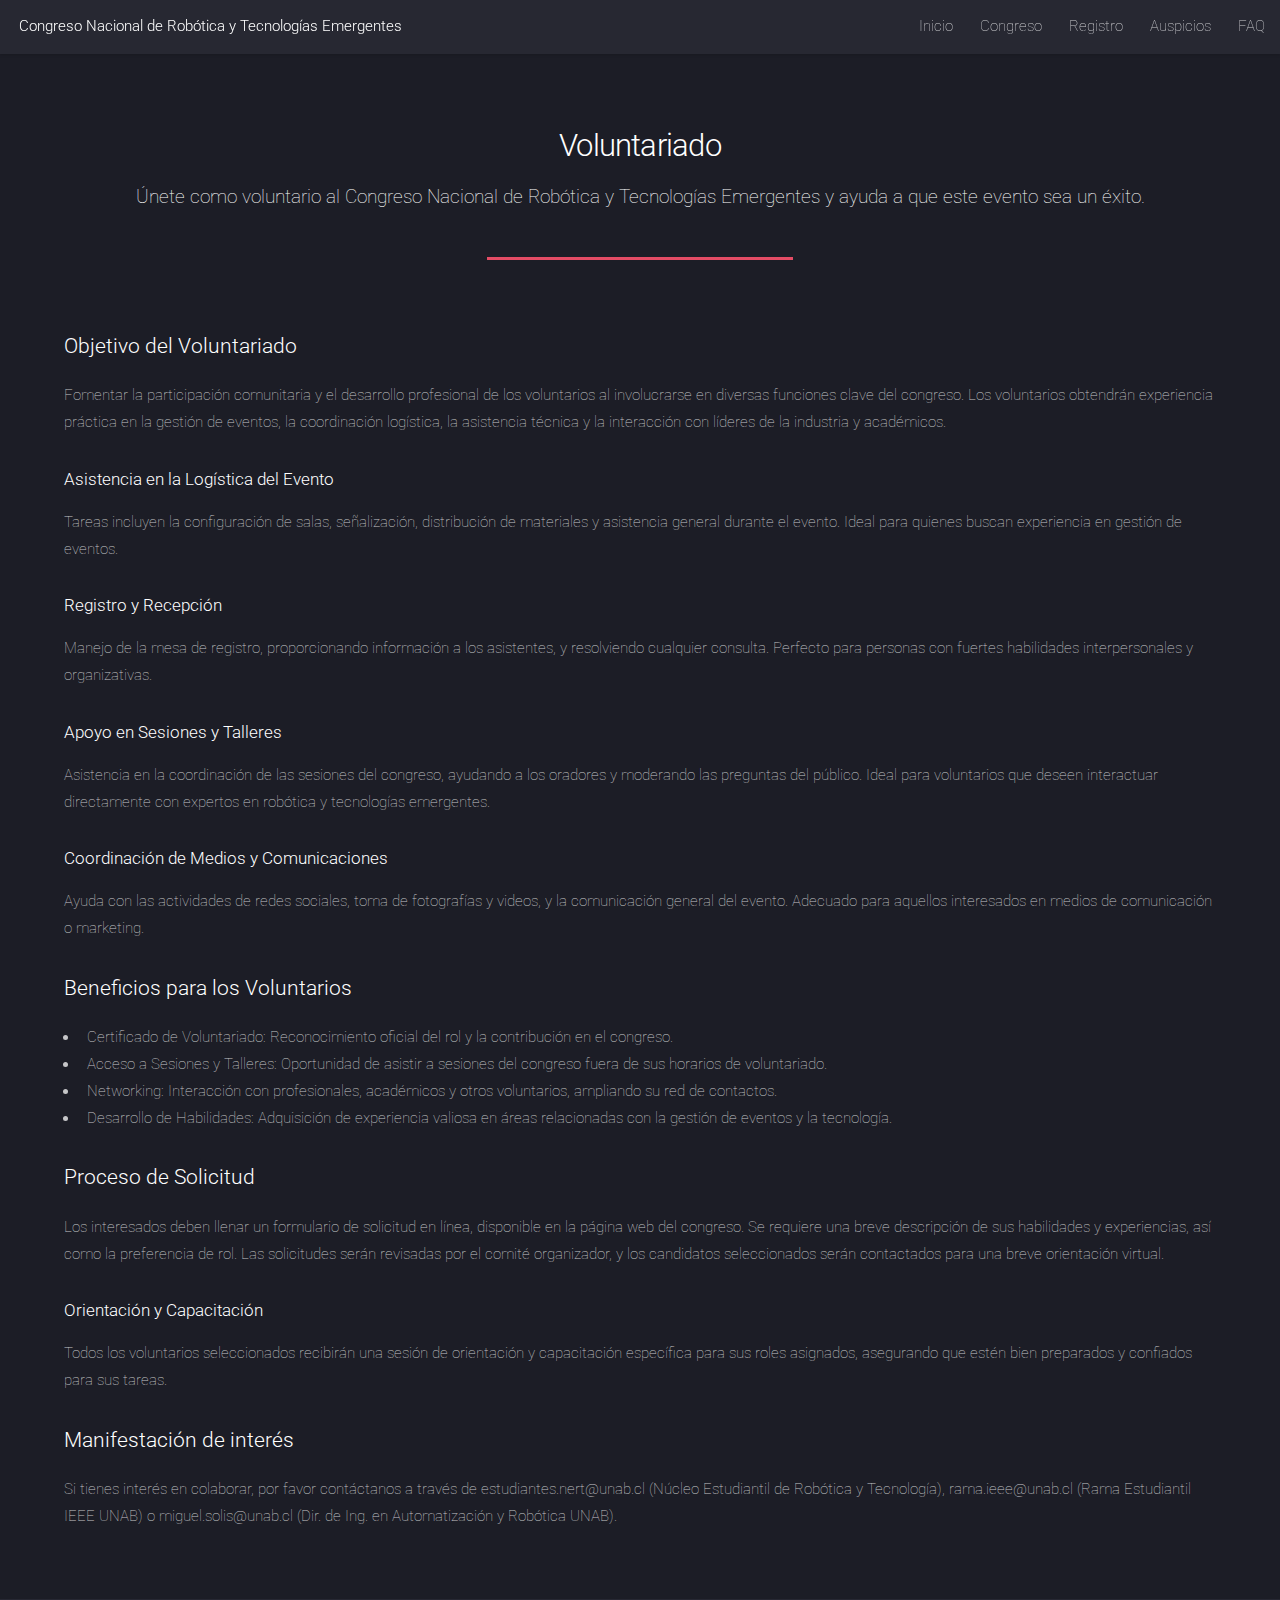
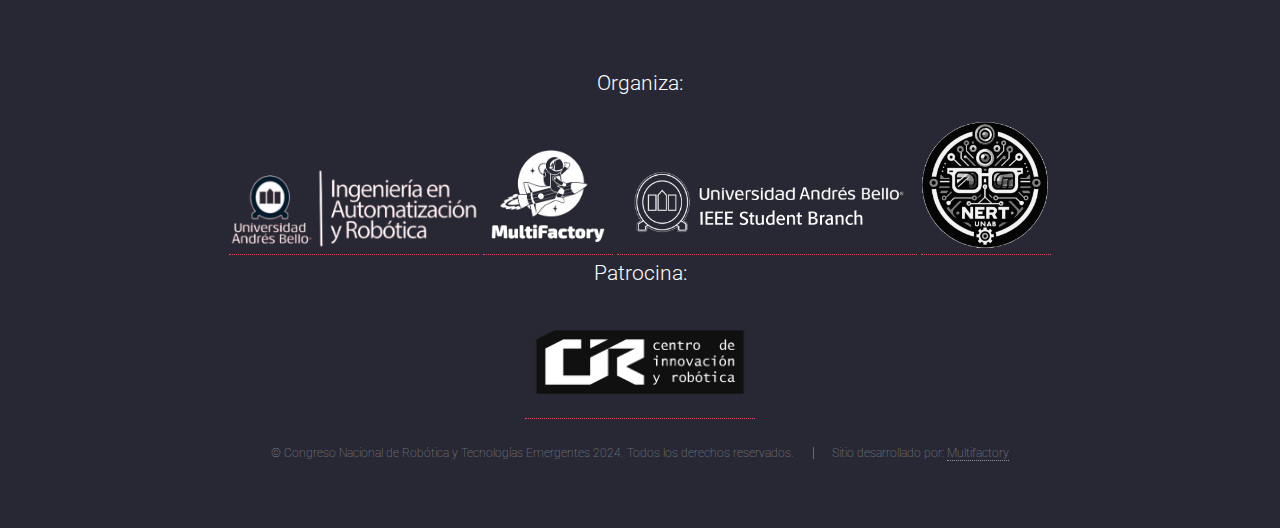
<file: voluntariado.html>
<!DOCTYPE HTML>
<!--
	Landed by HTML5 UP
	html5up.net | @ajlkn
	Free for personal and commercial use under the CCA 3.0 license (html5up.net/license)
-->
<html>
<head>
    <title>Voluntariado - Congreso Nacional de Robótica y Tecnologías Emergentes</title>
    <meta charset="utf-8" />
    <meta name="viewport" content="width=device-width, initial-scale=1, user-scalable=no" />
    <link rel="stylesheet" href="assets/css/main.css" />
    <noscript><link rel="stylesheet" href="assets/css/noscript.css" /></noscript>
</head>
<body class="is-preload">
    <div id="page-wrapper">

        <!-- Header -->
			<header id="header">
				<h1 id="logo"><a href="index.html">Congreso Nacional de Robótica y Tecnologías Emergentes</a></h1>
				<nav id="nav">
					<ul>
						<li><a href="index.html">Inicio</a></li>
						<li>
							<a href="#">Congreso</a>
							<ul>
								<li>
									<a href="programa.html">Programa</a>
									<!--
									<ul>
										<li><a href="itinerario.html">Itinerario</a></li>
										<li><a href="paneles.html">Presentaciones</a></li>
										<li><a href="talleres.html">Talleres</a></li>
									</ul> -->
								</li>
								<li><a href="ubicacion.html">Ubicación</a></li>
								<li><a href="voluntariado.html">Voluntariado</a></li>
							</ul>
						</li>
						<li><a href="https://forms.gle/cBzPikyNcHevhkLJA" target="_blank"">Registro</a></li>
						<li><a href="sponsors.html">Auspicios</a></li>
						<li><a href="faq.html">FAQ</a></li>
					</ul>
				</nav>
			</header>

        <!-- Main -->
        <div id="main" class="wrapper style1">
            <div class="container">
                <header class="major">
                    <h2>Voluntariado</h2>
                    <p>Únete como voluntario al Congreso Nacional de Robótica y Tecnologías Emergentes y ayuda a que este evento sea un éxito.</p>
                </header>

                <!-- Section -->
                <section>
                    <h3>Objetivo del Voluntariado</h3>
                    <p>Fomentar la participación comunitaria y el desarrollo profesional de los voluntarios al involucrarse en diversas funciones clave del congreso. Los voluntarios obtendrán experiencia práctica en la gestión de eventos, la coordinación logística, la asistencia técnica y la interacción con líderes de la industria y académicos.</p>

                    <h4>Asistencia en la Logística del Evento</h4>
                    <p>Tareas incluyen la configuración de salas, señalización, distribución de materiales y asistencia general durante el evento. Ideal para quienes buscan experiencia en gestión de eventos.</p>

                    <h4>Registro y Recepción</h4>
                    <p>Manejo de la mesa de registro, proporcionando información a los asistentes, y resolviendo cualquier consulta. Perfecto para personas con fuertes habilidades interpersonales y organizativas.</p>

                    <h4>Apoyo en Sesiones y Talleres</h4>
                    <p>Asistencia en la coordinación de las sesiones del congreso, ayudando a los oradores y moderando las preguntas del público. Ideal para voluntarios que deseen interactuar directamente con expertos en robótica y tecnologías emergentes.</p>

                    <h4>Coordinación de Medios y Comunicaciones</h4>
                    <p>Ayuda con las actividades de redes sociales, toma de fotografías y videos, y la comunicación general del evento. Adecuado para aquellos interesados en medios de comunicación o marketing.</p>

                    <h3>Beneficios para los Voluntarios</h3>
                    <ul>
                        <li>Certificado de Voluntariado: Reconocimiento oficial del rol y la contribución en el congreso.</li>
                        <li>Acceso a Sesiones y Talleres: Oportunidad de asistir a sesiones del congreso fuera de sus horarios de voluntariado.</li>
                        <li>Networking: Interacción con profesionales, académicos y otros voluntarios, ampliando su red de contactos.</li>
                        <li>Desarrollo de Habilidades: Adquisición de experiencia valiosa en áreas relacionadas con la gestión de eventos y la tecnología.</li>
                    </ul>

                    <h3>Proceso de Solicitud</h3>
                    <p>Los interesados deben llenar un formulario de solicitud en línea, disponible en la página web del congreso. Se requiere una breve descripción de sus habilidades y experiencias, así como la preferencia de rol. Las solicitudes serán revisadas por el comité organizador, y los candidatos seleccionados serán contactados para una breve orientación virtual.</p>

                    <h4>Orientación y Capacitación</h4>
                    <p>Todos los voluntarios seleccionados recibirán una sesión de orientación y capacitación específica para sus roles asignados, asegurando que estén bien preparados y confiados para sus tareas.</p>

                    <h3>Manifestación de interés</h3>
			<p>Si tienes interés en colaborar, por favor contáctanos a través de estudiantes.nert@unab.cl (Núcleo Estudiantil de Robótica y Tecnología), rama.ieee@unab.cl (Rama Estudiantil IEEE UNAB) o miguel.solis@unab.cl (Dir. de Ing. en Automatización y Robótica UNAB).
                </section>
            </div>
        </div>

        <!-- Footer -->
        <footer id="footer">
				<h3>Organiza:</h3>
				<a href="https://www.unab.cl/admision/carreras/ingenieria-automatizacion-robotica/" target="_blank"><img src="images/logo_iar.png" width="250"></a>
				<a href="https://www.multifactory.cl" target="_blank"><img src="images/multifactory.png" width="130"></a>
				<a href="#"><img src="images/ieeesbunab.png" width="300"></a>
				<a href="https://www.instagram.com/nert.unab" target="_blank"><img src="images/logo_nert.png" width="130"></a>

					<h3>Patrocina:</h3>
					<a href="https://www.innovacionyrobotica.com" target="_blank"><img src="images/cir.png" width="230"></a>
					
					<ul class="copyright">
						<li>&copy; Congreso Nacional de Robótica y Tecnologías Emergentes 2024. Todos los derechos reservados.</li><li>Sitio desarrollado por: <a href="http://multifactory.cl">Multifactory</a></li>
					</ul>

        </footer>
    </div>

    <!-- Scripts -->
    <script src="assets/js/jquery.min.js"></script>
    <script src="assets/js/jquery.scrolly.min.js"></script>
    <script src="assets/js/jquery.dropotron.min.js"></script>
    <script src="assets/js/jquery.scrollex.min.js"></script>
    <script src="assets/js/browser.min.js"></script>
    <script src="assets/js/breakpoints.min.js"></script>
    <script src="assets/js/util.js"></script>
    <script src="assets/js/main.js"></script>
</body>
</html>
</file>
<file: assets/css/noscript.css>
/*
	Landed by HTML5 UP
	html5up.net | @ajlkn
	Free for personal and commercial use under the CCA 3.0 license (html5up.net/license)
*/

/* Loader */

	body.landing.is-preload:before {
		display: none;
	}

	body.landing.is-preload:after {
		display: none;
	}
</file>
<file: assets/css/main.css>
@import url("fontawesome-all.min.css");
@import url("https://fonts.googleapis.com/css?family=Roboto:100,300,100italic,300italic");

/*
	Landed by HTML5 UP
	html5up.net | @ajlkn
	Free for personal and commercial use under the CCA 3.0 license (html5up.net/license)
*/

html, body, div, span, applet, object,
iframe, h1, h2, h3, h4, h5, h6, p, blockquote,
pre, a, abbr, acronym, address, big, cite,
code, del, dfn, em, img, ins, kbd, q, s, samp,
small, strike, strong, sub, sup, tt, var, b,
u, i, center, dl, dt, dd, ol, ul, li, fieldset,
form, label, legend, table, caption, tbody,
tfoot, thead, tr, th, td, article, aside,
canvas, details, embed, figure, figcaption,
footer, header, hgroup, menu, nav, output, ruby,
section, summary, time, mark, audio, video {
	margin: 0;
	padding: 0;
	border: 0;
	font-size: 100%;
	font: inherit;
	vertical-align: baseline;}

article, aside, details, figcaption, figure,
footer, header, hgroup, menu, nav, section {
	display: block;}

body {
	line-height: 1;
}

ol, ul {
	list-style: none;
}

blockquote, q {
	quotes: none;
}

	blockquote:before, blockquote:after, q:before, q:after {
		content: '';
		content: none;
	}

table {
	border-collapse: collapse;
	border-spacing: 0;
}

body {
	-webkit-text-size-adjust: none;
}

mark {
	background-color: transparent;
	color: inherit;
}

input::-moz-focus-inner {
	border: 0;
	padding: 0;
}

input, select, textarea {
	-moz-appearance: none;
	-webkit-appearance: none;
	-ms-appearance: none;
	appearance: none;
}

/* Basic */

	html {
		box-sizing: border-box;
	}

	*, *:before, *:after {
		box-sizing: inherit;
	}

	html, body {
		background: #1c1d26;
	}

	body.is-preload *, body.is-preload *:before, body.is-preload *:after {
		-moz-animation: none !important;
		-webkit-animation: none !important;
		-ms-animation: none !important;
		animation: none !important;
		-moz-transition: none !important;
		-webkit-transition: none !important;
		-ms-transition: none !important;
		transition: none !important;
	}

	body, input, select, textarea {
		color: rgba(255, 255, 255, 0.75);
		font-family: "Roboto", Helvetica, sans-serif;
		font-size: 15pt;
		font-weight: 100;
		line-height: 1.75em;
	}

	a {
		-moz-transition: border-color 0.2s ease-in-out, color 0.2s ease-in-out;
		-webkit-transition: border-color 0.2s ease-in-out, color 0.2s ease-in-out;
		-ms-transition: border-color 0.2s ease-in-out, color 0.2s ease-in-out;
		transition: border-color 0.2s ease-in-out, color 0.2s ease-in-out;
		border-bottom: dotted 1px;
		color: #e44c65;
		text-decoration: none;
	}

		a:hover {
			color: #e44c65 !important;
			border-bottom-color: transparent;
		}

	strong, b {
		color: #ffffff;
		font-weight: 300;
	}

	em, i {
		font-style: italic;
	}

	p {
		margin: 0 0 2em 0;
	}

	h1, h2, h3, h4, h5, h6 {
		color: #ffffff;
		font-weight: 300;
		line-height: 1em;
		margin: 0 0 1em 0;
	}

		h1 a, h2 a, h3 a, h4 a, h5 a, h6 a {
			color: inherit;
			border: 0;
		}

	h2 {
		font-size: 2em;
		line-height: 1.5em;
		letter-spacing: -0.025em;
	}

	h3 {
		font-size: 1.35em;
		line-height: 1.5em;
	}

	h4 {
		font-size: 1.1em;
		line-height: 1.5em;
	}

	h5 {
		font-size: 0.9em;
		line-height: 1.5em;
	}

	h6 {
		font-size: 0.7em;
		line-height: 1.5em;
	}

	sub {
		font-size: 0.8em;
		position: relative;
		top: 0.5em;
	}

	sup {
		font-size: 0.8em;
		position: relative;
		top: -0.5em;
	}

	hr {
		border: 0;
		border-bottom: solid 1px rgba(255, 255, 255, 0.3);
		margin: 3em 0;
	}

		hr.major {
			margin: 4em 0;
		}

	blockquote {
		border-left: solid 4px rgba(255, 255, 255, 0.3);
		font-style: italic;
		margin: 0 0 2em 0;
		padding: 0.5em 0 0.5em 2em;
	}

	code {
		background: rgba(255, 255, 255, 0.075);
		border-radius: 4px;
		font-family: "Courier New", monospace;
		font-size: 0.9em;
		margin: 0 0.25em;
		padding: 0.25em 0.65em;
	}

	pre {
		-webkit-overflow-scrolling: touch;
		font-family: "Courier New", monospace;
		font-size: 0.9em;
		margin: 0 0 2em 0;
	}

		pre code {
			display: block;
			line-height: 1.75em;
			padding: 1em 1.5em;
			overflow-x: auto;
		}

	.align-left {
		text-align: left;
	}

	.align-center {
		text-align: center;
	}

	.align-right {
		text-align: right;
	}

/* Loader */

	@-moz-keyframes spinner-show {
		0% {
			opacity: 0;
		}

		100% {
			opacity: 1;
		}
	}

	@-webkit-keyframes spinner-show {
		0% {
			opacity: 0;
		}

		100% {
			opacity: 1;
		}
	}

	@-ms-keyframes spinner-show {
		0% {
			opacity: 0;
		}

		100% {
			opacity: 1;
		}
	}

	@keyframes spinner-show {
		0% {
			opacity: 0;
		}

		100% {
			opacity: 1;
		}
	}

	@-moz-keyframes spinner-hide {
		0% {
			color: rgba(255, 255, 255, 0.15);
			z-index: 100001;
			-moz-transform: scale(1) rotate(0deg);
			-webkit-transform: scale(1) rotate(0deg);
			-ms-transform: scale(1) rotate(0deg);
			transform: scale(1) rotate(0deg);
		}

		99% {
			color: #1c1d26;
			z-index: 100001;
			-moz-transform: scale(0.5) rotate(360deg);
			-webkit-transform: scale(0.5) rotate(360deg);
			-ms-transform: scale(0.5) rotate(360deg);
			transform: scale(0.5) rotate(360deg);
		}

		100% {
			color: #1c1d26;
			z-index: -1;
			-moz-transform: scale(0.5) rotate(360deg);
			-webkit-transform: scale(0.5) rotate(360deg);
			-ms-transform: scale(0.5) rotate(360deg);
			transform: scale(0.5) rotate(360deg);
		}
	}

	@-webkit-keyframes spinner-hide {
		0% {
			color: rgba(255, 255, 255, 0.15);
			z-index: 100001;
			-moz-transform: scale(1) rotate(0deg);
			-webkit-transform: scale(1) rotate(0deg);
			-ms-transform: scale(1) rotate(0deg);
			transform: scale(1) rotate(0deg);
		}

		99% {
			color: #1c1d26;
			z-index: 100001;
			-moz-transform: scale(0.5) rotate(360deg);
			-webkit-transform: scale(0.5) rotate(360deg);
			-ms-transform: scale(0.5) rotate(360deg);
			transform: scale(0.5) rotate(360deg);
		}

		100% {
			color: #1c1d26;
			z-index: -1;
			-moz-transform: scale(0.5) rotate(360deg);
			-webkit-transform: scale(0.5) rotate(360deg);
			-ms-transform: scale(0.5) rotate(360deg);
			transform: scale(0.5) rotate(360deg);
		}
	}

	@-ms-keyframes spinner-hide {
		0% {
			color: rgba(255, 255, 255, 0.15);
			z-index: 100001;
			-moz-transform: scale(1) rotate(0deg);
			-webkit-transform: scale(1) rotate(0deg);
			-ms-transform: scale(1) rotate(0deg);
			transform: scale(1) rotate(0deg);
		}

		99% {
			color: #1c1d26;
			z-index: 100001;
			-moz-transform: scale(0.5) rotate(360deg);
			-webkit-transform: scale(0.5) rotate(360deg);
			-ms-transform: scale(0.5) rotate(360deg);
			transform: scale(0.5) rotate(360deg);
		}

		100% {
			color: #1c1d26;
			z-index: -1;
			-moz-transform: scale(0.5) rotate(360deg);
			-webkit-transform: scale(0.5) rotate(360deg);
			-ms-transform: scale(0.5) rotate(360deg);
			transform: scale(0.5) rotate(360deg);
		}
	}

	@keyframes spinner-hide {
		0% {
			color: rgba(255, 255, 255, 0.15);
			z-index: 100001;
			-moz-transform: scale(1) rotate(0deg);
			-webkit-transform: scale(1) rotate(0deg);
			-ms-transform: scale(1) rotate(0deg);
			transform: scale(1) rotate(0deg);
		}

		99% {
			color: #1c1d26;
			z-index: 100001;
			-moz-transform: scale(0.5) rotate(360deg);
			-webkit-transform: scale(0.5) rotate(360deg);
			-ms-transform: scale(0.5) rotate(360deg);
			transform: scale(0.5) rotate(360deg);
		}

		100% {
			color: #1c1d26;
			z-index: -1;
			-moz-transform: scale(0.5) rotate(360deg);
			-webkit-transform: scale(0.5) rotate(360deg);
			-ms-transform: scale(0.5) rotate(360deg);
			transform: scale(0.5) rotate(360deg);
		}
	}

	@-moz-keyframes spinner-rotate {
		0% {
			-moz-transform: scale(1) rotate(0deg);
			-webkit-transform: scale(1) rotate(0deg);
			-ms-transform: scale(1) rotate(0deg);
			transform: scale(1) rotate(0deg);
		}

		100% {
			-moz-transform: scale(1) rotate(360deg);
			-webkit-transform: scale(1) rotate(360deg);
			-ms-transform: scale(1) rotate(360deg);
			transform: scale(1) rotate(360deg);
		}
	}

	@-webkit-keyframes spinner-rotate {
		0% {
			-moz-transform: scale(1) rotate(0deg);
			-webkit-transform: scale(1) rotate(0deg);
			-ms-transform: scale(1) rotate(0deg);
			transform: scale(1) rotate(0deg);
		}

		100% {
			-moz-transform: scale(1) rotate(360deg);
			-webkit-transform: scale(1) rotate(360deg);
			-ms-transform: scale(1) rotate(360deg);
			transform: scale(1) rotate(360deg);
		}
	}

	@-ms-keyframes spinner-rotate {
		0% {
			-moz-transform: scale(1) rotate(0deg);
			-webkit-transform: scale(1) rotate(0deg);
			-ms-transform: scale(1) rotate(0deg);
			transform: scale(1) rotate(0deg);
		}

		100% {
			-moz-transform: scale(1) rotate(360deg);
			-webkit-transform: scale(1) rotate(360deg);
			-ms-transform: scale(1) rotate(360deg);
			transform: scale(1) rotate(360deg);
		}
	}

	@keyframes spinner-rotate {
		0% {
			-moz-transform: scale(1) rotate(0deg);
			-webkit-transform: scale(1) rotate(0deg);
			-ms-transform: scale(1) rotate(0deg);
			transform: scale(1) rotate(0deg);
		}

		100% {
			-moz-transform: scale(1) rotate(360deg);
			-webkit-transform: scale(1) rotate(360deg);
			-ms-transform: scale(1) rotate(360deg);
			transform: scale(1) rotate(360deg);
		}
	}

	@-moz-keyframes overlay-hide {
		0% {
			opacity: 1;
			z-index: 100000;
		}

		15% {
			opacity: 1;
			z-index: 100000;
		}

		99% {
			opacity: 0;
			z-index: 100000;
		}

		100% {
			opacity: 0;
			z-index: -1;
		}
	}

	@-webkit-keyframes overlay-hide {
		0% {
			opacity: 1;
			z-index: 100000;
		}

		15% {
			opacity: 1;
			z-index: 100000;
		}

		99% {
			opacity: 0;
			z-index: 100000;
		}

		100% {
			opacity: 0;
			z-index: -1;
		}
	}

	@-ms-keyframes overlay-hide {
		0% {
			opacity: 1;
			z-index: 100000;
		}

		15% {
			opacity: 1;
			z-index: 100000;
		}

		99% {
			opacity: 0;
			z-index: 100000;
		}

		100% {
			opacity: 0;
			z-index: -1;
		}
	}

	@keyframes overlay-hide {
		0% {
			opacity: 1;
			z-index: 100000;
		}

		15% {
			opacity: 1;
			z-index: 100000;
		}

		99% {
			opacity: 0;
			z-index: 100000;
		}

		100% {
			opacity: 0;
			z-index: -1;
		}
	}

	body.landing {
		text-decoration: none;
	}

		body.landing:before {
			-moz-osx-font-smoothing: grayscale;
			-webkit-font-smoothing: antialiased;
			display: inline-block;
			font-style: normal;
			font-variant: normal;
			text-rendering: auto;
			line-height: 1;
			text-transform: none !important;
			font-family: 'Font Awesome 5 Free';
			font-weight: 900;
		}

		body.landing:before {
			-moz-animation: spinner-show 1.5s 1 0.25s ease forwards, spinner-hide 0.25s ease-in-out forwards !important;
			-webkit-animation: spinner-show 1.5s 1 0.25s ease forwards, spinner-hide 0.25s ease-in-out forwards !important;
			-ms-animation: spinner-show 1.5s 1 0.25s ease forwards, spinner-hide 0.25s ease-in-out forwards !important;
			animation: spinner-show 1.5s 1 0.25s ease forwards, spinner-hide 0.25s ease-in-out forwards !important;
			-moz-transform-origin: 50% 50%;
			-webkit-transform-origin: 50% 50%;
			-ms-transform-origin: 50% 50%;
			transform-origin: 50% 50%;
			color: rgba(255, 255, 255, 0.15);
			content: '\f1ce';
			cursor: default;
			display: block;
			font-size: 2em;
			height: 2em;
			left: 50%;
			line-height: 2em;
			margin: -1em 0 0 -1em;
			opacity: 0;
			position: fixed;
			text-align: center;
			top: 50%;
			width: 2em;
			z-index: -1;
		}

		body.landing:after {
			-moz-animation: overlay-hide 1.5s ease-in forwards !important;
			-webkit-animation: overlay-hide 1.5s ease-in forwards !important;
			-ms-animation: overlay-hide 1.5s ease-in forwards !important;
			animation: overlay-hide 1.5s ease-in forwards !important;
			background: #1c1d26;
			content: '';
			display: block;
			height: 100%;
			left: 0;
			opacity: 0;
			position: fixed;
			top: 0;
			width: 100%;
			z-index: -1;
		}

		body.landing.is-preload:before {
			-moz-animation: spinner-show 1.5s 1 0.25s ease forwards, spinner-rotate 0.75s infinite linear !important;
			-webkit-animation: spinner-show 1.5s 1 0.25s ease forwards, spinner-rotate 0.75s infinite linear !important;
			-ms-animation: spinner-show 1.5s 1 0.25s ease forwards, spinner-rotate 0.75s infinite linear !important;
			animation: spinner-show 1.5s 1 0.25s ease forwards, spinner-rotate 0.75s infinite linear !important;
			z-index: 100001;
		}

		body.landing.is-preload:after {
			-moz-animation: none !important;
			-webkit-animation: none !important;
			-ms-animation: none !important;
			animation: none !important;
			opacity: 1;
			z-index: 100000;
		}

	@media (-webkit-min-device-pixel-ratio: 2) {

		body.landing:before {
			line-height: 2.025em;
		}

	}

/* Container */

	.container {
		margin: 0 auto;
		max-width: calc(100% - 4em);
		width: 70em;
	}

		.container.xsmall {
			width: 17.5em;
		}

		.container.small {
			width: 35em;
		}

		.container.medium {
			width: 52.5em;
		}

		.container.large {
			width: 87.5em;
		}

		.container.xlarge {
			width: 105em;
		}

		.container.max {
			width: 100%;
		}

		@media screen and (max-width: 1280px) {

			.container {
				width: 90%;
				max-width: 100%;
			}

		}

		@media screen and (max-width: 980px) {

			.container {
				width: 100% !important;
			}

		}

/* Row */

	.row {
		display: flex;
		flex-wrap: wrap;
		box-sizing: border-box;
		align-items: stretch;
	}

		.row > * {
			box-sizing: border-box;
		}

		.row.gtr-uniform > * > :last-child {
			margin-bottom: 0;
		}

		.row.aln-left {
			justify-content: flex-start;
		}

		.row.aln-center {
			justify-content: center;
		}

		.row.aln-right {
			justify-content: flex-end;
		}

		.row.aln-top {
			align-items: flex-start;
		}

		.row.aln-middle {
			align-items: center;
		}

		.row.aln-bottom {
			align-items: flex-end;
		}

		.row > .imp {
			order: -1;
		}

		.row > .col-1 {
			width: 8.33333%;
		}

		.row > .off-1 {
			margin-left: 8.33333%;
		}

		.row > .col-2 {
			width: 16.66667%;
		}

		.row > .off-2 {
			margin-left: 16.66667%;
		}

		.row > .col-3 {
			width: 25%;
		}

		.row > .off-3 {
			margin-left: 25%;
		}

		.row > .col-4 {
			width: 33.33333%;
		}

		.row > .off-4 {
			margin-left: 33.33333%;
		}

		.row > .col-5 {
			width: 41.66667%;
		}

		.row > .off-5 {
			margin-left: 41.66667%;
		}

		.row > .col-6 {
			width: 50%;
		}

		.row > .off-6 {
			margin-left: 50%;
		}

		.row > .col-7 {
			width: 58.33333%;
		}

		.row > .off-7 {
			margin-left: 58.33333%;
		}

		.row > .col-8 {
			width: 66.66667%;
		}

		.row > .off-8 {
			margin-left: 66.66667%;
		}

		.row > .col-9 {
			width: 75%;
		}

		.row > .off-9 {
			margin-left: 75%;
		}

		.row > .col-10 {
			width: 83.33333%;
		}

		.row > .off-10 {
			margin-left: 83.33333%;
		}

		.row > .col-11 {
			width: 91.66667%;
		}

		.row > .off-11 {
			margin-left: 91.66667%;
		}

		.row > .col-12 {
			width: 100%;
		}

		.row > .off-12 {
			margin-left: 100%;
		}

		.row.gtr-0 {
			margin-top: 0;
			margin-left: 0em;
		}

			.row.gtr-0 > * {
				padding: 0 0 0 0em;
			}

			.row.gtr-0.gtr-uniform {
				margin-top: 0em;
			}

				.row.gtr-0.gtr-uniform > * {
					padding-top: 0em;
				}

		.row.gtr-25 {
			margin-top: 0;
			margin-left: -0.625em;
		}

			.row.gtr-25 > * {
				padding: 0 0 0 0.625em;
			}

			.row.gtr-25.gtr-uniform {
				margin-top: -0.625em;
			}

				.row.gtr-25.gtr-uniform > * {
					padding-top: 0.625em;
				}

		.row.gtr-50 {
			margin-top: 0;
			margin-left: -1.25em;
		}

			.row.gtr-50 > * {
				padding: 0 0 0 1.25em;
			}

			.row.gtr-50.gtr-uniform {
				margin-top: -1.25em;
			}

				.row.gtr-50.gtr-uniform > * {
					padding-top: 1.25em;
				}

		.row {
			margin-top: 0;
			margin-left: -2.5em;
		}

			.row > * {
				padding: 0 0 0 2.5em;
			}

			.row.gtr-uniform {
				margin-top: -2.5em;
			}

				.row.gtr-uniform > * {
					padding-top: 2.5em;
				}

		.row.gtr-150 {
			margin-top: 0;
			margin-left: -3.75em;
		}

			.row.gtr-150 > * {
				padding: 0 0 0 3.75em;
			}

			.row.gtr-150.gtr-uniform {
				margin-top: -3.75em;
			}

				.row.gtr-150.gtr-uniform > * {
					padding-top: 3.75em;
				}

		.row.gtr-200 {
			margin-top: 0;
			margin-left: -5em;
		}

			.row.gtr-200 > * {
				padding: 0 0 0 5em;
			}

			.row.gtr-200.gtr-uniform {
				margin-top: -5em;
			}

				.row.gtr-200.gtr-uniform > * {
					padding-top: 5em;
				}

		@media screen and (max-width: 1680px) {

			.row {
				display: flex;
				flex-wrap: wrap;
				box-sizing: border-box;
				align-items: stretch;
			}

				.row > * {
					box-sizing: border-box;
				}

				.row.gtr-uniform > * > :last-child {
					margin-bottom: 0;
				}

				.row.aln-left {
					justify-content: flex-start;
				}

				.row.aln-center {
					justify-content: center;
				}

				.row.aln-right {
					justify-content: flex-end;
				}

				.row.aln-top {
					align-items: flex-start;
				}

				.row.aln-middle {
					align-items: center;
				}

				.row.aln-bottom {
					align-items: flex-end;
				}

				.row > .imp-xlarge {
					order: -1;
				}

				.row > .col-1-xlarge {
					width: 8.33333%;
				}

				.row > .off-1-xlarge {
					margin-left: 8.33333%;
				}

				.row > .col-2-xlarge {
					width: 16.66667%;
				}

				.row > .off-2-xlarge {
					margin-left: 16.66667%;
				}

				.row > .col-3-xlarge {
					width: 25%;
				}

				.row > .off-3-xlarge {
					margin-left: 25%;
				}

				.row > .col-4-xlarge {
					width: 33.33333%;
				}

				.row > .off-4-xlarge {
					margin-left: 33.33333%;
				}

				.row > .col-5-xlarge {
					width: 41.66667%;
				}

				.row > .off-5-xlarge {
					margin-left: 41.66667%;
				}

				.row > .col-6-xlarge {
					width: 50%;
				}

				.row > .off-6-xlarge {
					margin-left: 50%;
				}

				.row > .col-7-xlarge {
					width: 58.33333%;
				}

				.row > .off-7-xlarge {
					margin-left: 58.33333%;
				}

				.row > .col-8-xlarge {
					width: 66.66667%;
				}

				.row > .off-8-xlarge {
					margin-left: 66.66667%;
				}

				.row > .col-9-xlarge {
					width: 75%;
				}

				.row > .off-9-xlarge {
					margin-left: 75%;
				}

				.row > .col-10-xlarge {
					width: 83.33333%;
				}

				.row > .off-10-xlarge {
					margin-left: 83.33333%;
				}

				.row > .col-11-xlarge {
					width: 91.66667%;
				}

				.row > .off-11-xlarge {
					margin-left: 91.66667%;
				}

				.row > .col-12-xlarge {
					width: 100%;
				}

				.row > .off-12-xlarge {
					margin-left: 100%;
				}

				.row.gtr-0 {
					margin-top: 0;
					margin-left: 0em;
				}

					.row.gtr-0 > * {
						padding: 0 0 0 0em;
					}

					.row.gtr-0.gtr-uniform {
						margin-top: 0em;
					}

						.row.gtr-0.gtr-uniform > * {
							padding-top: 0em;
						}

				.row.gtr-25 {
					margin-top: 0;
					margin-left: -0.625em;
				}

					.row.gtr-25 > * {
						padding: 0 0 0 0.625em;
					}

					.row.gtr-25.gtr-uniform {
						margin-top: -0.625em;
					}

						.row.gtr-25.gtr-uniform > * {
							padding-top: 0.625em;
						}

				.row.gtr-50 {
					margin-top: 0;
					margin-left: -1.25em;
				}

					.row.gtr-50 > * {
						padding: 0 0 0 1.25em;
					}

					.row.gtr-50.gtr-uniform {
						margin-top: -1.25em;
					}

						.row.gtr-50.gtr-uniform > * {
							padding-top: 1.25em;
						}

				.row {
					margin-top: 0;
					margin-left: -2.5em;
				}

					.row > * {
						padding: 0 0 0 2.5em;
					}

					.row.gtr-uniform {
						margin-top: -2.5em;
					}

						.row.gtr-uniform > * {
							padding-top: 2.5em;
						}

				.row.gtr-150 {
					margin-top: 0;
					margin-left: -3.75em;
				}

					.row.gtr-150 > * {
						padding: 0 0 0 3.75em;
					}

					.row.gtr-150.gtr-uniform {
						margin-top: -3.75em;
					}

						.row.gtr-150.gtr-uniform > * {
							padding-top: 3.75em;
						}

				.row.gtr-200 {
					margin-top: 0;
					margin-left: -5em;
				}

					.row.gtr-200 > * {
						padding: 0 0 0 5em;
					}

					.row.gtr-200.gtr-uniform {
						margin-top: -5em;
					}

						.row.gtr-200.gtr-uniform > * {
							padding-top: 5em;
						}

		}

		@media screen and (max-width: 1280px) {

			.row {
				display: flex;
				flex-wrap: wrap;
				box-sizing: border-box;
				align-items: stretch;
			}

				.row > * {
					box-sizing: border-box;
				}

				.row.gtr-uniform > * > :last-child {
					margin-bottom: 0;
				}

				.row.aln-left {
					justify-content: flex-start;
				}

				.row.aln-center {
					justify-content: center;
				}

				.row.aln-right {
					justify-content: flex-end;
				}

				.row.aln-top {
					align-items: flex-start;
				}

				.row.aln-middle {
					align-items: center;
				}

				.row.aln-bottom {
					align-items: flex-end;
				}

				.row > .imp-large {
					order: -1;
				}

				.row > .col-1-large {
					width: 8.33333%;
				}

				.row > .off-1-large {
					margin-left: 8.33333%;
				}

				.row > .col-2-large {
					width: 16.66667%;
				}

				.row > .off-2-large {
					margin-left: 16.66667%;
				}

				.row > .col-3-large {
					width: 25%;
				}

				.row > .off-3-large {
					margin-left: 25%;
				}

				.row > .col-4-large {
					width: 33.33333%;
				}

				.row > .off-4-large {
					margin-left: 33.33333%;
				}

				.row > .col-5-large {
					width: 41.66667%;
				}

				.row > .off-5-large {
					margin-left: 41.66667%;
				}

				.row > .col-6-large {
					width: 50%;
				}

				.row > .off-6-large {
					margin-left: 50%;
				}

				.row > .col-7-large {
					width: 58.33333%;
				}

				.row > .off-7-large {
					margin-left: 58.33333%;
				}

				.row > .col-8-large {
					width: 66.66667%;
				}

				.row > .off-8-large {
					margin-left: 66.66667%;
				}

				.row > .col-9-large {
					width: 75%;
				}

				.row > .off-9-large {
					margin-left: 75%;
				}

				.row > .col-10-large {
					width: 83.33333%;
				}

				.row > .off-10-large {
					margin-left: 83.33333%;
				}

				.row > .col-11-large {
					width: 91.66667%;
				}

				.row > .off-11-large {
					margin-left: 91.66667%;
				}

				.row > .col-12-large {
					width: 100%;
				}

				.row > .off-12-large {
					margin-left: 100%;
				}

				.row.gtr-0 {
					margin-top: 0;
					margin-left: 0em;
				}

					.row.gtr-0 > * {
						padding: 0 0 0 0em;
					}

					.row.gtr-0.gtr-uniform {
						margin-top: 0em;
					}

						.row.gtr-0.gtr-uniform > * {
							padding-top: 0em;
						}

				.row.gtr-25 {
					margin-top: 0;
					margin-left: -0.625em;
				}

					.row.gtr-25 > * {
						padding: 0 0 0 0.625em;
					}

					.row.gtr-25.gtr-uniform {
						margin-top: -0.625em;
					}

						.row.gtr-25.gtr-uniform > * {
							padding-top: 0.625em;
						}

				.row.gtr-50 {
					margin-top: 0;
					margin-left: -1.25em;
				}

					.row.gtr-50 > * {
						padding: 0 0 0 1.25em;
					}

					.row.gtr-50.gtr-uniform {
						margin-top: -1.25em;
					}

						.row.gtr-50.gtr-uniform > * {
							padding-top: 1.25em;
						}

				.row {
					margin-top: 0;
					margin-left: -2.5em;
				}

					.row > * {
						padding: 0 0 0 2.5em;
					}

					.row.gtr-uniform {
						margin-top: -2.5em;
					}

						.row.gtr-uniform > * {
							padding-top: 2.5em;
						}

				.row.gtr-150 {
					margin-top: 0;
					margin-left: -3.75em;
				}

					.row.gtr-150 > * {
						padding: 0 0 0 3.75em;
					}

					.row.gtr-150.gtr-uniform {
						margin-top: -3.75em;
					}

						.row.gtr-150.gtr-uniform > * {
							padding-top: 3.75em;
						}

				.row.gtr-200 {
					margin-top: 0;
					margin-left: -5em;
				}

					.row.gtr-200 > * {
						padding: 0 0 0 5em;
					}

					.row.gtr-200.gtr-uniform {
						margin-top: -5em;
					}

						.row.gtr-200.gtr-uniform > * {
							padding-top: 5em;
						}

		}

		@media screen and (max-width: 980px) {

			.row {
				display: flex;
				flex-wrap: wrap;
				box-sizing: border-box;
				align-items: stretch;
			}

				.row > * {
					box-sizing: border-box;
				}

				.row.gtr-uniform > * > :last-child {
					margin-bottom: 0;
				}

				.row.aln-left {
					justify-content: flex-start;
				}

				.row.aln-center {
					justify-content: center;
				}

				.row.aln-right {
					justify-content: flex-end;
				}

				.row.aln-top {
					align-items: flex-start;
				}

				.row.aln-middle {
					align-items: center;
				}

				.row.aln-bottom {
					align-items: flex-end;
				}

				.row > .imp-medium {
					order: -1;
				}

				.row > .col-1-medium {
					width: 8.33333%;
				}

				.row > .off-1-medium {
					margin-left: 8.33333%;
				}

				.row > .col-2-medium {
					width: 16.66667%;
				}

				.row > .off-2-medium {
					margin-left: 16.66667%;
				}

				.row > .col-3-medium {
					width: 25%;
				}

				.row > .off-3-medium {
					margin-left: 25%;
				}

				.row > .col-4-medium {
					width: 33.33333%;
				}

				.row > .off-4-medium {
					margin-left: 33.33333%;
				}

				.row > .col-5-medium {
					width: 41.66667%;
				}

				.row > .off-5-medium {
					margin-left: 41.66667%;
				}

				.row > .col-6-medium {
					width: 50%;
				}

				.row > .off-6-medium {
					margin-left: 50%;
				}

				.row > .col-7-medium {
					width: 58.33333%;
				}

				.row > .off-7-medium {
					margin-left: 58.33333%;
				}

				.row > .col-8-medium {
					width: 66.66667%;
				}

				.row > .off-8-medium {
					margin-left: 66.66667%;
				}

				.row > .col-9-medium {
					width: 75%;
				}

				.row > .off-9-medium {
					margin-left: 75%;
				}

				.row > .col-10-medium {
					width: 83.33333%;
				}

				.row > .off-10-medium {
					margin-left: 83.33333%;
				}

				.row > .col-11-medium {
					width: 91.66667%;
				}

				.row > .off-11-medium {
					margin-left: 91.66667%;
				}

				.row > .col-12-medium {
					width: 100%;
				}

				.row > .off-12-medium {
					margin-left: 100%;
				}

				.row.gtr-0 {
					margin-top: 0;
					margin-left: 0em;
				}

					.row.gtr-0 > * {
						padding: 0 0 0 0em;
					}

					.row.gtr-0.gtr-uniform {
						margin-top: 0em;
					}

						.row.gtr-0.gtr-uniform > * {
							padding-top: 0em;
						}

				.row.gtr-25 {
					margin-top: 0;
					margin-left: -0.625em;
				}

					.row.gtr-25 > * {
						padding: 0 0 0 0.625em;
					}

					.row.gtr-25.gtr-uniform {
						margin-top: -0.625em;
					}

						.row.gtr-25.gtr-uniform > * {
							padding-top: 0.625em;
						}

				.row.gtr-50 {
					margin-top: 0;
					margin-left: -1.25em;
				}

					.row.gtr-50 > * {
						padding: 0 0 0 1.25em;
					}

					.row.gtr-50.gtr-uniform {
						margin-top: -1.25em;
					}

						.row.gtr-50.gtr-uniform > * {
							padding-top: 1.25em;
						}

				.row {
					margin-top: 0;
					margin-left: -2.5em;
				}

					.row > * {
						padding: 0 0 0 2.5em;
					}

					.row.gtr-uniform {
						margin-top: -2.5em;
					}

						.row.gtr-uniform > * {
							padding-top: 2.5em;
						}

				.row.gtr-150 {
					margin-top: 0;
					margin-left: -3.75em;
				}

					.row.gtr-150 > * {
						padding: 0 0 0 3.75em;
					}

					.row.gtr-150.gtr-uniform {
						margin-top: -3.75em;
					}

						.row.gtr-150.gtr-uniform > * {
							padding-top: 3.75em;
						}

				.row.gtr-200 {
					margin-top: 0;
					margin-left: -5em;
				}

					.row.gtr-200 > * {
						padding: 0 0 0 5em;
					}

					.row.gtr-200.gtr-uniform {
						margin-top: -5em;
					}

						.row.gtr-200.gtr-uniform > * {
							padding-top: 5em;
						}

		}

		@media screen and (max-width: 736px) {

			.row {
				display: flex;
				flex-wrap: wrap;
				box-sizing: border-box;
				align-items: stretch;
			}

				.row > * {
					box-sizing: border-box;
				}

				.row.gtr-uniform > * > :last-child {
					margin-bottom: 0;
				}

				.row.aln-left {
					justify-content: flex-start;
				}

				.row.aln-center {
					justify-content: center;
				}

				.row.aln-right {
					justify-content: flex-end;
				}

				.row.aln-top {
					align-items: flex-start;
				}

				.row.aln-middle {
					align-items: center;
				}

				.row.aln-bottom {
					align-items: flex-end;
				}

				.row > .imp-small {
					order: -1;
				}

				.row > .col-1-small {
					width: 8.33333%;
				}

				.row > .off-1-small {
					margin-left: 8.33333%;
				}

				.row > .col-2-small {
					width: 16.66667%;
				}

				.row > .off-2-small {
					margin-left: 16.66667%;
				}

				.row > .col-3-small {
					width: 25%;
				}

				.row > .off-3-small {
					margin-left: 25%;
				}

				.row > .col-4-small {
					width: 33.33333%;
				}

				.row > .off-4-small {
					margin-left: 33.33333%;
				}

				.row > .col-5-small {
					width: 41.66667%;
				}

				.row > .off-5-small {
					margin-left: 41.66667%;
				}

				.row > .col-6-small {
					width: 50%;
				}

				.row > .off-6-small {
					margin-left: 50%;
				}

				.row > .col-7-small {
					width: 58.33333%;
				}

				.row > .off-7-small {
					margin-left: 58.33333%;
				}

				.row > .col-8-small {
					width: 66.66667%;
				}

				.row > .off-8-small {
					margin-left: 66.66667%;
				}

				.row > .col-9-small {
					width: 75%;
				}

				.row > .off-9-small {
					margin-left: 75%;
				}

				.row > .col-10-small {
					width: 83.33333%;
				}

				.row > .off-10-small {
					margin-left: 83.33333%;
				}

				.row > .col-11-small {
					width: 91.66667%;
				}

				.row > .off-11-small {
					margin-left: 91.66667%;
				}

				.row > .col-12-small {
					width: 100%;
				}

				.row > .off-12-small {
					margin-left: 100%;
				}

				.row.gtr-0 {
					margin-top: 0;
					margin-left: 0em;
				}

					.row.gtr-0 > * {
						padding: 0 0 0 0em;
					}

					.row.gtr-0.gtr-uniform {
						margin-top: 0em;
					}

						.row.gtr-0.gtr-uniform > * {
							padding-top: 0em;
						}

				.row.gtr-25 {
					margin-top: 0;
					margin-left: -0.625em;
				}

					.row.gtr-25 > * {
						padding: 0 0 0 0.625em;
					}

					.row.gtr-25.gtr-uniform {
						margin-top: -0.625em;
					}

						.row.gtr-25.gtr-uniform > * {
							padding-top: 0.625em;
						}

				.row.gtr-50 {
					margin-top: 0;
					margin-left: -1.25em;
				}

					.row.gtr-50 > * {
						padding: 0 0 0 1.25em;
					}

					.row.gtr-50.gtr-uniform {
						margin-top: -1.25em;
					}

						.row.gtr-50.gtr-uniform > * {
							padding-top: 1.25em;
						}

				.row {
					margin-top: 0;
					margin-left: -2.5em;
				}

					.row > * {
						padding: 0 0 0 2.5em;
					}

					.row.gtr-uniform {
						margin-top: -2.5em;
					}

						.row.gtr-uniform > * {
							padding-top: 2.5em;
						}

				.row.gtr-150 {
					margin-top: 0;
					margin-left: -3.75em;
				}

					.row.gtr-150 > * {
						padding: 0 0 0 3.75em;
					}

					.row.gtr-150.gtr-uniform {
						margin-top: -3.75em;
					}

						.row.gtr-150.gtr-uniform > * {
							padding-top: 3.75em;
						}

				.row.gtr-200 {
					margin-top: 0;
					margin-left: -5em;
				}

					.row.gtr-200 > * {
						padding: 0 0 0 5em;
					}

					.row.gtr-200.gtr-uniform {
						margin-top: -5em;
					}

						.row.gtr-200.gtr-uniform > * {
							padding-top: 5em;
						}

		}

		@media screen and (max-width: 480px) {

			.row {
				display: flex;
				flex-wrap: wrap;
				box-sizing: border-box;
				align-items: stretch;
			}

				.row > * {
					box-sizing: border-box;
				}

				.row.gtr-uniform > * > :last-child {
					margin-bottom: 0;
				}

				.row.aln-left {
					justify-content: flex-start;
				}

				.row.aln-center {
					justify-content: center;
				}

				.row.aln-right {
					justify-content: flex-end;
				}

				.row.aln-top {
					align-items: flex-start;
				}

				.row.aln-middle {
					align-items: center;
				}

				.row.aln-bottom {
					align-items: flex-end;
				}

				.row > .imp-xsmall {
					order: -1;
				}

				.row > .col-1-xsmall {
					width: 8.33333%;
				}

				.row > .off-1-xsmall {
					margin-left: 8.33333%;
				}

				.row > .col-2-xsmall {
					width: 16.66667%;
				}

				.row > .off-2-xsmall {
					margin-left: 16.66667%;
				}

				.row > .col-3-xsmall {
					width: 25%;
				}

				.row > .off-3-xsmall {
					margin-left: 25%;
				}

				.row > .col-4-xsmall {
					width: 33.33333%;
				}

				.row > .off-4-xsmall {
					margin-left: 33.33333%;
				}

				.row > .col-5-xsmall {
					width: 41.66667%;
				}

				.row > .off-5-xsmall {
					margin-left: 41.66667%;
				}

				.row > .col-6-xsmall {
					width: 50%;
				}

				.row > .off-6-xsmall {
					margin-left: 50%;
				}

				.row > .col-7-xsmall {
					width: 58.33333%;
				}

				.row > .off-7-xsmall {
					margin-left: 58.33333%;
				}

				.row > .col-8-xsmall {
					width: 66.66667%;
				}

				.row > .off-8-xsmall {
					margin-left: 66.66667%;
				}

				.row > .col-9-xsmall {
					width: 75%;
				}

				.row > .off-9-xsmall {
					margin-left: 75%;
				}

				.row > .col-10-xsmall {
					width: 83.33333%;
				}

				.row > .off-10-xsmall {
					margin-left: 83.33333%;
				}

				.row > .col-11-xsmall {
					width: 91.66667%;
				}

				.row > .off-11-xsmall {
					margin-left: 91.66667%;
				}

				.row > .col-12-xsmall {
					width: 100%;
				}

				.row > .off-12-xsmall {
					margin-left: 100%;
				}

				.row.gtr-0 {
					margin-top: 0;
					margin-left: 0em;
				}

					.row.gtr-0 > * {
						padding: 0 0 0 0em;
					}

					.row.gtr-0.gtr-uniform {
						margin-top: 0em;
					}

						.row.gtr-0.gtr-uniform > * {
							padding-top: 0em;
						}

				.row.gtr-25 {
					margin-top: 0;
					margin-left: -0.625em;
				}

					.row.gtr-25 > * {
						padding: 0 0 0 0.625em;
					}

					.row.gtr-25.gtr-uniform {
						margin-top: -0.625em;
					}

						.row.gtr-25.gtr-uniform > * {
							padding-top: 0.625em;
						}

				.row.gtr-50 {
					margin-top: 0;
					margin-left: -1.25em;
				}

					.row.gtr-50 > * {
						padding: 0 0 0 1.25em;
					}

					.row.gtr-50.gtr-uniform {
						margin-top: -1.25em;
					}

						.row.gtr-50.gtr-uniform > * {
							padding-top: 1.25em;
						}

				.row {
					margin-top: 0;
					margin-left: -2.5em;
				}

					.row > * {
						padding: 0 0 0 2.5em;
					}

					.row.gtr-uniform {
						margin-top: -2.5em;
					}

						.row.gtr-uniform > * {
							padding-top: 2.5em;
						}

				.row.gtr-150 {
					margin-top: 0;
					margin-left: -3.75em;
				}

					.row.gtr-150 > * {
						padding: 0 0 0 3.75em;
					}

					.row.gtr-150.gtr-uniform {
						margin-top: -3.75em;
					}

						.row.gtr-150.gtr-uniform > * {
							padding-top: 3.75em;
						}

				.row.gtr-200 {
					margin-top: 0;
					margin-left: -5em;
				}

					.row.gtr-200 > * {
						padding: 0 0 0 5em;
					}

					.row.gtr-200.gtr-uniform {
						margin-top: -5em;
					}

						.row.gtr-200.gtr-uniform > * {
							padding-top: 5em;
						}

		}

/* Section/Article */

	section.special, article.special {
		text-align: center;
	}

	header p {
		color: #ffffff;
		position: relative;
		margin: 0 0 1.5em 0;
	}

	header h2 + p {
		font-size: 1.25em;
		margin-top: -1em;
		line-height: 1.75em;
	}

	header h3 + p {
		font-size: 1.1em;
		margin-top: -0.8em;
		line-height: 1.75em;
	}

	header h4 + p,
	header h5 + p,
	header h6 + p {
		font-size: 0.9em;
		margin-top: -0.6em;
		line-height: 1.5em;
	}

	header.major {
		margin: 0 0 4em 0;
		position: relative;
		text-align: center;
	}

		header.major:after {
			background: #e44c65;
			content: '';
			display: inline-block;
			height: 0.2em;
			max-width: 20em;
			width: 75%;
		}

	footer.major {
		margin: 4em 0 0 0;
	}

/* Form */

	form {
		margin: 0 0 2em 0;
	}

		form.cta {
			max-width: 35em;
			margin-left: auto;
			margin-right: auto;
		}

	label {
		color: #ffffff;
		display: block;
		font-size: 0.9em;
		font-weight: 300;
		margin: 0 0 1em 0;
	}

	input[type="text"],
	input[type="password"],
	input[type="email"],
	select,
	textarea {
		-moz-appearance: none;
		-webkit-appearance: none;
		-ms-appearance: none;
		appearance: none;
		-moz-transition: border-color 0.2s ease-in-out;
		-webkit-transition: border-color 0.2s ease-in-out;
		-ms-transition: border-color 0.2s ease-in-out;
		transition: border-color 0.2s ease-in-out;
		background: transparent;
		border-radius: 4px;
		border: solid 1px rgba(255, 255, 255, 0.3);
		color: inherit;
		display: block;
		outline: 0;
		padding: 0 1em;
		text-decoration: none;
		width: 100%;
	}

		input[type="text"]:invalid,
		input[type="password"]:invalid,
		input[type="email"]:invalid,
		select:invalid,
		textarea:invalid {
			box-shadow: none;
		}

		input[type="text"]:focus,
		input[type="password"]:focus,
		input[type="email"]:focus,
		select:focus,
		textarea:focus {
			border-color: #e44c65;
		}

	select {
		background-image: url("data:image/svg+xml;charset=utf8,%3Csvg xmlns='http://www.w3.org/2000/svg' width='40' height='40' preserveAspectRatio='none' viewBox='0 0 40 40'%3E%3Cpath d='M9.4,12.3l10.4,10.4l10.4-10.4c0.2-0.2,0.5-0.4,0.9-0.4c0.3,0,0.6,0.1,0.9,0.4l3.3,3.3c0.2,0.2,0.4,0.5,0.4,0.9 c0,0.4-0.1,0.6-0.4,0.9L20.7,31.9c-0.2,0.2-0.5,0.4-0.9,0.4c-0.3,0-0.6-0.1-0.9-0.4L4.3,17.3c-0.2-0.2-0.4-0.5-0.4-0.9 c0-0.4,0.1-0.6,0.4-0.9l3.3-3.3c0.2-0.2,0.5-0.4,0.9-0.4S9.1,12.1,9.4,12.3z' fill='rgba(255, 255, 255, 0.3)' /%3E%3C/svg%3E");
		background-size: 1.25rem;
		background-repeat: no-repeat;
		background-position: calc(100% - 1rem) center;
		height: 3em;
		padding-right: 3em;
		text-overflow: ellipsis;
	}

		select option {
			color: #ffffff;
			background: #1c1d26;
		}

		select:focus::-ms-value {
			background-color: transparent;
		}

		select::-ms-expand {
			display: none;
		}

	input[type="text"],
	input[type="password"],
	input[type="email"],
	select {
		height: 3em;
	}

	textarea {
		padding: 0.75em 1em;
	}

	input[type="checkbox"],
	input[type="radio"] {
		-moz-appearance: none;
		-webkit-appearance: none;
		-ms-appearance: none;
		appearance: none;
		display: block;
		float: left;
		margin-right: -2em;
		opacity: 0;
		width: 1em;
		z-index: -1;
	}

		input[type="checkbox"] + label,
		input[type="radio"] + label {
			text-decoration: none;
			color: rgba(255, 255, 255, 0.75);
			cursor: pointer;
			display: inline-block;
			font-size: 1em;
			font-weight: 100;
			padding-left: 2.55em;
			padding-right: 0.75em;
			position: relative;
		}

			input[type="checkbox"] + label:before,
			input[type="radio"] + label:before {
				-moz-osx-font-smoothing: grayscale;
				-webkit-font-smoothing: antialiased;
				display: inline-block;
				font-style: normal;
				font-variant: normal;
				text-rendering: auto;
				line-height: 1;
				text-transform: none !important;
				font-family: 'Font Awesome 5 Free';
				font-weight: 900;
			}

			input[type="checkbox"] + label:before,
			input[type="radio"] + label:before {
				border-radius: 4px;
				border: solid 1px rgba(255, 255, 255, 0.3);
				content: '';
				display: inline-block;
				font-size: 0.8em;
				height: 2.25em;
				left: 0;
				line-height: 2.25em;
				position: absolute;
				text-align: center;
				top: 0;
				width: 2.25em;
			}

		input[type="checkbox"]:checked + label:before,
		input[type="radio"]:checked + label:before {
			background: rgba(255, 255, 255, 0.25);
			color: #ffffff;
			content: '\f00c';
		}

		input[type="checkbox"]:focus + label:before,
		input[type="radio"]:focus + label:before {
			border-color: #e44c65;
		}

	input[type="checkbox"] + label:before {
		border-radius: 4px;
	}

	input[type="radio"] + label:before {
		border-radius: 100%;
	}

	::-webkit-input-placeholder {
		color: rgba(255, 255, 255, 0.5) !important;
		opacity: 1.0;
	}

	:-moz-placeholder {
		color: rgba(255, 255, 255, 0.5) !important;
		opacity: 1.0;
	}

	::-moz-placeholder {
		color: rgba(255, 255, 255, 0.5) !important;
		opacity: 1.0;
	}

	:-ms-input-placeholder {
		color: rgba(255, 255, 255, 0.5) !important;
		opacity: 1.0;
	}

/* Box */

	.box {
		border-radius: 4px;
		border: solid 1px rgba(255, 255, 255, 0.3);
		margin-bottom: 2em;
		padding: 1.5em;
	}

		.box > :last-child,
		.box > :last-child > :last-child,
		.box > :last-child > :last-child > :last-child {
			margin-bottom: 0;
		}

		.box.alt {
			border: 0;
			border-radius: 0;
			padding: 0;
		}

/* Icon */

	.icon {
		text-decoration: none;
		border-bottom: none;
		position: relative;
	}

		.icon:before {
			-moz-osx-font-smoothing: grayscale;
			-webkit-font-smoothing: antialiased;
			display: inline-block;
			font-style: normal;
			font-variant: normal;
			text-rendering: auto;
			line-height: 1;
			text-transform: none !important;
			font-family: 'Font Awesome 5 Free';
			font-weight: 400;
		}

		.icon > .label {
			display: none;
		}

		.icon:before {
			line-height: inherit;
		}

		.icon.solid:before {
			font-weight: 900 !important;
		}

		.icon.brands:before {
			font-family: 'Font Awesome 5 Brands' !important;
		}

		.icon.alt {
			text-decoration: none;
		}

			.icon.alt:before {
				-moz-osx-font-smoothing: grayscale;
				-webkit-font-smoothing: antialiased;
				display: inline-block;
				font-style: normal;
				font-variant: normal;
				text-rendering: auto;
				line-height: 1;
				text-transform: none !important;
				font-family: 'Font Awesome 5 Free';
				font-weight: 400;
			}

			.icon.alt:before {
				color: #1c1d26 !important;
				text-shadow: 1px 0 0 #ffffff, -1px 0 0 #ffffff, 0 1px 0 #ffffff, 0 -1px 0 #ffffff;
			}

		.icon.major {
			background: #272833;
			border-radius: 100%;
			cursor: default;
			display: inline-block;
			height: 6em;
			line-height: 5.65em;
			margin: 0 0 2em 0;
			text-align: center;
			width: 6em;
		}

			.icon.major:before {
				font-size: 2.25em;
			}

			.icon.major.alt {
				text-decoration: none;
			}

				.icon.major.alt:before {
					-moz-osx-font-smoothing: grayscale;
					-webkit-font-smoothing: antialiased;
					display: inline-block;
					font-style: normal;
					font-variant: normal;
					text-rendering: auto;
					line-height: 1;
					text-transform: none !important;
					font-family: 'Font Awesome 5 Free';
					font-weight: 400;
				}

				.icon.major.alt:before {
					color: #272833 !important;
					text-shadow: 1px 0 0 #ffffff, -1px 0 0 #ffffff, 0 1px 0 #ffffff, 0 -1px 0 #ffffff;
				}

/* Image */

	.image {
		border-radius: 4px;
		border: 0;
		display: inline-block;
		position: relative;
		overflow: hidden;
	}

		.image:before {
			content: '';
			display: block;
			position: absolute;
			left: 0;
			top: 0;

			width: 100%;
			height: 100%;
			z-index: 1;
		}

		.image img {
			border-radius: 4px;
			display: block;
		}

		.image.left {
			float: left;
			margin: 0 1.5em 1em 0;
			top: 0.25em;
		}

		.image.right {
			float: right;
			margin: 0 0 1em 1.5em;
			top: 0.25em;
		}

		.image.left, .image.right {
			max-width: 40%;
		}

			.image.left img, .image.right img {
				width: 100%;
			}

		.image.fit {
			display: block;
			margin: 0 0 2em 0;
			width: 100%;
		}

			.image.fit img {
				width: 100%;
			}

/* List */

	ol {
		list-style: decimal;
		margin: 0 0 2em 0;
		padding-left: 1.25em;
	}

		ol li {
			padding-left: 0.25em;
		}

	ul {
		list-style: disc;
		margin: 0 0 2em 0;
		padding-left: 1em;
	}

		ul li {
			padding-left: 0.5em;
		}

		ul.alt {
			list-style: none;
			padding-left: 0;
		}

			ul.alt li {
				border-top: solid 1px rgba(255, 255, 255, 0.3);
				padding: 0.5em 0;
			}

				ul.alt li:first-child {
					border-top: 0;
					padding-top: 0;
				}

	dl {
		margin: 0 0 2em 0;
	}

/* Icons */

	ul.icons {
		cursor: default;
		list-style: none;
		padding-left: 0;
	}

		ul.icons li {
			display: inline-block;
			height: 2.5em;
			line-height: 2.5em;
			padding: 0 0.5em;
		}

			ul.icons li .icon {
				font-size: 0.8em;
			}

				ul.icons li .icon:before {
					font-size: 2em;
				}

/* Actions */

	ul.actions {
		display: -moz-flex;
		display: -webkit-flex;
		display: -ms-flex;
		display: flex;
		cursor: default;
		list-style: none;
		margin-left: -1em;
		padding-left: 0;
	}

		ul.actions li {
			padding: 0 0 0 1em;
			vertical-align: middle;
		}

		ul.actions.special {
			-moz-justify-content: center;
			-webkit-justify-content: center;
			-ms-justify-content: center;
			justify-content: center;
			width: 100%;
			margin-left: 0;
		}

			ul.actions.special li:first-child {
				padding-left: 0;
			}

		ul.actions.stacked {
			-moz-flex-direction: column;
			-webkit-flex-direction: column;
			-ms-flex-direction: column;
			flex-direction: column;
			margin-left: 0;
		}

			ul.actions.stacked li {
				padding: 1.3em 0 0 0;
			}

				ul.actions.stacked li:first-child {
					padding-top: 0;
				}

		ul.actions.fit {
			width: calc(100% + 1em);
		}

			ul.actions.fit li {
				-moz-flex-grow: 1;
				-webkit-flex-grow: 1;
				-ms-flex-grow: 1;
				flex-grow: 1;
				-moz-flex-shrink: 1;
				-webkit-flex-shrink: 1;
				-ms-flex-shrink: 1;
				flex-shrink: 1;
				width: 100%;
			}

				ul.actions.fit li > * {
					width: 100%;
				}

			ul.actions.fit.stacked {
				width: 100%;
			}

		@media screen and (max-width: 480px) {

			ul.actions:not(.fixed) {
				-moz-flex-direction: column;
				-webkit-flex-direction: column;
				-ms-flex-direction: column;
				flex-direction: column;
				margin-left: 0;
				width: 100% !important;
			}

				ul.actions:not(.fixed) li {
					-moz-flex-grow: 1;
					-webkit-flex-grow: 1;
					-ms-flex-grow: 1;
					flex-grow: 1;
					-moz-flex-shrink: 1;
					-webkit-flex-shrink: 1;
					-ms-flex-shrink: 1;
					flex-shrink: 1;
					padding: 1em 0 0 0;
					text-align: center;
					width: 100%;
				}

					ul.actions:not(.fixed) li > * {
						width: 100%;
					}

					ul.actions:not(.fixed) li:first-child {
						padding-top: 0;
					}

					ul.actions:not(.fixed) li input[type="submit"],
					ul.actions:not(.fixed) li input[type="reset"],
					ul.actions:not(.fixed) li input[type="button"],
					ul.actions:not(.fixed) li button,
					ul.actions:not(.fixed) li .button {
						width: 100%;
					}

						ul.actions:not(.fixed) li input[type="submit"].icon:before,
						ul.actions:not(.fixed) li input[type="reset"].icon:before,
						ul.actions:not(.fixed) li input[type="button"].icon:before,
						ul.actions:not(.fixed) li button.icon:before,
						ul.actions:not(.fixed) li .button.icon:before {
							margin-left: -0.5em;
						}

		}

/* Table */

	.table-wrapper {
		-webkit-overflow-scrolling: touch;
		overflow-x: auto;
	}

	table {
		margin: 0 0 2em 0;
		width: 100%;
	}

		table tbody tr {
			border: solid 1px rgba(255, 255, 255, 0.3);
			border-left: 0;
			border-right: 0;
		}

			table tbody tr:nth-child(2n + 1) {
				background-color: rgba(255, 255, 255, 0.075);
			}

		table td {
			padding: 0.75em 0.75em;
		}

		table th {
			color: #ffffff;
			font-size: 0.9em;
			font-weight: 300;
			padding: 0 0.75em 0.75em 0.75em;
			text-align: left;
		}

		table thead {
			border-bottom: solid 1px rgba(255, 255, 255, 0.3);
		}

		table tfoot {
			border-top: solid 1px rgba(255, 255, 255, 0.3);
		}

		table.alt {
			border-collapse: separate;
		}

			table.alt tbody tr td {
				border: solid 1px rgba(255, 255, 255, 0.3);
				border-left-width: 0;
				border-top-width: 0;
			}

				table.alt tbody tr td:first-child {
					border-left-width: 1px;
				}

			table.alt tbody tr:first-child td {
				border-top-width: 1px;
			}

			table.alt thead {
				border-bottom: 0;
			}

			table.alt tfoot {
				border-top: 0;
			}

/* Button */

	input[type="submit"],
	input[type="reset"],
	input[type="button"],
	.button {
		-moz-appearance: none;
		-webkit-appearance: none;
		-ms-appearance: none;
		appearance: none;
		-moz-transition: background-color 0.2s ease-in-out, color 0.2s ease-in-out, box-shadow 0.2s ease-in-out;
		-webkit-transition: background-color 0.2s ease-in-out, color 0.2s ease-in-out, box-shadow 0.2s ease-in-out;
		-ms-transition: background-color 0.2s ease-in-out, color 0.2s ease-in-out, box-shadow 0.2s ease-in-out;
		transition: background-color 0.2s ease-in-out, color 0.2s ease-in-out, box-shadow 0.2s ease-in-out;
		background-color: transparent;
		border-radius: 4px;
		border: 0;
		box-shadow: inset 0 0 0 1px rgba(255, 255, 255, 0.3);
		color: #ffffff !important;
		cursor: pointer;
		display: inline-block;
		font-weight: 300;
		height: 3em;
		line-height: 3em;
		padding: 0 2.25em;
		text-align: center;
		text-decoration: none;
		white-space: nowrap;
	}

		input[type="submit"]:hover, input[type="submit"]:active,
		input[type="reset"]:hover,
		input[type="reset"]:active,
		input[type="button"]:hover,
		input[type="button"]:active,
		.button:hover,
		.button:active {
			box-shadow: inset 0 0 0 1px #e44c65;
			color: #e44c65 !important;
		}

		input[type="submit"]:active,
		input[type="reset"]:active,
		input[type="button"]:active,
		.button:active {
			background-color: rgba(228, 76, 101, 0.15);
		}

		input[type="submit"].icon:before,
		input[type="reset"].icon:before,
		input[type="button"].icon:before,
		.button.icon:before {
			margin-right: 0.5em;
		}

		input[type="submit"].fit,
		input[type="reset"].fit,
		input[type="button"].fit,
		.button.fit {
			width: 100%;
		}

		input[type="submit"].small,
		input[type="reset"].small,
		input[type="button"].small,
		.button.small {
			font-size: 0.8em;
		}

		input[type="submit"].large,
		input[type="reset"].large,
		input[type="button"].large,
		.button.large {
			font-size: 1.35em;
		}

		input[type="submit"].primary,
		input[type="reset"].primary,
		input[type="button"].primary,
		.button.primary {
			background-color: #e44c65;
			box-shadow: none;
			color: #ffffff !important;
		}

			input[type="submit"].primary:hover,
			input[type="reset"].primary:hover,
			input[type="button"].primary:hover,
			.button.primary:hover {
				background-color: #e76278;
			}

			input[type="submit"].primary:active,
			input[type="reset"].primary:active,
			input[type="button"].primary:active,
			.button.primary:active {
				background-color: #e13652;
			}

		input[type="submit"].disabled, input[type="submit"]:disabled,
		input[type="reset"].disabled,
		input[type="reset"]:disabled,
		input[type="button"].disabled,
		input[type="button"]:disabled,
		.button.disabled,
		.button:disabled {
			background-color: rgba(255, 255, 255, 0.3) !important;
			box-shadow: none !important;
			color: #ffffff !important;
			cursor: default;
			opacity: 0.25;
		}

/* Goto Next */

	.goto-next {
		border: 0;
		bottom: 0;
		display: block;
		height: 5em;
		left: 50%;
		margin: 0 0 0 -5em;
		overflow: hidden;
		position: absolute;
		text-indent: 10em;
		white-space: nowrap;
		width: 10em;
		z-index: 1;
	}

		.goto-next:before {
			background-image: url("images/arrow.svg");
			background-position: center center;
			background-repeat: no-repeat;
			background-size: contain;
			content: '';
			display: block;
			height: 1.5em;
			left: 50%;
			margin: -0.75em 0 0 -1em;
			position: absolute;
			top: 50%;
			width: 2em;
			z-index: 1;
		}

/* Spotlight */

	.spotlight {
		background-attachment: fixed;
		background-position: center center;
		background-size: cover;
		box-shadow: 0 0.25em 0.5em 0 rgba(0, 0, 0, 0.25);
		height: 100vh;
		overflow: hidden;
		position: relative;
	}

		.spotlight:nth-last-of-type(1) {
			z-index: 1;
		}

		.spotlight:nth-last-of-type(2) {
			z-index: 2;
		}

		.spotlight:nth-last-of-type(3) {
			z-index: 3;
		}

		.spotlight:nth-last-of-type(4) {
			z-index: 4;
		}

		.spotlight:nth-last-of-type(5) {
			z-index: 5;
		}

		.spotlight:nth-last-of-type(6) {
			z-index: 6;
		}

		.spotlight:nth-last-of-type(7) {
			z-index: 7;
		}

		.spotlight:nth-last-of-type(8) {
			z-index: 8;
		}

		.spotlight:nth-last-of-type(9) {
			z-index: 9;
		}

		.spotlight:nth-last-of-type(10) {
			z-index: 10;
		}

		.spotlight:nth-last-of-type(11) {
			z-index: 11;
		}

		.spotlight:nth-last-of-type(12) {
			z-index: 12;
		}

		.spotlight:nth-last-of-type(13) {
			z-index: 13;
		}

		.spotlight:nth-last-of-type(14) {
			z-index: 14;
		}

		.spotlight:nth-last-of-type(15) {
			z-index: 15;
		}

		.spotlight:nth-last-of-type(16) {
			z-index: 16;
		}

		.spotlight:nth-last-of-type(17) {
			z-index: 17;
		}

		.spotlight:nth-last-of-type(18) {
			z-index: 18;
		}

		.spotlight:nth-last-of-type(19) {
			z-index: 19;
		}

		.spotlight:nth-last-of-type(20) {
			z-index: 20;
		}

		.spotlight:before {
			background-image: url("images/overlay.png");
			content: '';
			display: block;
			height: 100%;
			left: 0;
			top: 0;
			width: 100%;
		}

		.spotlight .image.main {
			display: none;
		}

			.spotlight .image.main img {
				position: relative;
			}

		.spotlight .content {
			-moz-transform: translate(0,0);
			-webkit-transform: translate(0,0);
			-ms-transform: translate(0,0);
			transform: translate(0,0);
			-moz-transition: -moz-transform 1s ease, opacity 1s ease;
			-webkit-transition: -webkit-transform 1s ease, opacity 1s ease;
			-ms-transition: -ms-transform 1s ease, opacity 1s ease;
			transition: transform 1s ease, opacity 1s ease;
			background: rgba(23, 24, 32, 0.95);
			border-style: solid;
			opacity: 1;
			position: absolute;
		}

		.spotlight .goto-next {
			-moz-transform: translate(0,0);
			-webkit-transform: translate(0,0);
			-ms-transform: translate(0,0);
			transform: translate(0,0);
			-moz-transition: -moz-transform 0.75s ease, opacity 1s ease-in;
			-webkit-transition: -webkit-transform 0.75s ease, opacity 1s ease-in;
			-ms-transition: -ms-transform 0.75s ease, opacity 1s ease-in;
			transition: transform 0.75s ease, opacity 1s ease-in;
			-moz-transition-delay: 0.5s;
			-webkit-transition-delay: 0.5s;
			-ms-transition-delay: 0.5s;
			transition-delay: 0.5s;
			opacity: 1;
		}

		.spotlight.top .content, .spotlight.bottom .content {
			left: 0;
			padding: 5.1em 0 3.1em 0;
			width: 100%;
		}

		.spotlight.top .content {
			border-bottom-width: 0.35em;
			top: 0;
		}

		.spotlight.bottom .content {
			border-top-width: 0.35em;
			bottom: 0;
		}

		.spotlight.left .content, .spotlight.right .content {
			height: 101%;
			padding: 6em 3em;
			top: 0;
			width: 28em;
		}

		.spotlight.left .content {
			border-right-width: 0.35em;
			left: 0;
		}

		.spotlight.right .content {
			border-left-width: 0.35em;
			right: 0;
		}

		.spotlight.style1 .content {
			border-color: #e44c65;
		}

		.spotlight.style2 .content {
			border-color: #5480f1;
		}

		.spotlight.style3 .content {
			border-color: #39c088;
		}

		.spotlight.inactive .content {
			opacity: 0;
		}

		.spotlight.inactive .goto-next {
			-moz-transform: translate(0,1.5em);
			-webkit-transform: translate(0,1.5em);
			-ms-transform: translate(0,1.5em);
			transform: translate(0,1.5em);
			opacity: 0;
		}

		.spotlight.inactive.top .content {
			-moz-transform: translate(0,-5em);
			-webkit-transform: translate(0,-5em);
			-ms-transform: translate(0,-5em);
			transform: translate(0,-5em);
		}

		.spotlight.inactive.bottom .content {
			-moz-transform: translate(0,5em);
			-webkit-transform: translate(0,5em);
			-ms-transform: translate(0,5em);
			transform: translate(0,5em);
		}

		.spotlight.inactive.left .content {
			-moz-transform: translate(-5em,0);
			-webkit-transform: translate(-5em,0);
			-ms-transform: translate(-5em,0);
			transform: translate(-5em,0);
		}

		.spotlight.inactive.right .content {
			-moz-transform: translate(5em,0);
			-webkit-transform: translate(5em,0);
			-ms-transform: translate(5em,0);
			transform: translate(5em,0);
		}

	body.is-touch .spotlight {
		background-attachment: scroll;
	}

/* Wrapper */

	.wrapper {
		padding: 6em 0 4em 0;
	}

		.wrapper.style2 {
			background: #e44c65;
		}

			.wrapper.style2 input[type="text"]:focus,
			.wrapper.style2 input[type="password"]:focus,
			.wrapper.style2 input[type="email"]:focus,
			.wrapper.style2 select:focus,
			.wrapper.style2 textarea:focus {
				border-color: rgba(255, 255, 255, 0.5);
			}

			.wrapper.style2 input[type="submit"]:hover, .wrapper.style2 input[type="submit"]:active,
			.wrapper.style2 input[type="reset"]:hover,
			.wrapper.style2 input[type="reset"]:active,
			.wrapper.style2 input[type="button"]:hover,
			.wrapper.style2 input[type="button"]:active,
			.wrapper.style2 .button:hover,
			.wrapper.style2 .button:active {
				background-color: rgba(255, 255, 255, 0.075) !important;
				box-shadow: inset 0 0 0 1px rgba(255, 255, 255, 0.5) !important;
				color: #ffffff !important;
			}

			.wrapper.style2 input[type="submit"]:active,
			.wrapper.style2 input[type="reset"]:active,
			.wrapper.style2 input[type="button"]:active,
			.wrapper.style2 .button:active {
				background-color: rgba(255, 255, 255, 0.25) !important;
			}

			.wrapper.style2 input[type="submit"].primary,
			.wrapper.style2 input[type="reset"].primary,
			.wrapper.style2 input[type="button"].primary,
			.wrapper.style2 .button.primary {
				background-color: #ffffff;
				color: #e44c65 !important;
			}

				.wrapper.style2 input[type="submit"].primary:hover, .wrapper.style2 input[type="submit"].primary:active,
				.wrapper.style2 input[type="reset"].primary:hover,
				.wrapper.style2 input[type="reset"].primary:active,
				.wrapper.style2 input[type="button"].primary:hover,
				.wrapper.style2 input[type="button"].primary:active,
				.wrapper.style2 .button.primary:hover,
				.wrapper.style2 .button.primary:active {
					background-color: rgba(255, 255, 255, 0.075) !important;
					box-shadow: inset 0 0 0 1px rgba(255, 255, 255, 0.5) !important;
					color: #ffffff !important;
				}

				.wrapper.style2 input[type="submit"].primary:active,
				.wrapper.style2 input[type="reset"].primary:active,
				.wrapper.style2 input[type="button"].primary:active,
				.wrapper.style2 .button.primary:active {
					background-color: rgba(255, 255, 255, 0.25) !important;
				}

		.wrapper.fade-down > .container {
			-moz-transform: translate(0,0);
			-webkit-transform: translate(0,0);
			-ms-transform: translate(0,0);
			transform: translate(0,0);
			-moz-transition: -moz-transform 1s ease, opacity 1s ease;
			-webkit-transition: -webkit-transform 1s ease, opacity 1s ease;
			-ms-transition: -ms-transform 1s ease, opacity 1s ease;
			transition: transform 1s ease, opacity 1s ease;
			opacity: 1;
		}

		.wrapper.fade-down.inactive > .container {
			-moz-transform: translate(0,-1em);
			-webkit-transform: translate(0,-1em);
			-ms-transform: translate(0,-1em);
			transform: translate(0,-1em);
			opacity: 0;
		}

		.wrapper.fade-up > .container {
			-moz-transform: translate(0,0);
			-webkit-transform: translate(0,0);
			-ms-transform: translate(0,0);
			transform: translate(0,0);
			-moz-transition: -moz-transform 1s ease, opacity 1s ease;
			-webkit-transition: -webkit-transform 1s ease, opacity 1s ease;
			-ms-transition: -ms-transform 1s ease, opacity 1s ease;
			transition: transform 1s ease, opacity 1s ease;
			opacity: 1;
		}

		.wrapper.fade-up.inactive > .container {
			-moz-transform: translate(0,1em);
			-webkit-transform: translate(0,1em);
			-ms-transform: translate(0,1em);
			transform: translate(0,1em);
			opacity: 0;
		}

		.wrapper.fade > .container {
			-moz-transition: opacity 1s ease;
			-webkit-transition: opacity 1s ease;
			-ms-transition: opacity 1s ease;
			transition: opacity 1s ease;
			opacity: 1;
		}

		.wrapper.fade.inactive > .container {
			opacity: 0;
		}

/* Dropotron */

	.dropotron {
		background: rgba(39, 40, 51, 0.965);
		border-radius: 4px;
		box-shadow: 0 0.075em 0.35em 0 rgba(0, 0, 0, 0.125);
		list-style: none;
		margin-top: calc(-0.25em + 1px);
		min-width: 12em;
		padding: 0.25em 0;
	}

		.dropotron > li {
			border-top: solid 1px rgba(255, 255, 255, 0.035);
			padding: 0;
		}

			.dropotron > li a, .dropotron > li span {
				border: 0;
				color: rgba(255, 255, 255, 0.75);
				display: block;
				padding: 0.1em 1em;
				text-decoration: none;
			}

			.dropotron > li:first-child {
				border-top: 0;
			}

			.dropotron > li.active > a, .dropotron > li.active > span {
				color: #e44c65;
			}

		.dropotron.level-0 {
			font-size: 0.8em;
			margin-top: 1em;
		}

			.dropotron.level-0:before {
				-moz-transform: rotate(45deg);
				-webkit-transform: rotate(45deg);
				-ms-transform: rotate(45deg);
				transform: rotate(45deg);
				background: #272833;
				content: '';
				display: block;
				height: 1em;
				position: absolute;
				right: 1.5em;
				top: -0.5em;
				width: 1em;
			}

	body.landing .dropotron.level-0 {
		margin-top: 0;
	}

/* Header */

	#page-wrapper {
		padding-top: 3.5em;
	}

	#header {
		background: rgba(39, 40, 51, 0.965);
		box-shadow: 0 0 0.25em 0 rgba(0, 0, 0, 0.25);
		cursor: default;
		height: 3.5em;
		left: 0;
		line-height: 3.5em;
		position: fixed;
		top: 0;
		width: 100%;
		z-index: 100;
	}

		#header h1 {
			height: inherit;
			left: 1.25em;
			line-height: inherit;
			margin: 0;
			position: absolute;
			top: 0;
		}

		#header nav {
			position: absolute;
			right: 1em;
			top: 0;
		}

			#header nav ul {
				margin: 0;
			}

				#header nav ul li {
					display: inline-block;
					margin-left: 1em;
				}

					#header nav ul li a, #header nav ul li span {
						border: 0;
						color: inherit;
						display: inline-block;
						height: inherit;
						line-height: inherit;
						outline: 0;
					}

						#header nav ul li a.button, #header nav ul li span.button {
							height: 2em;
							line-height: 2em;
							padding: 0 1.25em;
						}

						#header nav ul li a:not(.button):before, #header nav ul li span:not(.button):before {
							margin-right: 0.5em;
						}

					#header nav ul li.active > a, #header nav ul li.active > span {
						color: #e44c65;
					}

					#header nav ul li > ul {
						display: none;
					}

	body.landing #page-wrapper {
		padding-top: 0;
	}

	body.landing #header {
		background: transparent;
		box-shadow: none;
		position: absolute;
	}

/* Banner */

	#banner {
		background-attachment: fixed;
		background-color: #272833;
		background-image: url("../../images/banner.jpg");
		background-position: center center;
		background-size: cover;
		box-shadow: 0 0.25em 0.5em 0 rgba(0, 0, 0, 0.25);
		min-height: 100vh;
		position: relative;
		text-align: center;
		z-index: 21;
	}

		#banner:before {
			content: '';
			display: inline-block;
			height: 100vh;
			vertical-align: middle;
			width: 1%;
		}

		#banner:after {
			background-image: -moz-linear-gradient(top, rgba(23, 24, 32, 0.95), rgba(23, 24, 32, 0.95)), url("images/overlay.png");;
			background-image: -webkit-linear-gradient(top, rgba(23, 24, 32, 0.25), rgba(23, 24, 32, 0.95)), url("images/overlay.png");;
			background-image: -ms-linear-gradient(top, rgba(23, 24, 32, 0.95), rgba(23, 24, 32, 0.95)), url("images/overlay.png");;
			background-image: linear-gradient(top, rgba(23, 24, 32, 0.95), rgba(23, 24, 32, 0.95)), url("images/overlay.png");;
			content: '';
			display: block;
			height: 100%;
			left: 0;
			position: absolute;
			top: 0;
			width: 100%;
		}

		#banner .content {
			display: inline-block;
			margin-right: 1%;
			max-width: 95%;
			padding: 6em;
			position: relative;
			text-align: right;
			vertical-align: middle;
			z-index: 1;
		}

			#banner .content header {
				display: inline-block;
				vertical-align: middle;
			}

				#banner .content header h2 {
					font-size: 2.5em;
					margin: 0;
				}

				#banner .content header p {
					margin: 0.5em 0 0 0;
					top: 0;
				}

			#banner .content .image {
				border-radius: 100%;
				display: inline-block;
				height: 18em;
				margin-left: 3em;
				vertical-align: middle;
				width: 18em;
			}

				#banner .content .image img {
					border-radius: 100%;
					display: block;
					width: 100%;
				}

	body.is-touch #banner {
		background-attachment: scroll;
	}

/* Footer */

	#footer {
		background: #272833;
		padding: 6em 0;
		text-align: center;
	}

		#footer .icons .icon.alt {
			text-decoration: none;
		}

			#footer .icons .icon.alt:before {
				-moz-osx-font-smoothing: grayscale;
				-webkit-font-smoothing: antialiased;
				display: inline-block;
				font-style: normal;
				font-variant: normal;
				text-rendering: auto;
				line-height: 1;
				text-transform: none !important;
				font-family: 'Font Awesome 5 Free';
				font-weight: 400;
			}

			#footer .icons .icon.alt:before {
				color: #272833 !important;
				text-shadow: 1px 0 0 rgba(255, 255, 255, 0.5), -1px 0 0 rgba(255, 255, 255, 0.5), 0 1px 0 rgba(255, 255, 255, 0.5), 0 -1px 0 rgba(255, 255, 255, 0.5);
			}

		#footer .copyright {
			color: rgba(255, 255, 255, 0.5);
			font-size: 0.8em;
			line-height: 1em;
			margin: 2em 0 0 0;
			padding: 0;
			text-align: center;
		}

			#footer .copyright li {
				border-left: solid 1px rgba(255, 255, 255, 0.3);
				display: inline-block;
				list-style: none;
				margin-left: 1.5em;
				padding-left: 1.5em;
			}

				#footer .copyright li:first-child {
					border-left: 0;
					margin-left: 0;
					padding-left: 0;
				}

				#footer .copyright li a {
					color: inherit;
				}

/* XLarge */

	@media screen and (max-width: 1680px) {

		/* Basic */

			body, input, select, textarea {
				font-size: 13pt;
			}

	}

/* Large */

	@media screen and (max-width: 1280px) {

		/* Basic */

			body, input, select, textarea {
				font-size: 11.5pt;
			}

		/* Spotlight */

			.spotlight.top .content {
				padding: 3.825em 0 1.825em 0;
			}

			.spotlight.bottom .content {
				padding: 3.825em 0 2.95em 0;
			}

			.spotlight.left .content, .spotlight.right .content {
				padding: 4.5em 2.5em;
				width: 25em;
			}

		/* Wrapper */

			.wrapper {
				padding: 4.5em 0 2.5em 0;
			}

		/* Dropotron */

			.dropotron.level-0 {
				font-size: 1em;
			}

		/* Banner */

			#banner .content {
				padding: 4.5em;
			}

		/* Footer */

			#footer {
				padding: 4.5em 0;
			}

	}

/* Medium */

	@media screen and (max-width: 980px) {

		/* Basic */

			body, input, select, textarea {
				font-size: 12pt;
			}

		/* Spotlight */

			.spotlight {
				background-attachment: scroll;
				height: auto;
			}

				.spotlight .image.main {
					display: block;
					margin: 0;
					max-height: 40vh;
					overflow: hidden;
				}

				.spotlight .content {
					background-color: #1c1d26;
					border-width: 0 !important;
					border-top-width: 0.35em !important;
					bottom: auto !important;
					left: auto !important;
					padding: 4.5em 2.5em 2.5em 2.5em !important;
					position: relative;
					right: auto !important;
					text-align: center;
					top: auto !important;
					width: 100% !important;
				}

					.spotlight .content ul.actions {
						-moz-justify-content: center;
						-webkit-justify-content: center;
						-ms-justify-content: center;
						justify-content: center;
						width: 100%;
						margin-left: 0;
					}

						.spotlight .content ul.actions li:first-child {
							padding-left: 0;
						}

				.spotlight .goto-next {
					display: none;
				}

		/* Wrapper */

			.wrapper {
				padding: 4.5em 2.5em 2.5em 2.5em;
			}

		/* Banner */

			#banner {
				background-attachment: scroll;
			}

				#banner .goto-next {
					height: 7em;
				}

				#banner .content {
					padding: 9em 0;
					text-align: center;
				}

					#banner .content header {
						display: block;
						margin: 0 0 2em 0;
						text-align: center;
					}

					#banner .content .image {
						margin: 0;
					}

		/* Footer */

			#footer {
				padding: 4.5em 0;
			}

	}

/* Small */

	#navPanel, #titleBar {
		display: none;
	}

	@media screen and (max-width: 736px) {

		/* Basic */

			html, body {
				overflow-x: hidden;
			}

			body, input, select, textarea {
				font-size: 12pt;
			}

			h2 {
				font-size: 1.5em;
			}

			h3 {
				font-size: 1.2em;
			}

			h4 {
				font-size: 1em;
			}

		/* Section/Article */

			header p br {
				display: none;
			}

			header h2 + p {
				font-size: 1em;
			}

			header h3 + p {
				font-size: 1em;
			}

			header h4 + p,
			header h5 + p,
			header h6 + p {
				font-size: 0.9em;
			}

			header.major {
				margin: 0 0 2em 0;
			}

		/* Goto Next */

			.goto-next:before {
				height: 0.8em;
				margin: -0.4em 0 0 -0.6em;
				width: 1.2em;
			}

		/* Spotlight */

			.spotlight {
				box-shadow: 0 0.125em 0.5em 0 rgba(0, 0, 0, 0.25);
			}

				.spotlight .image.main {
					max-height: 60vh;
				}

				.spotlight .content {
					border-top-width: 0.2em !important;
					padding: 3.25em 1.5em 1.25em 1.5em !important;
				}

		/* Wrapper */

			.wrapper {
				padding: 3.25em 1.5em 1.25em 1.5em;
			}

		/* Header */

			#header {
				display: none;
			}

			

		/* Banner */

			#banner {
				box-shadow: 0 0.125em 0.5em 0 rgba(0, 0, 0, 0.25);
				min-height: calc(100vh - 44px);
			}

				#banner:before {
					height: calc(100vh - 44px);
				}

				#banner .content {
					padding: 4.0625em 1.5em 4.875em 1.5em;
				}

					#banner .content header h2 {
						font-size: 1.5em;
					}

					#banner .content .image {
						height: 9em;
						width: 9em;
					}

		/* Nav */
		#nav {
			display: none;
			/* Otros estilos para #nav */
		}
		
		.navPanelToggle {
			display: block; /* Asegúrate de que esto sea visible en todas las dimensiones */
			cursor: pointer;
		}
		
		
			#page-wrapper {
				-moz-backface-visibility: hidden;
				-webkit-backface-visibility: hidden;
				-ms-backface-visibility: hidden;
				backface-visibility: hidden;
				-moz-transition: -moz-transform 0.5s ease;
				-webkit-transition: -webkit-transform 0.5s ease;
				-ms-transition: -ms-transform 0.5s ease;
				transition: transform 0.5s ease;
				padding-bottom: 1px;
				padding-top: 44px !important;
			}

			#titleBar {
				-moz-backface-visibility: hidden;
				-webkit-backface-visibility: hidden;
				-ms-backface-visibility: hidden;
				backface-visibility: hidden;
				-moz-transition: -moz-transform 0.5s ease;
				-webkit-transition: -webkit-transform 0.5s ease;
				-ms-transition: -ms-transform 0.5s ease;
				transition: transform 0.5s ease;
				display: block;
				height: 44px;
				left: 0;
				position: fixed;
				top: 0;
				width: 100%;
				z-index: 10001;
				background: #272833;
				box-shadow: 0 0.125em 0.125em 0 rgba(0, 0, 0, 0.125);
			}

				#titleBar .title {
					color: #ffffff;
					display: block;
					font-weight: 300;
					height: 44px;
					line-height: 44px;
					text-align: center;
				}

					#titleBar .title a {
						color: inherit;
						border: 0;
					}

				#titleBar .toggle {
					text-decoration: none;
					height: 60px;
					left: 0;
					position: absolute;
					top: 0;
					width: 90px;
					outline: 0;
					border: 0;
				}

					#titleBar .toggle:before {
						-moz-osx-font-smoothing: grayscale;
						-webkit-font-smoothing: antialiased;
						display: inline-block;
						font-style: normal;
						font-variant: normal;
						text-rendering: auto;
						line-height: 1;
						text-transform: none !important;
						font-family: 'Font Awesome 5 Free';
						font-weight: 900;
					}

					#titleBar .toggle:before {
						background: #e44c65;
						color: rgba(255, 255, 255, 0.5);
						content: '\f0c9';
						display: block;
						font-size: 18px;
						height: 44px;
						left: 0;
						line-height: 44px;
						position: absolute;
						text-align: center;
						top: 0;
						width: 54px;
					}

			#navPanel {
				-moz-backface-visibility: hidden;
				-webkit-backface-visibility: hidden;
				-ms-backface-visibility: hidden;
				backface-visibility: hidden;
				-moz-transform: translateX(-275px);
				-webkit-transform: translateX(-275px);
				-ms-transform: translateX(-275px);
				transform: translateX(-275px);
				-moz-transition: -moz-transform 0.5s ease;
				-webkit-transition: -webkit-transform 0.5s ease;
				-ms-transition: -ms-transform 0.5s ease;
				transition: transform 0.5s ease;
				display: block;
				height: 100%;
				left: 0;
				overflow-y: auto;
				position: fixed;
				top: 0;
				width: 275px;
				z-index: 10002;
				background: #181920;
				padding: 0.75em 1.25em;
			}

				#navPanel .link {
					border: 0;
					border-top: solid 1px rgba(255, 255, 255, 0.05);
					color: rgba(255, 255, 255, 0.75);
					display: block;
					height: 3em;
					line-height: 3em;
					text-decoration: none;
				}

					#navPanel .link:hover {
						color: inherit !important;
					}

					#navPanel .link:first-child {
						border-top: 0;
					}

					#navPanel .link.depth-0 {
						color: #ffffff;
						font-weight: 300;
					}

					#navPanel .link .indent-1 {
						display: inline-block;
						width: 1.25em;
					}

					#navPanel .link .indent-2 {
						display: inline-block;
						width: 2.5em;
					}

					#navPanel .link .indent-3 {
						display: inline-block;
						width: 3.75em;
					}

					#navPanel .link .indent-4 {
						display: inline-block;
						width: 5em;
					}

					#navPanel .link .indent-5 {
						display: inline-block;
						width: 6.25em;
					}

			body.navPanel-visible #page-wrapper {
				-moz-transform: translateX(275px);
				-webkit-transform: translateX(275px);
				-ms-transform: translateX(275px);
				transform: translateX(275px);
			}

			body.navPanel-visible #titleBar {
				-moz-transform: translateX(275px);
				-webkit-transform: translateX(275px);
				-ms-transform: translateX(275px);
				transform: translateX(275px);
			}

			body.navPanel-visible #navPanel {
				-moz-transform: translateX(0);
				-webkit-transform: translateX(0);
				-ms-transform: translateX(0);
				transform: translateX(0);
			}

		/* Footer */

			#footer {
				padding: 3.25em 1.5em;
			}

	}

/* XSmall */

	@media screen and (max-width: 480px) {

		/* Basic */

			html, body {
				min-width: 320px;
			}

			body, input, select, textarea {
				font-size: 12pt;
			}

		/* Button */

			input[type="submit"],
			input[type="reset"],
			input[type="button"],
			.button {
				padding: 0;
			}

		/* Spotlight */

			.spotlight .image.main {
				max-height: 50vh;
			}

			.spotlight .content {
				padding: 3em 1.25em 1em 1.25em !important;
			}

		/* Wrapper */

			.wrapper {
				padding: 3em 1.25em 1em 1.25em;
			}

		/* Banner */

			#banner .content {
				padding: 3em 1.5625em 5.25em 1.5625em;
			}

		/* Footer */

			#footer {
				padding: 3em 1.25em;
			}

				#footer .copyright {
					line-height: inherit;
				}

					#footer .copyright li {
						border-left: 0;
						display: block;
						margin: 0;
						padding: 0;
					}
		
					#banner {
						text-align: center;
						display: flex;
						flex-direction: column;
						align-items: center;
						justify-content: center;
					}
					
					#banner .content {
						max-width: 80%;
						margin: auto;
					}
					
					#banner .image {
						display: block;
						max-width: 300px; /* You can adjust this value to fit your design */
						margin: auto;
					}
					
					#banner img {
						width: 100%;
						height: auto;
					}
					
					.goto-next {
						margin-top: 20px;
					}
					

	}
</file>
